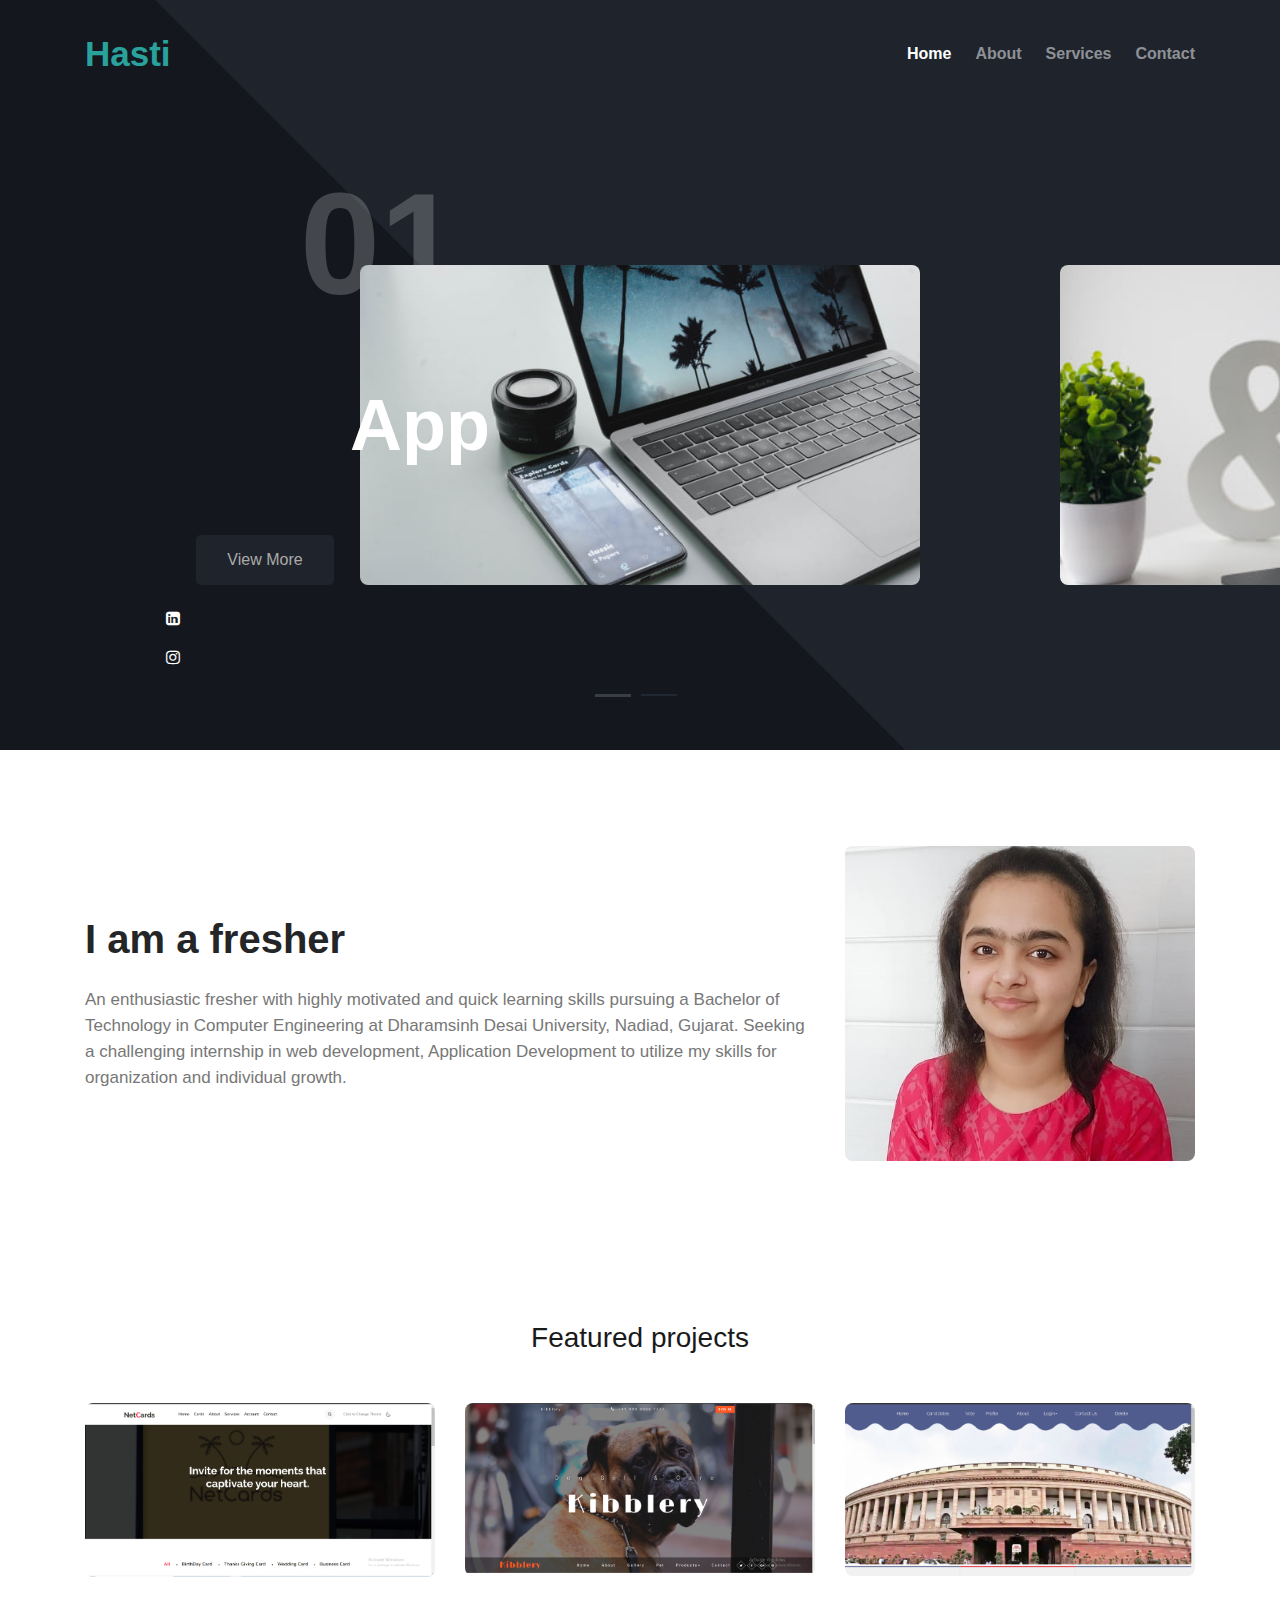
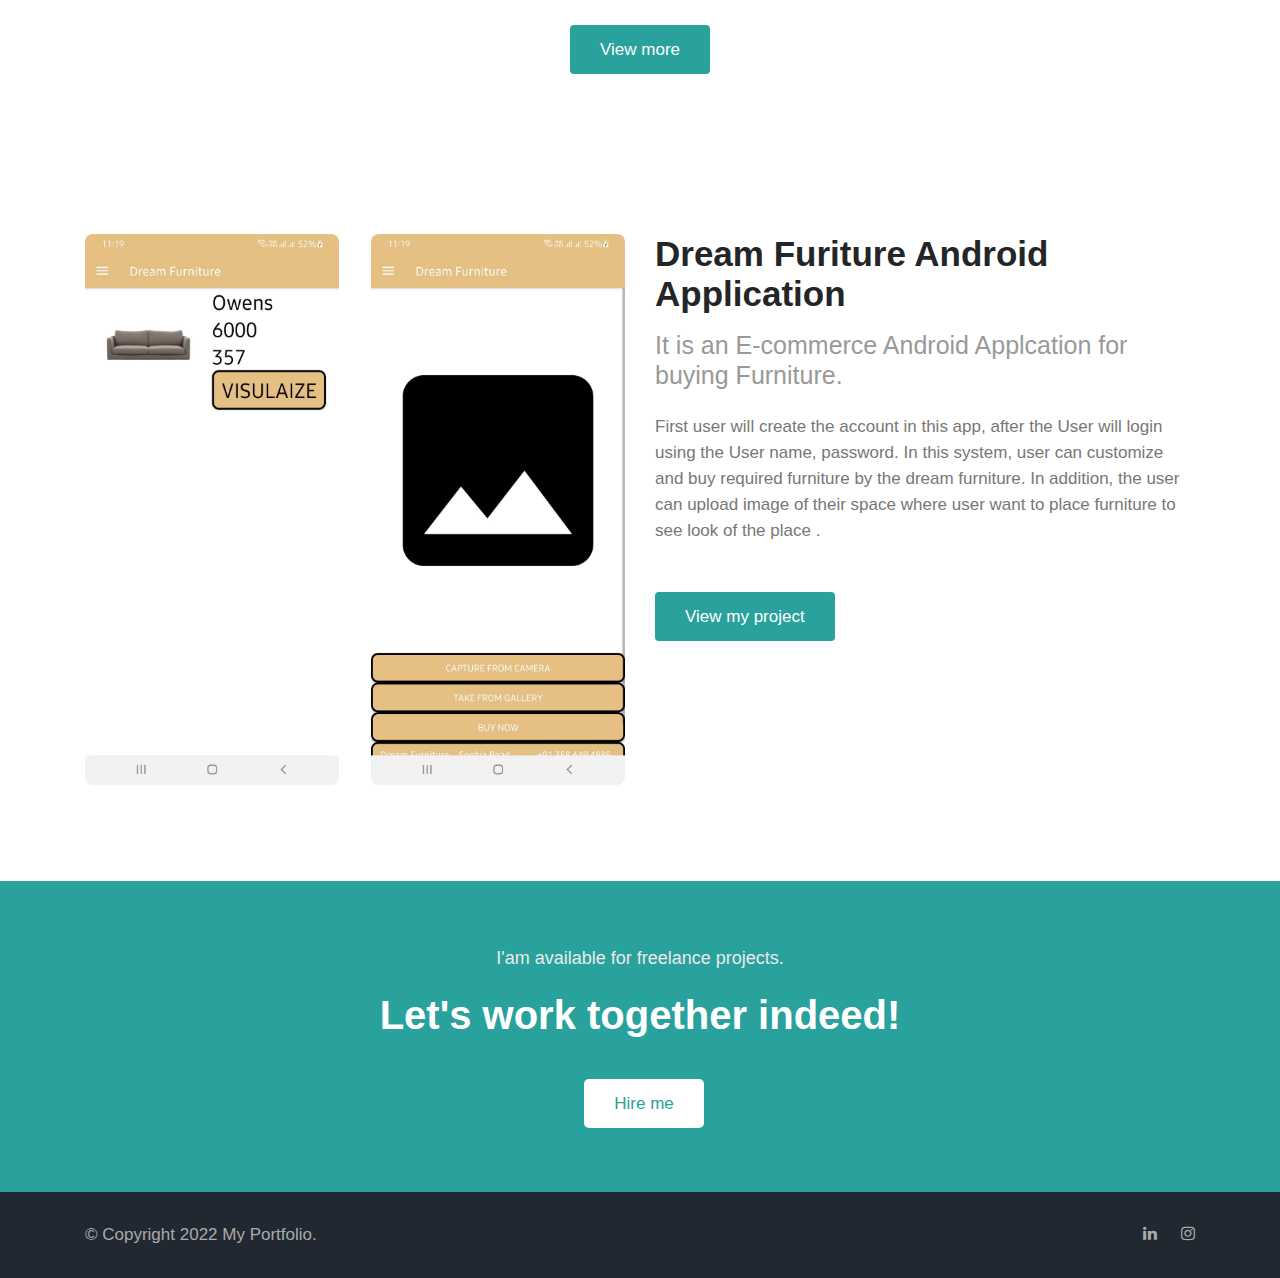
<file: index.html>
<!--
Author: W3layouts
Author URL: http://w3layouts.com
-->
<!doctype html>
<html lang="en">

<head>
  <!-- Required meta tags -->
  <meta charset="utf-8">
  <meta name="viewport" content="width=device-width, initial-scale=1, shrink-to-fit=no">

  <title>E - portfolio</title>

  <!-- google fonts -->
  <link src="https://fonts.googleapis.com/css?family=Nunito:400,700&display=swap" rel="stylesheet">

  <!-- Template CSS -->
  <link rel="stylesheet" href="assets/css/style-starter.css">

</head>

<body>
<!-- header -->
<div class="w3l-header" id="home">
    <div class="container">
        <nav class="navbar navbar-expand-lg navbar-dark pl-0 pr-0">
            <a class="navbar-brand m-0 text-primary" href="index.html"><!--<span class="fa fa-gamepad"></span>--> Hasti </a> 
                <!--<span class="logo">portfolio</span>-->
            <button class="navbar-toggler" type="button" data-toggle="collapse" data-target="#navbarNav"
                aria-controls="navbarNav" aria-expanded="false" aria-label="Toggle navigation">
                <span class="navbar-toggler-icon"></span>
            </button>
            <div class="collapse navbar-collapse" id="navbarNav">
                <ul class="navbar-nav ml-auto">
                    <li class="nav-item active mr-lg-4">
                        <a class="nav-link pl-0 pr-0 font-weight-bold" href="index.html">Home <span
                                class="sr-only">(current)</span></a>
                    </li>
                    <li class="nav-item mr-lg-4">
                        <a class="nav-link pl-0 pr-0 font-weight-bold" href="about.html">About</a>
                    </li>
                    <li class="nav-item mr-lg-4">
                        <a class="nav-link pl-0 pr-0 font-weight-bold" href="services.html">Services</a>
                    </li>
                    <li class="nav-item">
                        <a class="nav-link pl-0 pr-0 font-weight-bold" href="contact.html">Contact</a>
                    </li>
                </ul>
            </div>
        </nav>
    </div>
</div>
<!-- //header -->

<!-- banner slider -->
<div class="w3l-banner-slider">
    <div class="wrapper-container">
        <!-- Container for all sliders, and pagination -->
        <main class="sliders-container">
            <!-- Here will be injected sliders for images, numbers, titles and links -->

            <!-- Simple pagination for the slider -->
            <ul class="pagination">
                <li class="pagination__item"><a class="pagination__button"></a></li>
                <li class="pagination__item"><a class="pagination__button"></a></li>
            </ul>
            <div class="social">
                <a class="" href="https://www.linkedin.com/in/hasti-parmar-806220210"><span class="fa fa-linkedin-square"></span></a>
                <a class="" href="https://www.instagram.com/parmar_hasti3"><span class="fa fa-instagram"></span></a>
            </div>
        </main>
    </div>
</div>
<!-- //banner slider -->

<!-- w3l-content-photo-5 -->
<div class="w3l-content-photo-5 py-5">
	<div class="content-main py-lg-5 py-md-3">
		<div class="container">
			<div class="row">
				<div class="col-lg-8 content-left">
					<h3>I am a fresher</h3>
					<p class="mb-0">An enthusiastic fresher with highly motivated and quick learning skills pursuing a Bachelor of Technology in Computer Engineering at Dharamsinh Desai University, Nadiad, Gujarat. Seeking a challenging internship in web development, Application Development to utilize my skills for organization and individual growth.</p>
				</div>
				<div class="col-lg-4 content-photo mt-lg-0 mt-sm-5 mb-md-0 mb-4">
					<img src="assets/images/me.png" class="img-fluid" alt="content-photo">
				</div>
			</div>
		</div>
	</div>
</div>
<!-- //w3l-content-photo-5 -->

<!-- my featured projects -->
    <section class="w3l-block py-5">
        <div class="container py-lg-3">
            <h3 class="title mb-md-5 mb-4">Featured projects </h3>
            <div class="row">
                <div class="col-lg-4 col-md-4 col-sm-6 content" data-id="id-1" data-type="cat-item-1">
                    <span class="image-block">
                        <div class="content-overlay"></div>
                        <a class="image-zoom" href="about.html">
                            <img src="assets/images/project2.png" class="img-fluid w3layouts agileits"
                                alt="portfolio-img">
                            <div class="content-details fadeIn-bottom">
                                <h3 class="content-title">Net Cards</h3>
                                <p class="content-text">Card Selling Website</p>
                            </div>
                        </a>
                    </span>
                </div>
                <div class="col-lg-4 col-md-4 col-sm-6 content mt-sm-0 mt-4" data-id="id-2" data-type="cat-item-2">
                    <span class="image-block">
                        <div class="content-overlay"></div>
                        <a class="image-zoom" href="about.html">
                            <img src="assets/images/project4.png" class="img-fluid w3layouts agileits" alt="portfolio-img">
                            <div class="content-details fadeIn-bottom">
                                <h3 class="content-title">Kibblery</h3>
                                <p class="content-text">Pet Buying & Selling Website</p>
                            </div>
                        </a>
                    </span>
                </div>
                <div class="col-lg-4 col-md-4 col-sm-6 content mt-md-0 mt-4" data-id="id-2" data-type="cat-item-2">
                    <span class="image-block">
                        <div class="content-overlay"></div>
                        <a class="image-zoom" href="about.html">
                            <img src="assets/images/project7.png" class="img-fluid w3layouts agileits"
                                alt="portfolio-img">
                            <div class="content-details fadeIn-bottom">
                                <h3 class="content-title">E - Voting System</h3>
                                <p class="content-text">Election Organization Website</p>
                            </div>
                        </a>
                    </span>
                </div>
                <div class="content text-center mt-sm-5 mt-4">
                    <a href="about.html" class="btn btn-primary primary-btn-style">View more</a>
                </div>
            </div>
        </div>
    </section>
    <!-- //my featured projects -->

<!-- iphone home block -->
<section class="w3l-blog py-5">
    <div class="container py-lg-5">
        <div class="row">
            <div class="col-lg-3 col-6 pr-md-3 pr-2">
                <div class="img-block">
                    <a href="about.html">
                        <img src="assets/images/android1.jpeg" class="img-fluid" alt="image" />
                    </a>
                </div>
            </div>
            <div class="col-lg-3 col-6 pl-md-3 pl-2">
                <div class="img-block">
                    <a href="about.html">
                        <img src="assets/images/android2.jpeg" class="img-fluid" alt="image" />
                    </a>
                </div>
            </div>
            <div class="col-lg-6 mt-lg-0 mt-md-5 mt-4">
                <h3>Dream Furiture Android Application</h3>
                <h5 class="mt-3">It is an E-commerce Android Applcation for buying Furniture.</h5>
                <p class="mt-4 mb-0"> First user will create the account in this app, after the User will login using the User name, password.
 In this system, user can customize and buy required furniture by the dream furniture.
 In addition, the user can upload image of their space where user want to place furniture to see look of the place
.</p>
                <a href="https://github.com/Hasti711/All_Projects/tree/main/dream_furniture_app" class="primary-btn-style btn-primary btn mt-lg-5 mt-4">View my project</a>
            </div>
        </div>
    </div>
</section>
<!-- //iphone home block -->

<!-- freelance hire me -->
<section class="w3l-grid-quote py-5">
    <div class="container py-lg-3">
        <h6>I'am available for freelance projects.</h6>
        <h3>Let's work together indeed!</h3>
        <a href="contact.html" class="btn btn-style text-primary ml-2">Hire me</a>
    </div>
</section>
<!-- //freelance hire me -->

<!-- Footer -->
<section class="w3l-footers-1">
	<div class="footer bg-secondary">
		<div class="container">
			<div class="footer-content">
				<div class="row">
					<div class="col-lg-8 footer-left">
						<p class="m-0">© Copyright 2022 My Portfolio.</p>
					</div>
					<div class="col-lg-4 footer-right text-lg-right text-center mt-lg-0 mt-3">
						<ul class="social m-0 p-0">
							<li><a href="https://www.linkedin.com/in/hasti-parmar-806220210"><span class="fa fa-linkedin"></span></a></li>
							<li><a href="https://www.instagram.com/parmar_hasti3"><span class="fa fa-instagram"></span></a></li>
						</ul>
					</div>
				</div>
			</div>
		</div>
	</div>
</section>
<!-- //Footer -->

<!-- move top -->
<button onclick="topFunction()" id="movetop" class="bg-primary" title="Go to top">
	<span class="fa fa-angle-up"></span>
</button>
<script>
	// When the user scrolls down 20px from the top of the document, show the button
	window.onscroll = function () {
		scrollFunction()
	};

	function scrollFunction() {
		if (document.body.scrollTop > 20 || document.documentElement.scrollTop > 20) {
			document.getElementById("movetop").style.display = "block";
		} else {
			document.getElementById("movetop").style.display = "none";
		}
	}

	// When the user clicks on the button, scroll to the top of the document
	function topFunction() {
		document.body.scrollTop = 0;
		document.documentElement.scrollTop = 0;
	}
</script>
<!-- /move top -->

<!-- common jquery -->
<script src="assets/js/jquery-3.3.1.min.js"></script>
<!-- //common jquery -->

<!-- // for banner slider -->
<script src="assets/js/momentum-slider.min.js"></script>
<script>
  (function () {

    var slidersContainer = document.querySelector('.sliders-container');

    // Initializing the numbers slider
    var msNumbers = new MomentumSlider({
      el: slidersContainer,
      cssClass: 'ms--numbers',
      range: [1, 2],
      rangeContent: function (i) {
        return '0' + i;
      },
      style: {
        transform: [{
          scale: [0.4, 1]
        }],
        opacity: [0, 1]
      },

      interactive: false
    });


    // Initializing the titles slider
    var titles = [
      'App',
      'Web'
    ];

    var msTitles = new MomentumSlider({
      el: slidersContainer,
      cssClass: 'ms--titles',
      range: [0, 1],
      rangeContent: function (i) {
        return '<h3>' + titles[i] + '</h3>';
      },
      vertical: true,
      reverse: true,
      style: {
        opacity: [0, 1]
      },

      interactive: false
    });


    // Initializing the links slider
    var msLinks = new MomentumSlider({
      el: slidersContainer,
      cssClass: 'ms--links',
      range: [0, 1],
      rangeContent: function () {
        return '<a href="about.html" class="ms-slide__link btn">View More</a>';
      },
      vertical: true,
      interactive: false
    });


    // Get pagination items
    var pagination = document.querySelector('.pagination');
    var paginationItems = [].slice.call(pagination.children);

    // Initializing the images slider
    var msImages = new MomentumSlider({
      // Element to append the slider
      el: slidersContainer,
      // CSS class to reference the slider
      cssClass: 'ms--images',
      // Generate the 4 slides required
      range: [0, 1],
      rangeContent: function () {
        return '<div class="ms-slide__image-container"><div class="ms-slide__image"></div></div>';
      },
      // Syncronize the other sliders
      sync: [msNumbers, msTitles, msLinks],
      // Styles to interpolate as we move the slider
      style: {
        '.ms-slide__image': {
          transform: [{
            scale: [1.5, 1]
          }]
        }
      },


      // Update pagination if slider change
      change: function (newIndex, oldIndex) {
        if (typeof oldIndex !== 'undefined') {
          paginationItems[oldIndex].classList.remove('pagination__item--active');
        }
        paginationItems[newIndex].classList.add('pagination__item--active');
      }
    });


    // Select corresponding slider item when a pagination button is clicked
    pagination.addEventListener('click', function (e) {
      if (e.target.matches('.pagination__button')) {
        var index = paginationItems.indexOf(e.target.parentNode);
        msImages.select(index);
      }
    });

  })();
</script>
<!-- // for banner slider -->

<!--  bootstrap js -->
<script src="assets/js/bootstrap.min.js"></script>
<!--  //bootstrap js -->

<!-- disable body scroll which navbar is in active -->
<script>
  $(function () {
    $('.navbar-toggler').click(function () {
      $('body').toggleClass('noscroll');
    })
  });
</script>
<!-- disable body scroll which navbar is in active -->

</body>
</html>
</file>
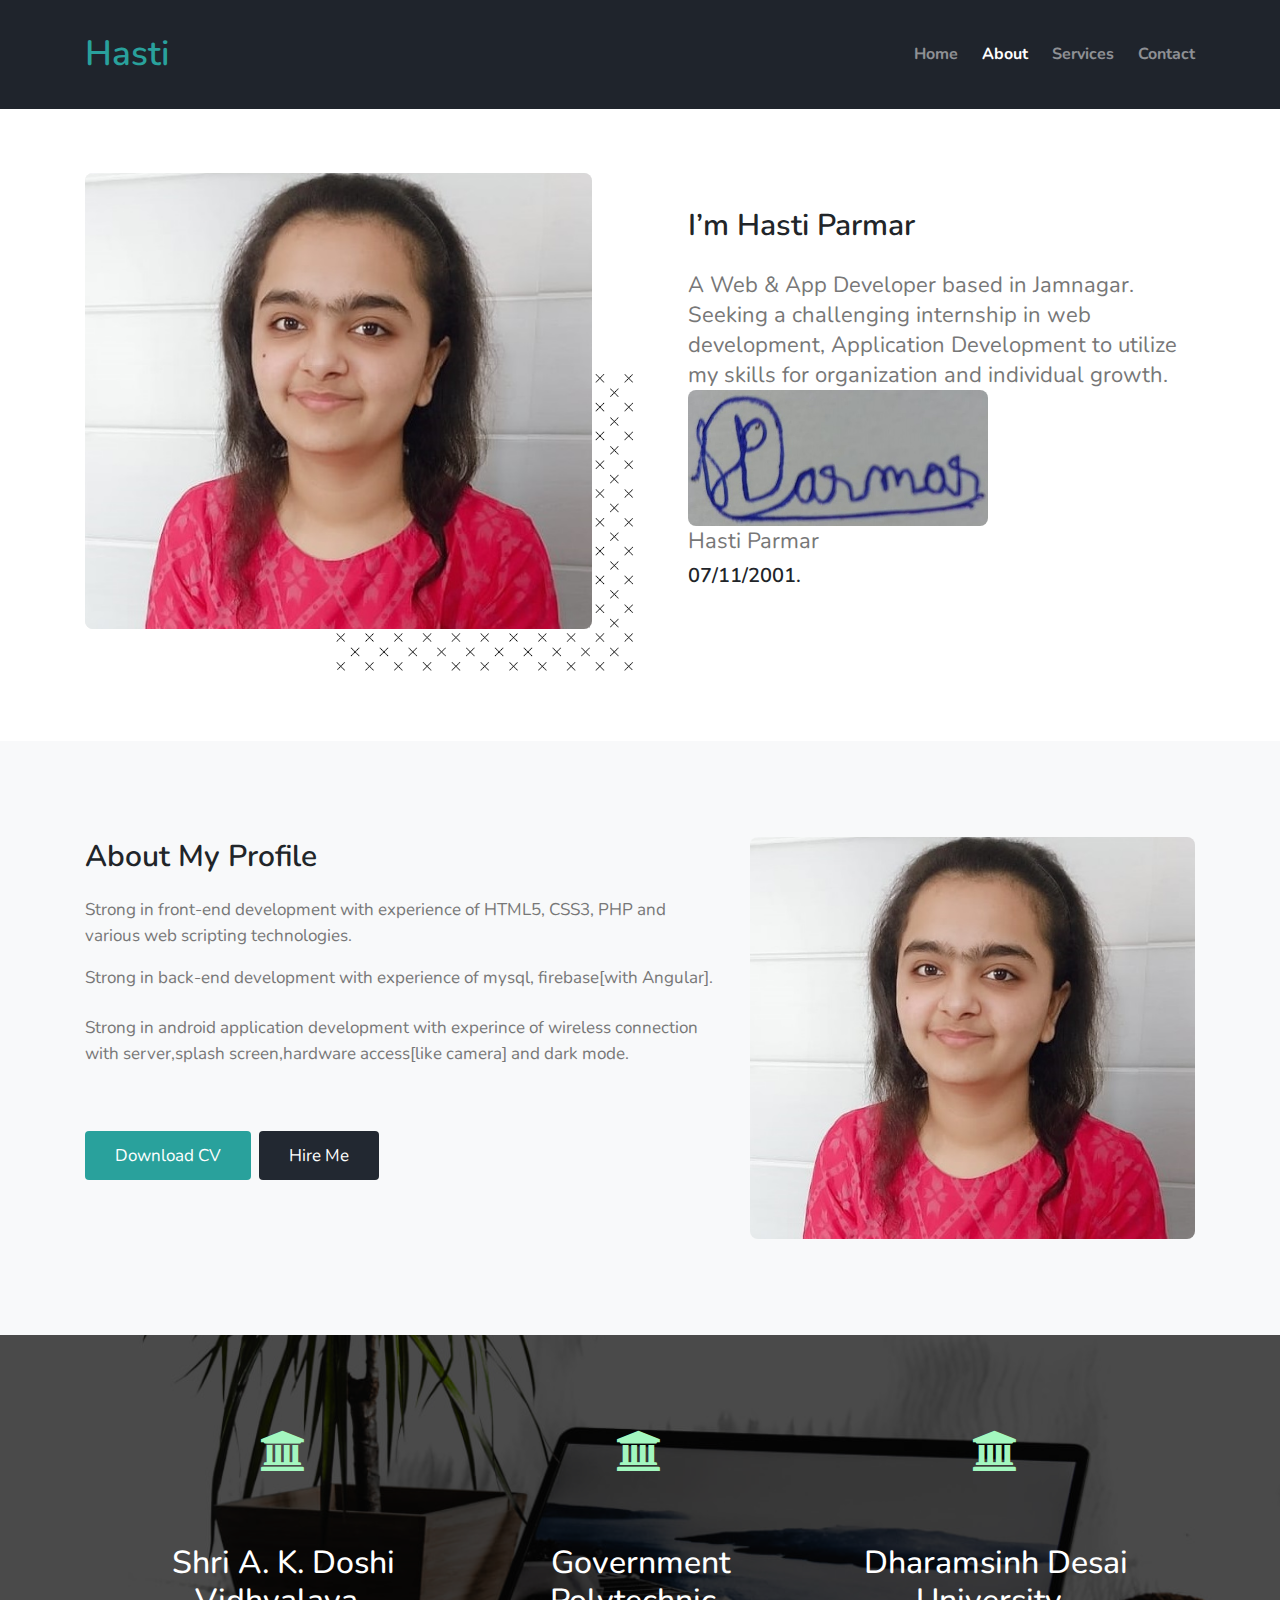
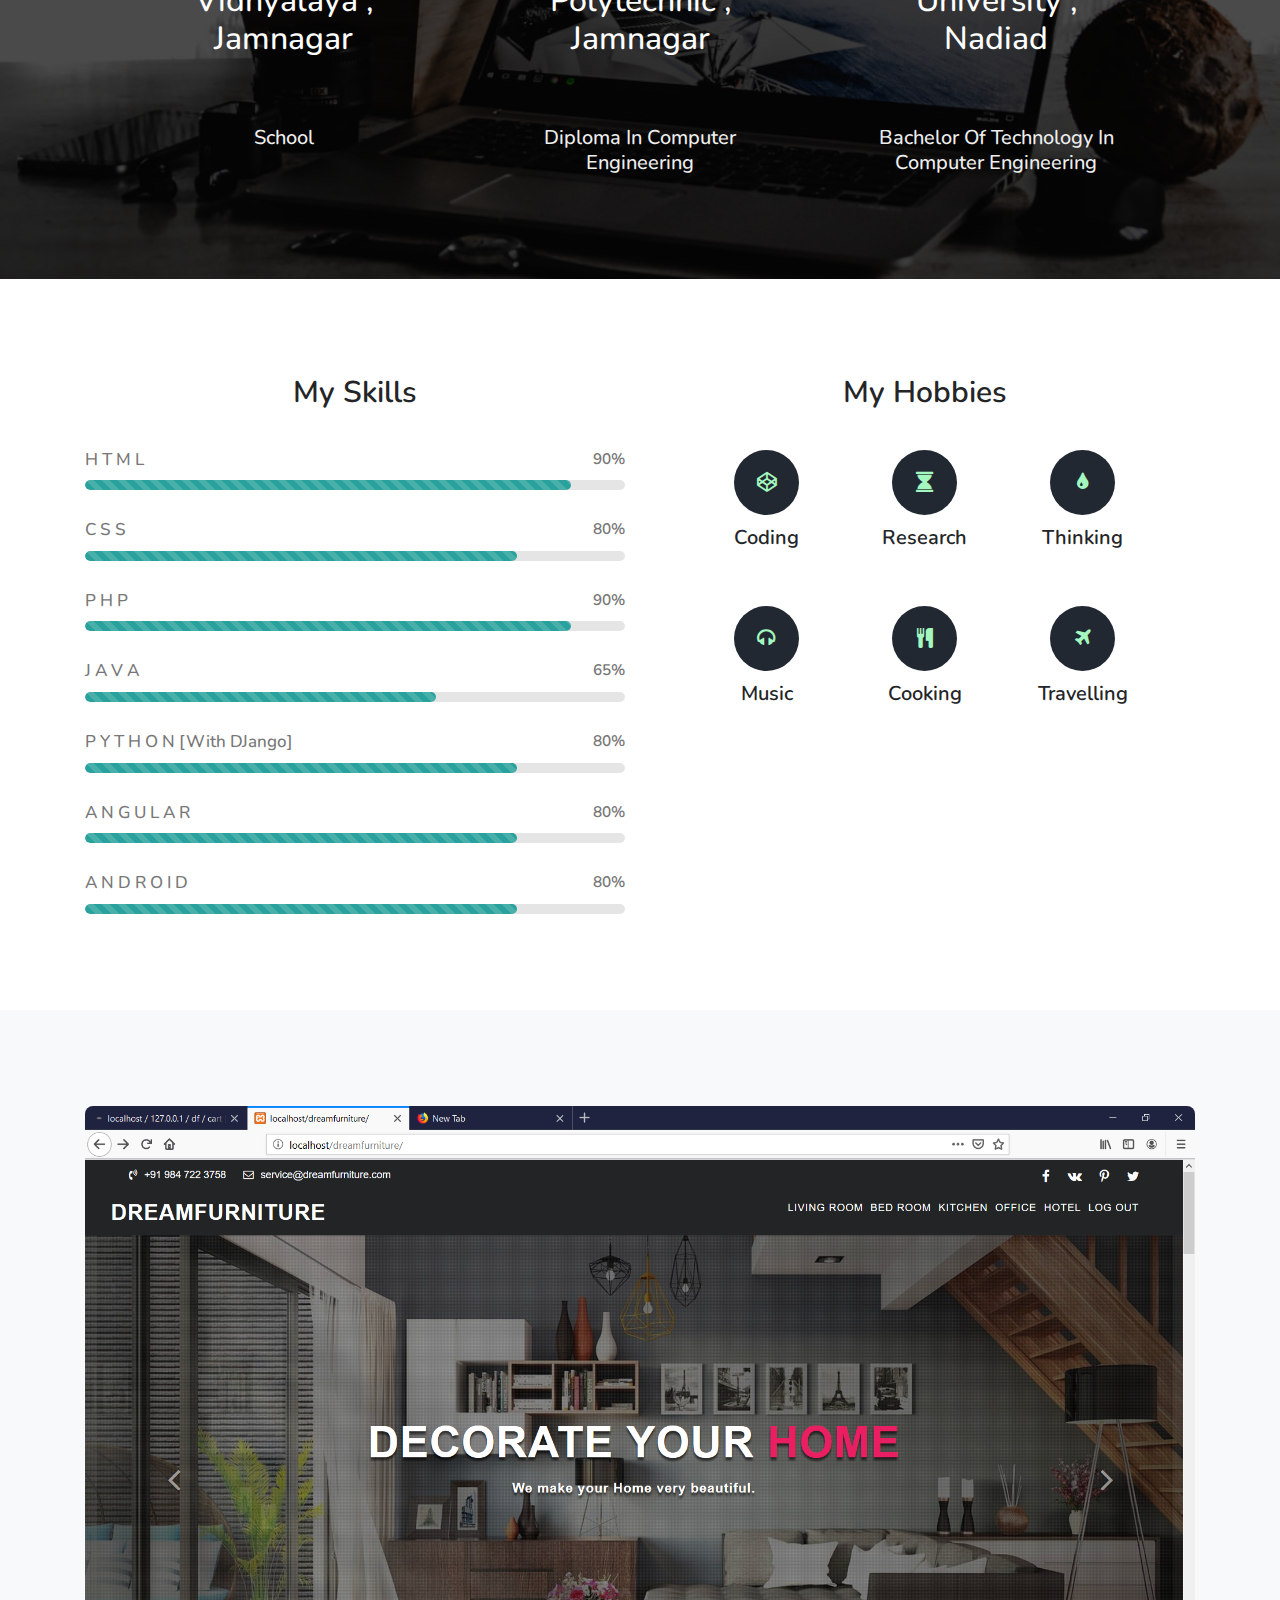
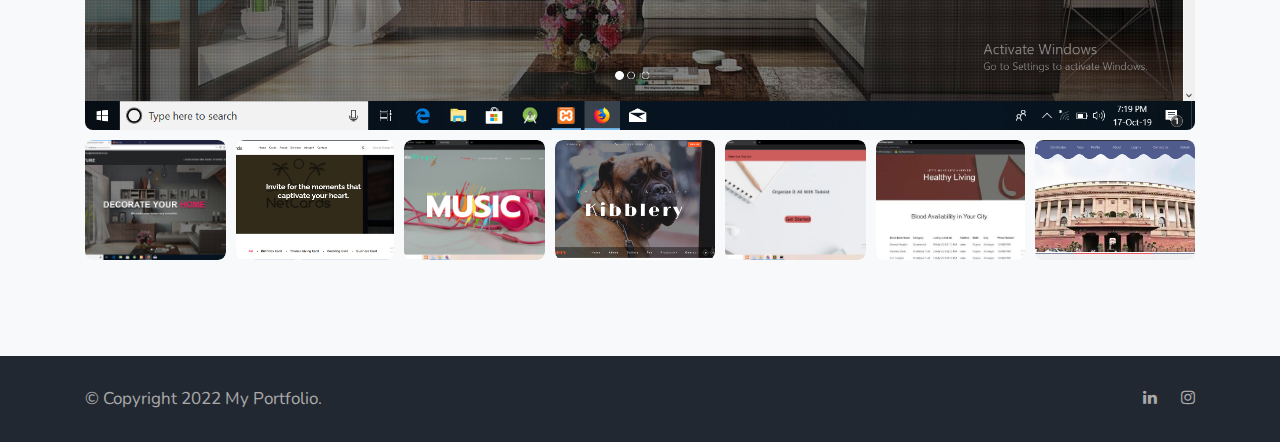
<file: about.html>
<!--
Author: W3layouts
Author URL: http://w3layouts.com
-->
<!doctype html>
<html lang="en">

<head>
    <!-- Required meta tags -->
    <meta charset="utf-8">
    <meta name="viewport" content="width=device-width, initial-scale=1, shrink-to-fit=no">

    <title>E - portfolio</title>

    <!-- google fonts -->
    <link href="https://fonts.googleapis.com/css?family=Nunito:400,700&display=swap" rel="stylesheet">

    <!-- Template CSS -->
    <link rel="stylesheet" href="assets/css/style-starter.css">
    <link rel="stylesheet" href="assets/css/style.css">

</head>

<body>
    <!-- inner page header -->
    <div class="inner-banner">
        <div class="w3l-header inner-w3l-header" id="home">
            <div class="container">
                <nav class="navbar navbar-expand-lg navbar-dark pl-0 pr-0">
                    <a class="navbar-brand m-0 text-primary" href="index.html">
                        Hasti
                    </a>
                    <!-- <span class="logo">portfolio</span>-->
                    <button class="navbar-toggler" type="button" data-toggle="collapse" data-target="#navbarNav"
                        aria-controls="navbarNav" aria-expanded="false" aria-label="Toggle navigation">
                        <span class="navbar-toggler-icon"></span>
                    </button>
                    <div class="collapse navbar-collapse" id="navbarNav">
                        <ul class="navbar-nav ml-auto">
                            <li class="nav-item mr-lg-4">
                                <a class="nav-link pl-0 pr-0 font-weight-bold" href="index.html">Home <span
                                        class="sr-only">(current)</span></a>
                            </li>
                            <li class="nav-item mr-lg-4 active">
                                <a class="nav-link pl-0 pr-0 font-weight-bold" href="about.html">About</a>
                            </li>
                            <li class="nav-item mr-lg-4">
                                <a class="nav-link pl-0 pr-0 font-weight-bold" href="services.html">Services</a>
                            </li>
                            <li class="nav-item">
                                <a class="nav-link pl-0 pr-0 font-weight-bold" href="contact.html">Contact</a>
                            </li>
                        </ul>
                    </div>
                </nav>
            </div>
        </div>
    </div>
    <!-- //inner page header -->

    <!-- about me -->
    <div class="w3l-about py-5">
        <div class="container py-lg-3">
            <div class="row about-content mb-lg-5">
                <div class="col-lg-6 pr-md-5">
                    <div class="image-block">
                        <img src="assets/images/me.png" class="img-fluid myphoto" alt="my photo" />
                        <img src="assets/images/cross.png" class="img-fluid pos" alt="dots" />
                    </div>
                </div>
                <div class="col-lg-6 info pl-lg-5 mt-lg-0 mt-5 pt-lg-0 pt-3 align-center">
                    <h4 class="">I’m Hasti Parmar</h4>
                    <p class="mt-md-4 mt-3 mb-0"> A Web & App Developer based in Jamnagar.
                         Seeking a challenging internship in web development, Application Development to utilize my skills for organization and individual growth.
                    </p>
                    <img src="assets/images/signature.png" class="img-fluid signature" width="300px" alt="my photo" />
                    <p class="m-0 mb-2">Hasti Parmar</p>
                    <h6>07/11/2001.</h6>
                </div>
            </div>
        </div>
    </div>
    <!-- //about me -->

    <!-- about my profile -->
    <section class="w3l-about-bottom py-5" id="about">
        <div class="container py-lg-5 py-md-3">
            <div class="row middle-grids">
                <div class="col-lg-7 advantage-grid-info">
                    <div class="advantage_left">
                        <h4>About my profile </h4>
                        <p class="">Strong in front-end development with experience of HTML5, CSS3, PHP and various web scripting technologies.</p>
                        <p class="mb-0">Strong in back-end development with experience of mysql, firebase[with Angular].</p><br>
                        <p class="">Strong in android application development with experince of wireless connection with server,splash screen,hardware access[like camera] and dark mode.
                        </p>
                        <a href="assets/images/HASTI_MADHUKAR_PARMAR_RESUME.pdf" class="primary-btn-style btn-primary btn mt-lg-5 mt-4">Download CV</a>
                        <a href="contact.html" class="secondary-btn-style btn-secondary btn mt-lg-5 mt-4 ml-1">Hire
                            Me</a>
                    </div>
                </div>
                <div class="col-lg-5 advantage-grid-info1">
                    <div class="advantage_left1 mt-lg-0 mt-5">
                        <img src="assets/images/me.png" class="img-fluid" alt="">
                    </div>
                </div>
            </div>
        </div>
    </section>
    <!-- //about my profile -->

<!-- stats -->
    <section class="w3l-stats py-lg-5 py-4" id="stats">
        <div class="gallery-inner container py-md-5 py-4">
            <div class="row stats-con text-white r2">
                <div class="col-sm-3 col-6 stats_info counter_grid1 mt-sm-0 mt-5">
                    <span class="fa fa-university"></span><br><br><br><br>
                    <h2><a href="https://www.bhavans.info/school/akdoshi_jamnagar.asp">Shri A. K. Doshi Vidhyalaya ,  Jamnagar</a></h2><br><br>
                    <h4>School</h4>
                </div>
                <div class="col-sm-3 col-6 stats_info counter_grid1 mt-sm-0 mt-5">
                    <span class="fa fa-university"></span><br><br><br><br>
                    <h2><a href="http://www.gpjm.cteguj.in/">Government Polytechnic , Jamnagar</a></h2><br><br>
                    <h4>Diploma in Computer Engineering</h4>
                </div>
                <div class="col-sm-3 col-6 stats_info counter_grid2 mt-sm-0 mt-5">
                    <span class="fa fa-university"></span><br><br><br><br>
                    <h2><a href="http://www.ddu.ac.in/">Dharamsinh Desai University ,<br> Nadiad</a></h2><br><br>
                    <h4>Bachelor of Technology in Computer Engineering</h4>
                </div>
            </div>
        </div>
    </section>
    <!-- //stats -->

    <!-- skills and hobbies -->
    <div class="w3l-skills py-5" id="skills">
        <div class="container py-lg-5 py-md-3">
            <div class="modal-spa">
                <div class="row skills">
                    <div class="col-lg-6 bar-grids bargrids-left">
                        <h4> My Skills </h4>
                        <h6>H T M L <span> 90% </span></h6>
                        <div class="progress">
                            <div class="progress-bar progress-bar-striped active bg-primary" style="width: 90%">
                            </div>
                        </div>
                        <h6>C S S <span> 80% </span></h6>
                        <div class="progress  w3-bar-grids">
                            <div class="progress-bar progress-bar-striped active" style="width: 80%">
                            </div>
                        </div>
                        <h6>P H P <span> 90% </span></h6>
                        <div class="progress  w3-bar-grids">
                            <div class="progress-bar progress-bar-striped active" style="width: 90%">
                            </div>
                        </div>
                        <h6>J A V A<span>65% </span></h6>
                        <div class="progress  w3-bar-grids">
                            <div class="progress-bar progress-bar-striped active" style="width: 65%">
                            </div>
                        </div>
                        <h6>P Y T H O N [with DJango]<span> 80% </span></h6>
                        <div class="progress  w3-bar-grids">
                            <div class="progress-bar progress-bar-striped active" style="width: 80%">
                            </div>
                        </div>
                        <h6>A N G U L A R <span> 80% </span></h6>
                        <div class="progress  w3-bar-grids">
                            <div class="progress-bar progress-bar-striped active" style="width: 80%">
                            </div>
                        </div>
                        <h6>A N D R O I D <span> 80% </span></h6>
                        <div class="progress  w3-bar-grids prgs-w3-last">
                            <div class="progress-bar progress-bar-striped active" style="width: 80%">
                            </div>
                        </div>
                    </div>
                    <div class="col-lg-6 bar-grids w3-bar-grids mt-lg-0 mt-5">
                        <h4> My Hobbies </h4>
                        <div class="row pl-lg-5 pr-lg-5">
                            <div class="col-4 hobbies-grid1 grid1">
                                <span class="fa fa-codepen bg-secondary"></span>
                                <h5>Coding</h5>
                            </div>
                            <div class="col-4 hobbies-grid1 grid2">
                                <span class="fa fa-hourglass bg-secondary"></span>
                                <h5>Research</h5>
                            </div>
                            <div class="col-4 hobbies-grid1 grid3">
                                <span class="fa fa-tint bg-secondary"></span>
                                <h5>Thinking</h5>
                            </div>
                            <div class="col-4 hobbies-grid1 grid4">
                                <span class="fa fa-headphones bg-secondary"></span>
                                <h5>Music</h5>
                            </div>
                            <div class="col-4 hobbies-grid1 grid5">
                                <span class="fa fa-cutlery bg-secondary"></span>
                                <h5>Cooking</h5>
                            </div>
                            <div class="col-4 hobbies-grid1 grid6">
                                <span class="fa fa-plane bg-secondary"></span>
                                <h5>Travelling</h5>
                            </div>
                        </div>
                    </div>
                </div>
            </div>
        </div>
    </div>
    <!-- //skills and hobbies -->

    <!-- gallery-7 -->
<section class="w3l-gallery-7 bg-light py-5">
    <div class="gallery-7_sur py-lg-5">
        <div class="container">
            <div id="container">
                <div class="galleryContainer">
                    <div class="gallery">
                        <input type="radio" name="controls" id="c1" checked><img class="galleryImage img-fluid" id="i1"
                            src="assets/images/project1.png" class="img" alt="">
                        <input type="radio" name="controls" id="c2"><img class="galleryImage img-fluid" id="i2"
                            src="assets/images/project2.png" class="img" alt="">
                        <input type="radio" name="controls" id="c3"><img class="galleryImage img-fluid" id="i3"
                            src="assets/images/project3.png" class="img" alt="">
                        <input type="radio" name="controls" id="c4"><img class="galleryImage img-fluid" id="i4"
                            src="assets/images/project4.png" class="img" alt="">
                        <input type="radio" name="controls" id="c5"><img class="galleryImage img-fluid" id="i5"
                            src="assets/images/project5.png" class="img" alt="">
                        <input type="radio" name="controls" id="c6"><img class="galleryImage img-fluid" id="i6"
                            src="assets/images/project6.png" class="img" alt="">
                        <input type="radio" name="controls" id="c7"><img class="galleryImage img-fluid" id="i7"
                            src="assets/images/project7.png" class="img" alt="">
                    </div>
                    <div class="thumbnails">
                        <label class="thumbnailImage" for="c1"><img src="assets/images/project1.png" class="img img-fluid"
                                alt=""></label>
                        <label class="thumbnailImage" for="c2"><img src="assets/images/project2.png" class="img img-fluid"
                                alt=""></label>
                        <label class="thumbnailImage" for="c3"><img src="assets/images/project3.png" class="img img-fluid"
                                alt=""></label>
                        <label class="thumbnailImage" for="c4"><img src="assets/images/project4.png" class="img img-fluid"
                                alt=""></label>
                        <label class="thumbnailImage" for="c5"><img src="assets/images/project5.png" class="img img-fluid"
                                alt=""></label>
                        <label class="thumbnailImage" for="c6"><img src="assets/images/project6.png" class="img img-fluid"
                                alt=""></label>
                        <label class="thumbnailImage" for="c7"><img src="assets/images/project7.png" class="img img-fluid"
                                alt=""></label>
                    </div>
                </div>
            </div>
        </div>
    </div>
</section>
<!-- //gallery-7 -->

    <!-- Footer -->
    <section class="w3l-footers-1">
        <div class="footer bg-secondary">
            <div class="container">
                <div class="footer-content">
                    <div class="row">
                        <div class="col-lg-8 footer-left">
                            <p class="m-0">© Copyright 2022 My Portfolio.</p>
                        </div>
                        <div class="col-lg-4 footer-right text-lg-right text-center mt-lg-0 mt-3">
                            <ul class="social m-0 p-0">
                                <li><a href="https://www.linkedin.com/in/hasti-parmar-806220210"><span class="fa fa-linkedin"></span></a></li>
                                <li><a href="https://www.instagram.com/parmar_hasti3"><span class="fa fa-instagram"></span></a></li>
                            </ul>
                        </div>
                    </div>
                </div>
            </div>
        </div>
    </section>
    <!-- //Footer -->

    <!-- move top -->
    <button onclick="topFunction()" id="movetop" class="bg-primary" title="Go to top">
        <span class="fa fa-angle-up"></span>
    </button>
    <script>
        // When the user scrolls down 20px from the top of the document, show the button
        window.onscroll = function () {
            scrollFunction()
        };

        function scrollFunction() {
            if (document.body.scrollTop > 20 || document.documentElement.scrollTop > 20) {
                document.getElementById("movetop").style.display = "block";
            } else {
                document.getElementById("movetop").style.display = "none";
            }
        }

        // When the user clicks on the button, scroll to the top of the document
        function topFunction() {
            document.body.scrollTop = 0;
            document.documentElement.scrollTop = 0;
        }
    </script>
    <!-- /move top -->

    <!-- common jquery -->
    <script src="assets/js/jquery-3.3.1.min.js"></script>
    <!-- //common jquery -->

    <!-- disable body scroll which navbar is in active -->
    <script>
        $(function () {
            $('.navbar-toggler').click(function () {
                $('body').toggleClass('noscroll');
            })
        });
    </script>
    <!-- disable body scroll which navbar is in active -->

    <!-- stats number counter-->
    <script src="assets/js/jquery.waypoints.min.js"></script>
    <script src="assets/js/jquery.countup.js"></script>
    <script>
        $('.counter').countUp();
    </script>
    <!-- //stats number counter -->

    <!--  bootstrap js -->
    <script src="assets/js/bootstrap.min.js"></script>
    <!--  //bootstrap js -->

</body>

</html>
</file>
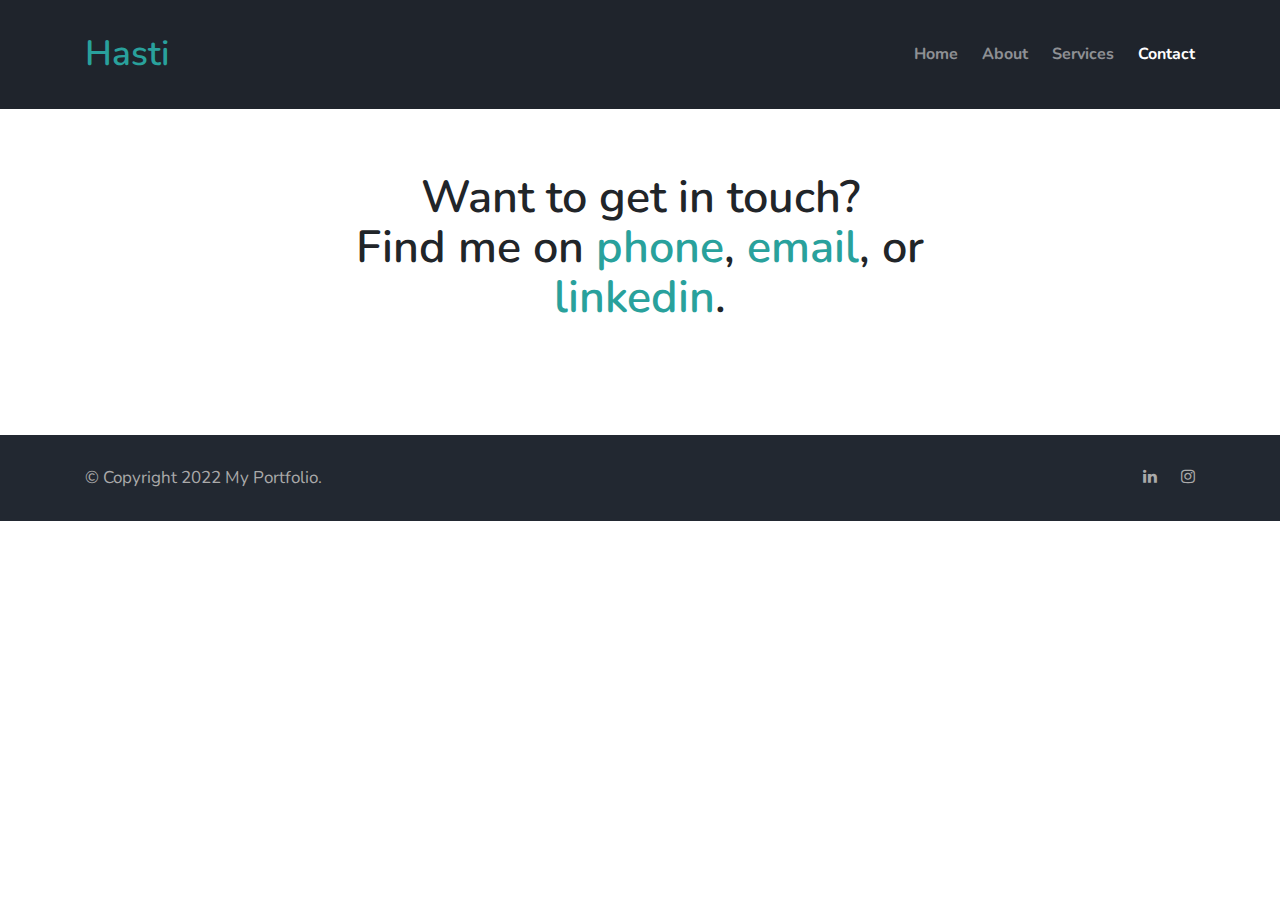
<file: contact.html>
<!--
Author: W3layouts
Author URL: http://w3layouts.com
-->
<!doctype html>
<html lang="en">

<head>
    <!-- Required meta tags -->
    <meta charset="utf-8">
    <meta name="viewport" content="width=device-width, initial-scale=1, shrink-to-fit=no">

    <title>E - portfolio</title>

    <!-- google fonts -->
    <link href="https://fonts.googleapis.com/css?family=Nunito:400,700&display=swap" rel="stylesheet">

    <!-- Template CSS -->
    <link rel="stylesheet" href="assets/css/style-starter.css">

</head>

<body>
    <!-- inner page header -->
    <div class="inner-banner">
        <div class="w3l-header inner-w3l-header" id="home">
            <div class="container">
                <nav class="navbar navbar-expand-lg navbar-dark pl-0 pr-0">
                    <a class="navbar-brand m-0 text-primary" href="index.html">
                        Hasti
                    </a>
                    <button class="navbar-toggler" type="button" data-toggle="collapse" data-target="#navbarNav"
                        aria-controls="navbarNav" aria-expanded="false" aria-label="Toggle navigation">
                        <span class="navbar-toggler-icon"></span>
                    </button>
                    <div class="collapse navbar-collapse" id="navbarNav">
                        <ul class="navbar-nav ml-auto">
                            <li class="nav-item mr-lg-4">
                                <a class="nav-link pl-0 pr-0 font-weight-bold" href="index.html">Home <span
                                        class="sr-only">(current)</span></a>
                            </li>
                            <li class="nav-item mr-lg-4">
                                <a class="nav-link pl-0 pr-0 font-weight-bold" href="about.html">About</a>
                            </li>
                            <li class="nav-item mr-lg-4">
                                <a class="nav-link pl-0 pr-0 font-weight-bold" href="services.html">Services</a>
                            </li>
                            <li class="nav-item active">
                                <a class="nav-link pl-0 pr-0 font-weight-bold" href="contact.html">Contact</a>
                            </li>
                        </ul>
                    </div>
                </nav>
            </div>
        </div>
    </div>
    <!-- //inner page header -->

    <!-- contact form -->
    <section class="w3l-contacts-12 py-5">
        <div class="container py-md-3">
            <div class="contacts12-main">
                <div class="title-section">
                    <h3 class="main-title-w3 mb-md-5 mb-4">Want to get in touch? <br>Find me on
                        <a href="tel:+91 9328851472" class="text-primary">phone</a>,
                        <a href="mailto:hastiparmarp@gmail.com" class="text-primary">email</a>,
                        or <a href="https:www.linkedin.com/in/hasti-parmar-806220210" class="text-primary">linkedin</a>.</h3>
                </div>
                
            </div>
        </div>
    </section>
    <!-- //contact form -->

    <!-- Footer -->
    <section class="w3l-footers-1">
        <div class="footer bg-secondary">
            <div class="container">
                <div class="footer-content">
                    <div class="row">
                        <div class="col-lg-8 footer-left">
                            <p class="m-0">© Copyright 2022 My Portfolio.</p>
                        </div>
                        <div class="col-lg-4 footer-right text-lg-right text-center mt-lg-0 mt-3">
                            <ul class="social m-0 p-0">
                                <li><a href="https://www.linkedin.com/in/hasti-parmar-806220210"><span class="fa fa-linkedin"></span></a></li>
                                <li><a href="https://www.instagram.com/parmar_hasti3"><span class="fa fa-instagram"></span></a></li>
                            </ul>
                        </div>
                    </div>
                </div>
            </div>
        </div>
    </section>
    <!-- //Footer -->

    <!-- move top -->
    <button onclick="topFunction()" id="movetop" class="bg-primary" title="Go to top">
        <span class="fa fa-angle-up"></span>
    </button>
    <script>
        // When the user scrolls down 20px from the top of the document, show the button
        window.onscroll = function () {
            scrollFunction()
        };

        function scrollFunction() {
            if (document.body.scrollTop > 20 || document.documentElement.scrollTop > 20) {
                document.getElementById("movetop").style.display = "block";
            } else {
                document.getElementById("movetop").style.display = "none";
            }
        }

        // When the user clicks on the button, scroll to the top of the document
        function topFunction() {
            document.body.scrollTop = 0;
            document.documentElement.scrollTop = 0;
        }
    </script>
    <!-- /move top -->

    <!-- common jquery -->
    <script src="assets/js/jquery-3.3.1.min.js"></script>
    <!-- //common jquery -->

    <!-- disable body scroll which navbar is in active -->
    <script>
        $(function () {
            $('.navbar-toggler').click(function () {
                $('body').toggleClass('noscroll');
            })
        });
    </script>
    <!-- disable body scroll which navbar is in active -->

    <!--  bootstrap js -->
    <script src="assets/js/bootstrap.min.js"></script>
    <!--  //bootstrap js -->

</body>

</html>
</file>
<file: assets/css/style.css>
.r1
{
	display: flex;
	flex-wrap: nowrap;
	justify-content: space-between;
}
.r2
{
	display: flex;
	flex-wrap: nowrap;
	justify-content: space-evenly;
}
</file>
<file: assets/css/style-starter.css>
/*--
Author: W3layouts
Author URL: http://w3layouts.com
--*/

@charset "UTF-8";

/*!
 * Bootstrap v4.4.1 (https://getbootstrap.com/)
 * Copyright 2011-2019 The Bootstrap Authors
 * Copyright 2011-2019 Twitter, Inc.
 * Licensed under MIT (https://github.com/twbs/bootstrap/blob/master/LICENSE)
 */
:root {
  --blue: #007bff;
  --indigo: #6610f2;
  --purple: #6f42c1;
  --pink: #e83e8c;
  --red: #dc3545;
  --orange: #fd7e14;
  --yellow: #ffc107;
  --green: #28a745;
  --teal: #20c997;
  --cyan: #17a2b8;
  --white: #fff;
  --gray: #6c757d;
  --gray-dark: #343a40;
  --primary: #29a19c;
  --secondary: #222831;
  --success: #28a745;
  --info: #17a2b8;
  --warning: #ffc107;
  --danger: #dc3545;
  --light: #f8f9fa;
  --dark: #343a40;
  --breakpoint-xs: 0;
  --breakpoint-sm: 576px;
  --breakpoint-md: 768px;
  --breakpoint-lg: 992px;
  --breakpoint-xl: 1200px;
  --font-family-sans-serif: -apple-system, BlinkMacSystemFont, "Segoe UI", Roboto, "Helvetica Neue", Arial, "Noto Sans", sans-serif, "Apple Color Emoji", "Segoe UI Emoji", "Segoe UI Symbol", "Noto Color Emoji";
  --font-family-monospace: SFMono-Regular, Menlo, Monaco, Consolas, "Liberation Mono", "Courier New", monospace;
}

*,
*::before,
*::after {
  box-sizing: border-box;
}

html {
  font-family: sans-serif;
  line-height: 1.15;
  -webkit-text-size-adjust: 100%;
  -webkit-tap-highlight-color: rgba(0, 0, 0, 0);
}

article,
aside,
figcaption,
figure,
footer,
header,
hgroup,
main,
nav,
section {
  display: block;
}

body {
  margin: 0;
  font-family: -apple-system, BlinkMacSystemFont, "Segoe UI", Roboto, "Helvetica Neue", Arial, "Noto Sans", sans-serif, "Apple Color Emoji", "Segoe UI Emoji", "Segoe UI Symbol", "Noto Color Emoji";
  font-size: 1rem;
  font-weight: 400;
  line-height: 1.5;
  color: #212529;
  text-align: left;
  background-color: #fff;
}

[tabindex="-1"]:focus:not(:focus-visible) {
  outline: 0 !important;
}

hr {
  box-sizing: content-box;
  height: 0;
  overflow: visible;
}

h1,
h2,
h3,
h4,
h5,
h6 {
  margin-top: 0;
  margin-bottom: 0.5rem;
}

p {
  margin-top: 0;
  margin-bottom: 1rem;
}

abbr[title],
abbr[data-original-title] {
  text-decoration: underline;
  -webkit-text-decoration: underline dotted;
  text-decoration: underline dotted;
  cursor: help;
  border-bottom: 0;
  -webkit-text-decoration-skip-ink: none;
  text-decoration-skip-ink: none;
}

address {
  margin-bottom: 1rem;
  font-style: normal;
  line-height: inherit;
}

ol,
ul,
dl {
  margin-top: 0;
  margin-bottom: 1rem;
}

ol ol,
ul ul,
ol ul,
ul ol {
  margin-bottom: 0;
}

dt {
  font-weight: 700;
}

dd {
  margin-bottom: .5rem;
  margin-left: 0;
}

blockquote {
  margin: 0 0 1rem;
}

b,
strong {
  font-weight: bolder;
}

small {
  font-size: 80%;
}

sub,
sup {
  position: relative;
  font-size: 75%;
  line-height: 0;
  vertical-align: baseline;
}

sub {
  bottom: -.25em;
}

sup {
  top: -.5em;
}

a {
  color: #29a19c;
  text-decoration: none;
  background-color: transparent;
}

a:hover {
  color: #196461;
  text-decoration: underline;
}

a:not([href]) {
  color: inherit;
  text-decoration: none;
}

a:not([href]):hover {
  color: inherit;
  text-decoration: none;
}

pre,
code,
kbd,
samp {
  font-family: SFMono-Regular, Menlo, Monaco, Consolas, "Liberation Mono", "Courier New", monospace;
  font-size: 1em;
}

pre {
  margin-top: 0;
  margin-bottom: 1rem;
  overflow: auto;
}

figure {
  margin: 0 0 1rem;
}

img {
  vertical-align: middle;
  border-style: none;
}

svg {
  overflow: hidden;
  vertical-align: middle;
}

table {
  border-collapse: collapse;
}

caption {
  padding-top: 0.75rem;
  padding-bottom: 0.75rem;
  color: #6c757d;
  text-align: left;
  caption-side: bottom;
}

th {
  text-align: inherit;
}

label {
  display: inline-block;
  margin-bottom: 0.5rem;
}

button {
  border-radius: 0;
}

button:focus {
  outline: 1px dotted;
  outline: 5px auto -webkit-focus-ring-color;
}

input,
button,
select,
optgroup,
textarea {
  margin: 0;
  font-family: inherit;
  font-size: inherit;
  line-height: inherit;
}

button,
input {
  overflow: visible;
}

button,
select {
  text-transform: none;
}

select {
  word-wrap: normal;
}

button,
[type="button"],
[type="reset"],
[type="submit"] {
  -webkit-appearance: button;
}

button:not(:disabled),
[type="button"]:not(:disabled),
[type="reset"]:not(:disabled),
[type="submit"]:not(:disabled) {
  cursor: pointer;
}

button::-moz-focus-inner,
[type="button"]::-moz-focus-inner,
[type="reset"]::-moz-focus-inner,
[type="submit"]::-moz-focus-inner {
  padding: 0;
  border-style: none;
}

input[type="radio"],
input[type="checkbox"] {
  box-sizing: border-box;
  padding: 0;
}

input[type="date"],
input[type="time"],
input[type="datetime-local"],
input[type="month"] {
  -webkit-appearance: listbox;
}

textarea {
  overflow: auto;
  resize: vertical;
}

fieldset {
  min-width: 0;
  padding: 0;
  margin: 0;
  border: 0;
}

legend {
  display: block;
  width: 100%;
  max-width: 100%;
  padding: 0;
  margin-bottom: .5rem;
  font-size: 1.5rem;
  line-height: inherit;
  color: inherit;
  white-space: normal;
}

@media (max-width: 1200px) {
  legend {
    font-size: calc(1.275rem + 0.3vw);
  }
}

progress {
  vertical-align: baseline;
}

[type="number"]::-webkit-inner-spin-button,
[type="number"]::-webkit-outer-spin-button {
  height: auto;
}

[type="search"] {
  outline-offset: -2px;
  -webkit-appearance: none;
}

[type="search"]::-webkit-search-decoration {
  -webkit-appearance: none;
}

::-webkit-file-upload-button {
  font: inherit;
  -webkit-appearance: button;
}

output {
  display: inline-block;
}

summary {
  display: list-item;
  cursor: pointer;
}

template {
  display: none;
}

[hidden] {
  display: none !important;
}

h1,
h2,
h3,
h4,
h5,
h6,
.h1,
.h2,
.h3,
.h4,
.h5,
.h6 {
  margin-bottom: 0.5rem;
  font-weight: 500;
  line-height: 1.2;
}

h1,
.h1 {
  font-size: 2.5rem;
}

@media (max-width: 1200px) {

  h1,
  .h1 {
    font-size: calc(1.375rem + 1.5vw);
  }
}

h2,
.h2 {
  font-size: 2rem;
}

@media (max-width: 1200px) {

  h2,
  .h2 {
    font-size: calc(1.325rem + 0.9vw);
  }
}

h3,
.h3 {
  font-size: 1.75rem;
}

@media (max-width: 1200px) {

  h3,
  .h3 {
    font-size: calc(1.3rem + 0.6vw);
  }
}

h4,
.h4 {
  font-size: 1.5rem;
}

@media (max-width: 1200px) {

  h4,
  .h4 {
    font-size: calc(1.275rem + 0.3vw);
  }
}

h5,
.h5 {
  font-size: 1.25rem;
}

h6,
.h6 {
  font-size: 1rem;
}

.lead {
  font-size: 1.25rem;
  font-weight: 300;
}

.display-1 {
  font-size: 6rem;
  font-weight: 300;
  line-height: 1.2;
}

@media (max-width: 1200px) {
  .display-1 {
    font-size: calc(1.725rem + 5.7vw);
  }
}

.display-2 {
  font-size: 5.5rem;
  font-weight: 300;
  line-height: 1.2;
}

@media (max-width: 1200px) {
  .display-2 {
    font-size: calc(1.675rem + 5.1vw);
  }
}

.display-3 {
  font-size: 4.5rem;
  font-weight: 300;
  line-height: 1.2;
}

@media (max-width: 1200px) {
  .display-3 {
    font-size: calc(1.575rem + 3.9vw);
  }
}

.display-4 {
  font-size: 3.5rem;
  font-weight: 300;
  line-height: 1.2;
}

@media (max-width: 1200px) {
  .display-4 {
    font-size: calc(1.475rem + 2.7vw);
  }
}

hr {
  margin-top: 1rem;
  margin-bottom: 1rem;
  border: 0;
  border-top: 1px solid rgba(0, 0, 0, 0.1);
}

small,
.small {
  font-size: 80%;
  font-weight: 400;
}

mark,
.mark {
  padding: 0.2em;
  background-color: #fcf8e3;
}

.list-unstyled {
  padding-left: 0;
  list-style: none;
}

.list-inline {
  padding-left: 0;
  list-style: none;
}

.list-inline-item {
  display: inline-block;
}

.list-inline-item:not(:last-child) {
  margin-right: 0.5rem;
}

.initialism {
  font-size: 90%;
  text-transform: uppercase;
}

.blockquote {
  margin-bottom: 1rem;
  font-size: 1.25rem;
}

.blockquote-footer {
  display: block;
  font-size: 80%;
  color: #6c757d;
}

.blockquote-footer::before {
  content: "\2014\00A0";
}

.img-fluid {
  max-width: 100%;
  height: auto;
}

.img-thumbnail {
  padding: 0.25rem;
  background-color: #fff;
  border: 1px solid #dee2e6;
  border-radius: 0.25rem;
  max-width: 100%;
  height: auto;
}

.figure {
  display: inline-block;
}

.figure-img {
  margin-bottom: 0.5rem;
  line-height: 1;
}

.figure-caption {
  font-size: 90%;
  color: #6c757d;
}

code {
  font-size: 87.5%;
  color: #e83e8c;
  word-wrap: break-word;
}

a>code {
  color: inherit;
}

kbd {
  padding: 0.2rem 0.4rem;
  font-size: 87.5%;
  color: #fff;
  background-color: #212529;
  border-radius: 0.2rem;
}

kbd kbd {
  padding: 0;
  font-size: 100%;
  font-weight: 700;
}

pre {
  display: block;
  font-size: 87.5%;
  color: #212529;
}

pre code {
  font-size: inherit;
  color: inherit;
  word-break: normal;
}

.pre-scrollable {
  max-height: 340px;
  overflow-y: scroll;
}

.container {
  width: 100%;
  padding-right: 15px;
  padding-left: 15px;
  margin-right: auto;
  margin-left: auto;
}

@media (min-width: 576px) {
  .container {
    max-width: 540px;
  }
}

@media (min-width: 768px) {
  .container {
    max-width: 720px;
  }
}

@media (min-width: 992px) {
  .container {
    max-width: 960px;
  }
}

@media (min-width: 1200px) {
  .container {
    max-width: 1140px;
  }
}

.container-fluid,
.container-sm,
.container-md,
.container-lg,
.container-xl {
  width: 100%;
  padding-right: 15px;
  padding-left: 15px;
  margin-right: auto;
  margin-left: auto;
}

@media (min-width: 576px) {

  .container,
  .container-sm {
    max-width: 540px;
  }
}

@media (min-width: 768px) {

  .container,
  .container-sm,
  .container-md {
    max-width: 720px;
  }
}

@media (min-width: 992px) {

  .container,
  .container-sm,
  .container-md,
  .container-lg {
    max-width: 960px;
  }
}

@media (min-width: 1200px) {

  .container,
  .container-sm,
  .container-md,
  .container-lg,
  .container-xl {
    max-width: 1140px;
  }
}

.row {
  display: flex;
  flex-wrap: wrap;
  margin-right: -15px;
  margin-left: -15px;
}

.no-gutters {
  margin-right: 0;
  margin-left: 0;
}

.no-gutters>.col,
.no-gutters>[class*="col-"] {
  padding-right: 0;
  padding-left: 0;
}

.col-1,
.col-2,
.col-3,
.col-4,
.col-5,
.col-6,
.col-7,
.col-8,
.col-9,
.col-10,
.col-11,
.col-12,
.col,
.col-auto,
.col-sm-1,
.col-sm-2,
.col-sm-3,
.col-sm-4,
.col-sm-5,
.col-sm-6,
.col-sm-7,
.col-sm-8,
.col-sm-9,
.col-sm-10,
.col-sm-11,
.col-sm-12,
.col-sm,
.col-sm-auto,
.col-md-1,
.col-md-2,
.col-md-3,
.col-md-4,
.col-md-5,
.col-md-6,
.col-md-7,
.col-md-8,
.col-md-9,
.col-md-10,
.col-md-11,
.col-md-12,
.col-md,
.col-md-auto,
.col-lg-1,
.col-lg-2,
.col-lg-3,
.col-lg-4,
.col-lg-5,
.col-lg-6,
.col-lg-7,
.col-lg-8,
.col-lg-9,
.col-lg-10,
.col-lg-11,
.col-lg-12,
.col-lg,
.col-lg-auto,
.col-xl-1,
.col-xl-2,
.col-xl-3,
.col-xl-4,
.col-xl-5,
.col-xl-6,
.col-xl-7,
.col-xl-8,
.col-xl-9,
.col-xl-10,
.col-xl-11,
.col-xl-12,
.col-xl,
.col-xl-auto {
  position: relative;
  width: 100%;
  padding-right: 15px;
  padding-left: 15px;
}

.col {
  flex-basis: 0;
  flex-grow: 1;
  max-width: 100%;
}

.row-cols-1>* {
  flex: 0 0 100%;
  max-width: 100%;
}

.row-cols-2>* {
  flex: 0 0 50%;
  max-width: 50%;
}

.row-cols-3>* {
  flex: 0 0 33.33333%;
  max-width: 33.33333%;
}

.row-cols-4>* {
  flex: 0 0 25%;
  max-width: 25%;
}

.row-cols-5>* {
  flex: 0 0 20%;
  max-width: 20%;
}

.row-cols-6>* {
  flex: 0 0 16.66667%;
  max-width: 16.66667%;
}

.col-auto {
  flex: 0 0 auto;
  width: auto;
  max-width: 100%;
}

.col-1 {
  flex: 0 0 8.33333%;
  max-width: 8.33333%;
}

.col-2 {
  flex: 0 0 16.66667%;
  max-width: 16.66667%;
}

.col-3 {
  flex: 0 0 25%;
  max-width: 25%;
}

.col-4 {
  flex: 0 0 33.33333%;
  max-width: 33.33333%;
}

.col-5 {
  flex: 0 0 41.66667%;
  max-width: 41.66667%;
}

.col-6 {
  flex: 0 0 50%;
  max-width: 50%;
}

.col-7 {
  flex: 0 0 58.33333%;
  max-width: 58.33333%;
}

.col-8 {
  flex: 0 0 66.66667%;
  max-width: 66.66667%;
}

.col-9 {
  flex: 0 0 75%;
  max-width: 75%;
}

.col-10 {
  flex: 0 0 83.33333%;
  max-width: 83.33333%;
}

.col-11 {
  flex: 0 0 91.66667%;
  max-width: 91.66667%;
}

.col-12 {
  flex: 0 0 100%;
  max-width: 100%;
}

.order-first {
  order: -1;
}

.order-last {
  order: 13;
}

.order-0 {
  order: 0;
}

.order-1 {
  order: 1;
}

.order-2 {
  order: 2;
}

.order-3 {
  order: 3;
}

.order-4 {
  order: 4;
}

.order-5 {
  order: 5;
}

.order-6 {
  order: 6;
}

.order-7 {
  order: 7;
}

.order-8 {
  order: 8;
}

.order-9 {
  order: 9;
}

.order-10 {
  order: 10;
}

.order-11 {
  order: 11;
}

.order-12 {
  order: 12;
}

.offset-1 {
  margin-left: 8.33333%;
}

.offset-2 {
  margin-left: 16.66667%;
}

.offset-3 {
  margin-left: 25%;
}

.offset-4 {
  margin-left: 33.33333%;
}

.offset-5 {
  margin-left: 41.66667%;
}

.offset-6 {
  margin-left: 50%;
}

.offset-7 {
  margin-left: 58.33333%;
}

.offset-8 {
  margin-left: 66.66667%;
}

.offset-9 {
  margin-left: 75%;
}

.offset-10 {
  margin-left: 83.33333%;
}

.offset-11 {
  margin-left: 91.66667%;
}

@media (min-width: 576px) {
  .col-sm {
    flex-basis: 0;
    flex-grow: 1;
    max-width: 100%;
  }

  .row-cols-sm-1>* {
    flex: 0 0 100%;
    max-width: 100%;
  }

  .row-cols-sm-2>* {
    flex: 0 0 50%;
    max-width: 50%;
  }

  .row-cols-sm-3>* {
    flex: 0 0 33.33333%;
    max-width: 33.33333%;
  }

  .row-cols-sm-4>* {
    flex: 0 0 25%;
    max-width: 25%;
  }

  .row-cols-sm-5>* {
    flex: 0 0 20%;
    max-width: 20%;
  }

  .row-cols-sm-6>* {
    flex: 0 0 16.66667%;
    max-width: 16.66667%;
  }

  .col-sm-auto {
    flex: 0 0 auto;
    width: auto;
    max-width: 100%;
  }

  .col-sm-1 {
    flex: 0 0 8.33333%;
    max-width: 8.33333%;
  }

  .col-sm-2 {
    flex: 0 0 16.66667%;
    max-width: 16.66667%;
  }

  .col-sm-3 {
    flex: 0 0 25%;
    max-width: 25%;
  }

  .col-sm-4 {
    flex: 0 0 33.33333%;
    max-width: 33.33333%;
  }

  .col-sm-5 {
    flex: 0 0 41.66667%;
    max-width: 41.66667%;
  }

  .col-sm-6 {
    flex: 0 0 50%;
    max-width: 50%;
  }

  .col-sm-7 {
    flex: 0 0 58.33333%;
    max-width: 58.33333%;
  }

  .col-sm-8 {
    flex: 0 0 66.66667%;
    max-width: 66.66667%;
  }

  .col-sm-9 {
    flex: 0 0 75%;
    max-width: 75%;
  }

  .col-sm-10 {
    flex: 0 0 83.33333%;
    max-width: 83.33333%;
  }

  .col-sm-11 {
    flex: 0 0 91.66667%;
    max-width: 91.66667%;
  }

  .col-sm-12 {
    flex: 0 0 100%;
    max-width: 100%;
  }

  .order-sm-first {
    order: -1;
  }

  .order-sm-last {
    order: 13;
  }

  .order-sm-0 {
    order: 0;
  }

  .order-sm-1 {
    order: 1;
  }

  .order-sm-2 {
    order: 2;
  }

  .order-sm-3 {
    order: 3;
  }

  .order-sm-4 {
    order: 4;
  }

  .order-sm-5 {
    order: 5;
  }

  .order-sm-6 {
    order: 6;
  }

  .order-sm-7 {
    order: 7;
  }

  .order-sm-8 {
    order: 8;
  }

  .order-sm-9 {
    order: 9;
  }

  .order-sm-10 {
    order: 10;
  }

  .order-sm-11 {
    order: 11;
  }

  .order-sm-12 {
    order: 12;
  }

  .offset-sm-0 {
    margin-left: 0;
  }

  .offset-sm-1 {
    margin-left: 8.33333%;
  }

  .offset-sm-2 {
    margin-left: 16.66667%;
  }

  .offset-sm-3 {
    margin-left: 25%;
  }

  .offset-sm-4 {
    margin-left: 33.33333%;
  }

  .offset-sm-5 {
    margin-left: 41.66667%;
  }

  .offset-sm-6 {
    margin-left: 50%;
  }

  .offset-sm-7 {
    margin-left: 58.33333%;
  }

  .offset-sm-8 {
    margin-left: 66.66667%;
  }

  .offset-sm-9 {
    margin-left: 75%;
  }

  .offset-sm-10 {
    margin-left: 83.33333%;
  }

  .offset-sm-11 {
    margin-left: 91.66667%;
  }
}

@media (min-width: 768px) {
  .col-md {
    flex-basis: 0;
    flex-grow: 1;
    max-width: 100%;
  }

  .row-cols-md-1>* {
    flex: 0 0 100%;
    max-width: 100%;
  }

  .row-cols-md-2>* {
    flex: 0 0 50%;
    max-width: 50%;
  }

  .row-cols-md-3>* {
    flex: 0 0 33.33333%;
    max-width: 33.33333%;
  }

  .row-cols-md-4>* {
    flex: 0 0 25%;
    max-width: 25%;
  }

  .row-cols-md-5>* {
    flex: 0 0 20%;
    max-width: 20%;
  }

  .row-cols-md-6>* {
    flex: 0 0 16.66667%;
    max-width: 16.66667%;
  }

  .col-md-auto {
    flex: 0 0 auto;
    width: auto;
    max-width: 100%;
  }

  .col-md-1 {
    flex: 0 0 8.33333%;
    max-width: 8.33333%;
  }

  .col-md-2 {
    flex: 0 0 16.66667%;
    max-width: 16.66667%;
  }

  .col-md-3 {
    flex: 0 0 25%;
    max-width: 25%;
  }

  .col-md-4 {
    flex: 0 0 33.33333%;
    max-width: 33.33333%;
  }

  .col-md-5 {
    flex: 0 0 41.66667%;
    max-width: 41.66667%;
  }

  .col-md-6 {
    flex: 0 0 50%;
    max-width: 50%;
  }

  .col-md-7 {
    flex: 0 0 58.33333%;
    max-width: 58.33333%;
  }

  .col-md-8 {
    flex: 0 0 66.66667%;
    max-width: 66.66667%;
  }

  .col-md-9 {
    flex: 0 0 75%;
    max-width: 75%;
  }

  .col-md-10 {
    flex: 0 0 83.33333%;
    max-width: 83.33333%;
  }

  .col-md-11 {
    flex: 0 0 91.66667%;
    max-width: 91.66667%;
  }

  .col-md-12 {
    flex: 0 0 100%;
    max-width: 100%;
  }

  .order-md-first {
    order: -1;
  }

  .order-md-last {
    order: 13;
  }

  .order-md-0 {
    order: 0;
  }

  .order-md-1 {
    order: 1;
  }

  .order-md-2 {
    order: 2;
  }

  .order-md-3 {
    order: 3;
  }

  .order-md-4 {
    order: 4;
  }

  .order-md-5 {
    order: 5;
  }

  .order-md-6 {
    order: 6;
  }

  .order-md-7 {
    order: 7;
  }

  .order-md-8 {
    order: 8;
  }

  .order-md-9 {
    order: 9;
  }

  .order-md-10 {
    order: 10;
  }

  .order-md-11 {
    order: 11;
  }

  .order-md-12 {
    order: 12;
  }

  .offset-md-0 {
    margin-left: 0;
  }

  .offset-md-1 {
    margin-left: 8.33333%;
  }

  .offset-md-2 {
    margin-left: 16.66667%;
  }

  .offset-md-3 {
    margin-left: 25%;
  }

  .offset-md-4 {
    margin-left: 33.33333%;
  }

  .offset-md-5 {
    margin-left: 41.66667%;
  }

  .offset-md-6 {
    margin-left: 50%;
  }

  .offset-md-7 {
    margin-left: 58.33333%;
  }

  .offset-md-8 {
    margin-left: 66.66667%;
  }

  .offset-md-9 {
    margin-left: 75%;
  }

  .offset-md-10 {
    margin-left: 83.33333%;
  }

  .offset-md-11 {
    margin-left: 91.66667%;
  }
}

@media (min-width: 992px) {
  .col-lg {
    flex-basis: 0;
    flex-grow: 1;
    max-width: 100%;
  }

  .row-cols-lg-1>* {
    flex: 0 0 100%;
    max-width: 100%;
  }

  .row-cols-lg-2>* {
    flex: 0 0 50%;
    max-width: 50%;
  }

  .row-cols-lg-3>* {
    flex: 0 0 33.33333%;
    max-width: 33.33333%;
  }

  .row-cols-lg-4>* {
    flex: 0 0 25%;
    max-width: 25%;
  }

  .row-cols-lg-5>* {
    flex: 0 0 20%;
    max-width: 20%;
  }

  .row-cols-lg-6>* {
    flex: 0 0 16.66667%;
    max-width: 16.66667%;
  }

  .col-lg-auto {
    flex: 0 0 auto;
    width: auto;
    max-width: 100%;
  }

  .col-lg-1 {
    flex: 0 0 8.33333%;
    max-width: 8.33333%;
  }

  .col-lg-2 {
    flex: 0 0 16.66667%;
    max-width: 16.66667%;
  }

  .col-lg-3 {
    flex: 0 0 25%;
    max-width: 25%;
  }

  .col-lg-4 {
    flex: 0 0 33.33333%;
    max-width: 33.33333%;
  }

  .col-lg-5 {
    flex: 0 0 41.66667%;
    max-width: 41.66667%;
  }

  .col-lg-6 {
    flex: 0 0 50%;
    max-width: 50%;
  }

  .col-lg-7 {
    flex: 0 0 58.33333%;
    max-width: 58.33333%;
  }

  .col-lg-8 {
    flex: 0 0 66.66667%;
    max-width: 66.66667%;
  }

  .col-lg-9 {
    flex: 0 0 75%;
    max-width: 75%;
  }

  .col-lg-10 {
    flex: 0 0 83.33333%;
    max-width: 83.33333%;
  }

  .col-lg-11 {
    flex: 0 0 91.66667%;
    max-width: 91.66667%;
  }

  .col-lg-12 {
    flex: 0 0 100%;
    max-width: 100%;
  }

  .order-lg-first {
    order: -1;
  }

  .order-lg-last {
    order: 13;
  }

  .order-lg-0 {
    order: 0;
  }

  .order-lg-1 {
    order: 1;
  }

  .order-lg-2 {
    order: 2;
  }

  .order-lg-3 {
    order: 3;
  }

  .order-lg-4 {
    order: 4;
  }

  .order-lg-5 {
    order: 5;
  }

  .order-lg-6 {
    order: 6;
  }

  .order-lg-7 {
    order: 7;
  }

  .order-lg-8 {
    order: 8;
  }

  .order-lg-9 {
    order: 9;
  }

  .order-lg-10 {
    order: 10;
  }

  .order-lg-11 {
    order: 11;
  }

  .order-lg-12 {
    order: 12;
  }

  .offset-lg-0 {
    margin-left: 0;
  }

  .offset-lg-1 {
    margin-left: 8.33333%;
  }

  .offset-lg-2 {
    margin-left: 16.66667%;
  }

  .offset-lg-3 {
    margin-left: 25%;
  }

  .offset-lg-4 {
    margin-left: 33.33333%;
  }

  .offset-lg-5 {
    margin-left: 41.66667%;
  }

  .offset-lg-6 {
    margin-left: 50%;
  }

  .offset-lg-7 {
    margin-left: 58.33333%;
  }

  .offset-lg-8 {
    margin-left: 66.66667%;
  }

  .offset-lg-9 {
    margin-left: 75%;
  }

  .offset-lg-10 {
    margin-left: 83.33333%;
  }

  .offset-lg-11 {
    margin-left: 91.66667%;
  }
}

@media (min-width: 1200px) {
  .col-xl {
    flex-basis: 0;
    flex-grow: 1;
    max-width: 100%;
  }

  .row-cols-xl-1>* {
    flex: 0 0 100%;
    max-width: 100%;
  }

  .row-cols-xl-2>* {
    flex: 0 0 50%;
    max-width: 50%;
  }

  .row-cols-xl-3>* {
    flex: 0 0 33.33333%;
    max-width: 33.33333%;
  }

  .row-cols-xl-4>* {
    flex: 0 0 25%;
    max-width: 25%;
  }

  .row-cols-xl-5>* {
    flex: 0 0 20%;
    max-width: 20%;
  }

  .row-cols-xl-6>* {
    flex: 0 0 16.66667%;
    max-width: 16.66667%;
  }

  .col-xl-auto {
    flex: 0 0 auto;
    width: auto;
    max-width: 100%;
  }

  .col-xl-1 {
    flex: 0 0 8.33333%;
    max-width: 8.33333%;
  }

  .col-xl-2 {
    flex: 0 0 16.66667%;
    max-width: 16.66667%;
  }

  .col-xl-3 {
    flex: 0 0 25%;
    max-width: 25%;
  }

  .col-xl-4 {
    flex: 0 0 33.33333%;
    max-width: 33.33333%;
  }

  .col-xl-5 {
    flex: 0 0 41.66667%;
    max-width: 41.66667%;
  }

  .col-xl-6 {
    flex: 0 0 50%;
    max-width: 50%;
  }

  .col-xl-7 {
    flex: 0 0 58.33333%;
    max-width: 58.33333%;
  }

  .col-xl-8 {
    flex: 0 0 66.66667%;
    max-width: 66.66667%;
  }

  .col-xl-9 {
    flex: 0 0 75%;
    max-width: 75%;
  }

  .col-xl-10 {
    flex: 0 0 83.33333%;
    max-width: 83.33333%;
  }

  .col-xl-11 {
    flex: 0 0 91.66667%;
    max-width: 91.66667%;
  }

  .col-xl-12 {
    flex: 0 0 100%;
    max-width: 100%;
  }

  .order-xl-first {
    order: -1;
  }

  .order-xl-last {
    order: 13;
  }

  .order-xl-0 {
    order: 0;
  }

  .order-xl-1 {
    order: 1;
  }

  .order-xl-2 {
    order: 2;
  }

  .order-xl-3 {
    order: 3;
  }

  .order-xl-4 {
    order: 4;
  }

  .order-xl-5 {
    order: 5;
  }

  .order-xl-6 {
    order: 6;
  }

  .order-xl-7 {
    order: 7;
  }

  .order-xl-8 {
    order: 8;
  }

  .order-xl-9 {
    order: 9;
  }

  .order-xl-10 {
    order: 10;
  }

  .order-xl-11 {
    order: 11;
  }

  .order-xl-12 {
    order: 12;
  }

  .offset-xl-0 {
    margin-left: 0;
  }

  .offset-xl-1 {
    margin-left: 8.33333%;
  }

  .offset-xl-2 {
    margin-left: 16.66667%;
  }

  .offset-xl-3 {
    margin-left: 25%;
  }

  .offset-xl-4 {
    margin-left: 33.33333%;
  }

  .offset-xl-5 {
    margin-left: 41.66667%;
  }

  .offset-xl-6 {
    margin-left: 50%;
  }

  .offset-xl-7 {
    margin-left: 58.33333%;
  }

  .offset-xl-8 {
    margin-left: 66.66667%;
  }

  .offset-xl-9 {
    margin-left: 75%;
  }

  .offset-xl-10 {
    margin-left: 83.33333%;
  }

  .offset-xl-11 {
    margin-left: 91.66667%;
  }
}

.table {
  width: 100%;
  margin-bottom: 1rem;
  color: #212529;
}

.table th,
.table td {
  padding: 0.75rem;
  vertical-align: top;
  border-top: 1px solid #dee2e6;
}

.table thead th {
  vertical-align: bottom;
  border-bottom: 2px solid #dee2e6;
}

.table tbody+tbody {
  border-top: 2px solid #dee2e6;
}

.table-sm th,
.table-sm td {
  padding: 0.3rem;
}

.table-bordered {
  border: 1px solid #dee2e6;
}

.table-bordered th,
.table-bordered td {
  border: 1px solid #dee2e6;
}

.table-bordered thead th,
.table-bordered thead td {
  border-bottom-width: 2px;
}

.table-borderless th,
.table-borderless td,
.table-borderless thead th,
.table-borderless tbody+tbody {
  border: 0;
}

.table-striped tbody tr:nth-of-type(odd) {
  background-color: rgba(0, 0, 0, 0.05);
}

.table-hover tbody tr:hover {
  color: #212529;
  background-color: rgba(0, 0, 0, 0.075);
}

.table-primary,
.table-primary>th,
.table-primary>td {
  background-color: #c3e5e3;
}

.table-primary th,
.table-primary td,
.table-primary thead th,
.table-primary tbody+tbody {
  border-color: #90cecc;
}

.table-hover .table-primary:hover {
  background-color: #b1dddb;
}

.table-hover .table-primary:hover>td,
.table-hover .table-primary:hover>th {
  background-color: #b1dddb;
}

.table-secondary,
.table-secondary>th,
.table-secondary>td {
  background-color: #c1c3c5;
}

.table-secondary th,
.table-secondary td,
.table-secondary thead th,
.table-secondary tbody+tbody {
  border-color: #8c8f94;
}

.table-hover .table-secondary:hover {
  background-color: #b4b6b9;
}

.table-hover .table-secondary:hover>td,
.table-hover .table-secondary:hover>th {
  background-color: #b4b6b9;
}

.table-success,
.table-success>th,
.table-success>td {
  background-color: #c3e6cb;
}

.table-success th,
.table-success td,
.table-success thead th,
.table-success tbody+tbody {
  border-color: #8fd19e;
}

.table-hover .table-success:hover {
  background-color: #b1dfbb;
}

.table-hover .table-success:hover>td,
.table-hover .table-success:hover>th {
  background-color: #b1dfbb;
}

.table-info,
.table-info>th,
.table-info>td {
  background-color: #bee5eb;
}

.table-info th,
.table-info td,
.table-info thead th,
.table-info tbody+tbody {
  border-color: #86cfda;
}

.table-hover .table-info:hover {
  background-color: #abdde5;
}

.table-hover .table-info:hover>td,
.table-hover .table-info:hover>th {
  background-color: #abdde5;
}

.table-warning,
.table-warning>th,
.table-warning>td {
  background-color: #ffeeba;
}

.table-warning th,
.table-warning td,
.table-warning thead th,
.table-warning tbody+tbody {
  border-color: #ffdf7e;
}

.table-hover .table-warning:hover {
  background-color: #ffe8a1;
}

.table-hover .table-warning:hover>td,
.table-hover .table-warning:hover>th {
  background-color: #ffe8a1;
}

.table-danger,
.table-danger>th,
.table-danger>td {
  background-color: #f5c6cb;
}

.table-danger th,
.table-danger td,
.table-danger thead th,
.table-danger tbody+tbody {
  border-color: #ed969e;
}

.table-hover .table-danger:hover {
  background-color: #f1b0b7;
}

.table-hover .table-danger:hover>td,
.table-hover .table-danger:hover>th {
  background-color: #f1b0b7;
}

.table-light,
.table-light>th,
.table-light>td {
  background-color: #fdfdfe;
}

.table-light th,
.table-light td,
.table-light thead th,
.table-light tbody+tbody {
  border-color: #fbfcfc;
}

.table-hover .table-light:hover {
  background-color: #ececf6;
}

.table-hover .table-light:hover>td,
.table-hover .table-light:hover>th {
  background-color: #ececf6;
}

.table-dark,
.table-dark>th,
.table-dark>td {
  background-color: #c6c8ca;
}

.table-dark th,
.table-dark td,
.table-dark thead th,
.table-dark tbody+tbody {
  border-color: #95999c;
}

.table-hover .table-dark:hover {
  background-color: #b9bbbe;
}

.table-hover .table-dark:hover>td,
.table-hover .table-dark:hover>th {
  background-color: #b9bbbe;
}

.table-active,
.table-active>th,
.table-active>td {
  background-color: rgba(0, 0, 0, 0.075);
}

.table-hover .table-active:hover {
  background-color: rgba(0, 0, 0, 0.075);
}

.table-hover .table-active:hover>td,
.table-hover .table-active:hover>th {
  background-color: rgba(0, 0, 0, 0.075);
}

.table .thead-dark th {
  color: #fff;
  background-color: #343a40;
  border-color: #454d55;
}

.table .thead-light th {
  color: #495057;
  background-color: #e9ecef;
  border-color: #dee2e6;
}

.table-dark {
  color: #fff;
  background-color: #343a40;
}

.table-dark th,
.table-dark td,
.table-dark thead th {
  border-color: #454d55;
}

.table-dark.table-bordered {
  border: 0;
}

.table-dark.table-striped tbody tr:nth-of-type(odd) {
  background-color: rgba(255, 255, 255, 0.05);
}

.table-dark.table-hover tbody tr:hover {
  color: #fff;
  background-color: rgba(255, 255, 255, 0.075);
}

@media (max-width: 575.98px) {
  .table-responsive-sm {
    display: block;
    width: 100%;
    overflow-x: auto;
    -webkit-overflow-scrolling: touch;
  }

  .table-responsive-sm>.table-bordered {
    border: 0;
  }
}

@media (max-width: 767.98px) {
  .table-responsive-md {
    display: block;
    width: 100%;
    overflow-x: auto;
    -webkit-overflow-scrolling: touch;
  }

  .table-responsive-md>.table-bordered {
    border: 0;
  }
}

@media (max-width: 991.98px) {
  .table-responsive-lg {
    display: block;
    width: 100%;
    overflow-x: auto;
    -webkit-overflow-scrolling: touch;
  }

  .table-responsive-lg>.table-bordered {
    border: 0;
  }
}

@media (max-width: 1199.98px) {
  .table-responsive-xl {
    display: block;
    width: 100%;
    overflow-x: auto;
    -webkit-overflow-scrolling: touch;
  }

  .table-responsive-xl>.table-bordered {
    border: 0;
  }
}

.table-responsive {
  display: block;
  width: 100%;
  overflow-x: auto;
  -webkit-overflow-scrolling: touch;
}

.table-responsive>.table-bordered {
  border: 0;
}

.form-control {
  display: block;
  width: 100%;
  height: calc(1.5em + 0.75rem + 2px);
  padding: 0.375rem 0.75rem;
  font-size: 1rem;
  font-weight: 400;
  line-height: 1.5;
  color: #495057;
  background-color: #fff;
  background-clip: padding-box;
  border: 1px solid #ced4da;
  border-radius: 0.25rem;
  transition: border-color 0.15s ease-in-out, box-shadow 0.15s ease-in-out;
}

@media (prefers-reduced-motion: reduce) {
  .form-control {
    transition: none;
  }
}

.form-control::-ms-expand {
  background-color: transparent;
  border: 0;
}

.form-control:-moz-focusring {
  color: transparent;
  text-shadow: 0 0 0 #495057;
}

.form-control:focus {
  color: #495057;
  background-color: #fff;
  border-color: #6fdad6;
  outline: 0;
  box-shadow: 0 0 0 0.2rem rgba(41, 161, 156, 0.25);
}

.form-control::-webkit-input-placeholder {
  color: #6c757d;
  opacity: 1;
}

.form-control::-moz-placeholder {
  color: #6c757d;
  opacity: 1;
}

.form-control:-ms-input-placeholder {
  color: #6c757d;
  opacity: 1;
}

.form-control::-ms-input-placeholder {
  color: #6c757d;
  opacity: 1;
}

.form-control::placeholder {
  color: #6c757d;
  opacity: 1;
}

.form-control:disabled,
.form-control[readonly] {
  background-color: #e9ecef;
  opacity: 1;
}

select.form-control:focus::-ms-value {
  color: #495057;
  background-color: #fff;
}

.form-control-file,
.form-control-range {
  display: block;
  width: 100%;
}

.col-form-label {
  padding-top: calc(0.375rem + 1px);
  padding-bottom: calc(0.375rem + 1px);
  margin-bottom: 0;
  font-size: inherit;
  line-height: 1.5;
}

.col-form-label-lg {
  padding-top: calc(0.5rem + 1px);
  padding-bottom: calc(0.5rem + 1px);
  font-size: 1.25rem;
  line-height: 1.5;
}

.col-form-label-sm {
  padding-top: calc(0.25rem + 1px);
  padding-bottom: calc(0.25rem + 1px);
  font-size: 0.875rem;
  line-height: 1.5;
}

.form-control-plaintext {
  display: block;
  width: 100%;
  padding: 0.375rem 0;
  margin-bottom: 0;
  font-size: 1rem;
  line-height: 1.5;
  color: #212529;
  background-color: transparent;
  border: solid transparent;
  border-width: 1px 0;
}

.form-control-plaintext.form-control-sm,
.form-control-plaintext.form-control-lg {
  padding-right: 0;
  padding-left: 0;
}

.form-control-sm {
  height: calc(1.5em + 0.5rem + 2px);
  padding: 0.25rem 0.5rem;
  font-size: 0.875rem;
  line-height: 1.5;
  border-radius: 0.2rem;
}

.form-control-lg {
  height: calc(1.5em + 1rem + 2px);
  padding: 0.5rem 1rem;
  font-size: 1.25rem;
  line-height: 1.5;
  border-radius: 0.3rem;
}

select.form-control[size],
select.form-control[multiple] {
  height: auto;
}

textarea.form-control {
  height: auto;
}

.form-group {
  margin-bottom: 1rem;
}

.form-text {
  display: block;
  margin-top: 0.25rem;
}

.form-row {
  display: flex;
  flex-wrap: wrap;
  margin-right: -5px;
  margin-left: -5px;
}

.form-row>.col,
.form-row>[class*="col-"] {
  padding-right: 5px;
  padding-left: 5px;
}

.form-check {
  position: relative;
  display: block;
  padding-left: 1.25rem;
}

.form-check-input {
  position: absolute;
  margin-top: 0.3rem;
  margin-left: -1.25rem;
}

.form-check-input[disabled]~.form-check-label,
.form-check-input:disabled~.form-check-label {
  color: #6c757d;
}

.form-check-label {
  margin-bottom: 0;
}

.form-check-inline {
  display: inline-flex;
  align-items: center;
  padding-left: 0;
  margin-right: 0.75rem;
}

.form-check-inline .form-check-input {
  position: static;
  margin-top: 0;
  margin-right: 0.3125rem;
  margin-left: 0;
}

.valid-feedback {
  display: none;
  width: 100%;
  margin-top: 0.25rem;
  font-size: 80%;
  color: #28a745;
}

.valid-tooltip {
  position: absolute;
  top: 100%;
  z-index: 5;
  display: none;
  max-width: 100%;
  padding: 0.25rem 0.5rem;
  margin-top: .1rem;
  font-size: 0.875rem;
  line-height: 1.5;
  color: #fff;
  background-color: rgba(40, 167, 69, 0.9);
  border-radius: 0.25rem;
}

.was-validated :valid~.valid-feedback,
.was-validated :valid~.valid-tooltip,
.is-valid~.valid-feedback,
.is-valid~.valid-tooltip {
  display: block;
}

.was-validated .form-control:valid,
.form-control.is-valid {
  border-color: #28a745;
  padding-right: calc(1.5em + 0.75rem);
  background-image: url("data:image/svg+xml,%3csvg xmlns='http://www.w3.org/2000/svg' width='8' height='8' viewBox='0 0 8 8'%3e%3cpath fill='%2328a745' d='M2.3 6.73L.6 4.53c-.4-1.04.46-1.4 1.1-.8l1.1 1.4 3.4-3.8c.6-.63 1.6-.27 1.2.7l-4 4.6c-.43.5-.8.4-1.1.1z'/%3e%3c/svg%3e");
  background-repeat: no-repeat;
  background-position: right calc(0.375em + 0.1875rem) center;
  background-size: calc(0.75em + 0.375rem) calc(0.75em + 0.375rem);
}

.was-validated .form-control:valid:focus,
.form-control.is-valid:focus {
  border-color: #28a745;
  box-shadow: 0 0 0 0.2rem rgba(40, 167, 69, 0.25);
}

.was-validated textarea.form-control:valid,
textarea.form-control.is-valid {
  padding-right: calc(1.5em + 0.75rem);
  background-position: top calc(0.375em + 0.1875rem) right calc(0.375em + 0.1875rem);
}

.was-validated .custom-select:valid,
.custom-select.is-valid {
  border-color: #28a745;
  padding-right: calc(0.75em + 2.3125rem);
  background: url("data:image/svg+xml,%3csvg xmlns='http://www.w3.org/2000/svg' width='4' height='5' viewBox='0 0 4 5'%3e%3cpath fill='%23343a40' d='M2 0L0 2h4zm0 5L0 3h4z'/%3e%3c/svg%3e") no-repeat right 0.75rem center/8px 10px, url("data:image/svg+xml,%3csvg xmlns='http://www.w3.org/2000/svg' width='8' height='8' viewBox='0 0 8 8'%3e%3cpath fill='%2328a745' d='M2.3 6.73L.6 4.53c-.4-1.04.46-1.4 1.1-.8l1.1 1.4 3.4-3.8c.6-.63 1.6-.27 1.2.7l-4 4.6c-.43.5-.8.4-1.1.1z'/%3e%3c/svg%3e") #fff no-repeat center right 1.75rem/calc(0.75em + 0.375rem) calc(0.75em + 0.375rem);
}

.was-validated .custom-select:valid:focus,
.custom-select.is-valid:focus {
  border-color: #28a745;
  box-shadow: 0 0 0 0.2rem rgba(40, 167, 69, 0.25);
}

.was-validated .form-check-input:valid~.form-check-label,
.form-check-input.is-valid~.form-check-label {
  color: #28a745;
}

.was-validated .form-check-input:valid~.valid-feedback,
.was-validated .form-check-input:valid~.valid-tooltip,
.form-check-input.is-valid~.valid-feedback,
.form-check-input.is-valid~.valid-tooltip {
  display: block;
}

.was-validated .custom-control-input:valid~.custom-control-label,
.custom-control-input.is-valid~.custom-control-label {
  color: #28a745;
}

.was-validated .custom-control-input:valid~.custom-control-label::before,
.custom-control-input.is-valid~.custom-control-label::before {
  border-color: #28a745;
}

.was-validated .custom-control-input:valid:checked~.custom-control-label::before,
.custom-control-input.is-valid:checked~.custom-control-label::before {
  border-color: #34ce57;
  background-color: #34ce57;
}

.was-validated .custom-control-input:valid:focus~.custom-control-label::before,
.custom-control-input.is-valid:focus~.custom-control-label::before {
  box-shadow: 0 0 0 0.2rem rgba(40, 167, 69, 0.25);
}

.was-validated .custom-control-input:valid:focus:not(:checked)~.custom-control-label::before,
.custom-control-input.is-valid:focus:not(:checked)~.custom-control-label::before {
  border-color: #28a745;
}

.was-validated .custom-file-input:valid~.custom-file-label,
.custom-file-input.is-valid~.custom-file-label {
  border-color: #28a745;
}

.was-validated .custom-file-input:valid:focus~.custom-file-label,
.custom-file-input.is-valid:focus~.custom-file-label {
  border-color: #28a745;
  box-shadow: 0 0 0 0.2rem rgba(40, 167, 69, 0.25);
}

.invalid-feedback {
  display: none;
  width: 100%;
  margin-top: 0.25rem;
  font-size: 80%;
  color: #dc3545;
}

.invalid-tooltip {
  position: absolute;
  top: 100%;
  z-index: 5;
  display: none;
  max-width: 100%;
  padding: 0.25rem 0.5rem;
  margin-top: .1rem;
  font-size: 0.875rem;
  line-height: 1.5;
  color: #fff;
  background-color: rgba(220, 53, 69, 0.9);
  border-radius: 0.25rem;
}

.was-validated :invalid~.invalid-feedback,
.was-validated :invalid~.invalid-tooltip,
.is-invalid~.invalid-feedback,
.is-invalid~.invalid-tooltip {
  display: block;
}

.was-validated .form-control:invalid,
.form-control.is-invalid {
  border-color: #dc3545;
  padding-right: calc(1.5em + 0.75rem);
  background-image: url("data:image/svg+xml,%3csvg xmlns='http://www.w3.org/2000/svg' width='12' height='12' fill='none' stroke='%23dc3545' viewBox='0 0 12 12'%3e%3ccircle cx='6' cy='6' r='4.5'/%3e%3cpath stroke-linejoin='round' d='M5.8 3.6h.4L6 6.5z'/%3e%3ccircle cx='6' cy='8.2' r='.6' fill='%23dc3545' stroke='none'/%3e%3c/svg%3e");
  background-repeat: no-repeat;
  background-position: right calc(0.375em + 0.1875rem) center;
  background-size: calc(0.75em + 0.375rem) calc(0.75em + 0.375rem);
}

.was-validated .form-control:invalid:focus,
.form-control.is-invalid:focus {
  border-color: #dc3545;
  box-shadow: 0 0 0 0.2rem rgba(220, 53, 69, 0.25);
}

.was-validated textarea.form-control:invalid,
textarea.form-control.is-invalid {
  padding-right: calc(1.5em + 0.75rem);
  background-position: top calc(0.375em + 0.1875rem) right calc(0.375em + 0.1875rem);
}

.was-validated .custom-select:invalid,
.custom-select.is-invalid {
  border-color: #dc3545;
  padding-right: calc(0.75em + 2.3125rem);
  background: url("data:image/svg+xml,%3csvg xmlns='http://www.w3.org/2000/svg' width='4' height='5' viewBox='0 0 4 5'%3e%3cpath fill='%23343a40' d='M2 0L0 2h4zm0 5L0 3h4z'/%3e%3c/svg%3e") no-repeat right 0.75rem center/8px 10px, url("data:image/svg+xml,%3csvg xmlns='http://www.w3.org/2000/svg' width='12' height='12' fill='none' stroke='%23dc3545' viewBox='0 0 12 12'%3e%3ccircle cx='6' cy='6' r='4.5'/%3e%3cpath stroke-linejoin='round' d='M5.8 3.6h.4L6 6.5z'/%3e%3ccircle cx='6' cy='8.2' r='.6' fill='%23dc3545' stroke='none'/%3e%3c/svg%3e") #fff no-repeat center right 1.75rem/calc(0.75em + 0.375rem) calc(0.75em + 0.375rem);
}

.was-validated .custom-select:invalid:focus,
.custom-select.is-invalid:focus {
  border-color: #dc3545;
  box-shadow: 0 0 0 0.2rem rgba(220, 53, 69, 0.25);
}

.was-validated .form-check-input:invalid~.form-check-label,
.form-check-input.is-invalid~.form-check-label {
  color: #dc3545;
}

.was-validated .form-check-input:invalid~.invalid-feedback,
.was-validated .form-check-input:invalid~.invalid-tooltip,
.form-check-input.is-invalid~.invalid-feedback,
.form-check-input.is-invalid~.invalid-tooltip {
  display: block;
}

.was-validated .custom-control-input:invalid~.custom-control-label,
.custom-control-input.is-invalid~.custom-control-label {
  color: #dc3545;
}

.was-validated .custom-control-input:invalid~.custom-control-label::before,
.custom-control-input.is-invalid~.custom-control-label::before {
  border-color: #dc3545;
}

.was-validated .custom-control-input:invalid:checked~.custom-control-label::before,
.custom-control-input.is-invalid:checked~.custom-control-label::before {
  border-color: #e4606d;
  background-color: #e4606d;
}

.was-validated .custom-control-input:invalid:focus~.custom-control-label::before,
.custom-control-input.is-invalid:focus~.custom-control-label::before {
  box-shadow: 0 0 0 0.2rem rgba(220, 53, 69, 0.25);
}

.was-validated .custom-control-input:invalid:focus:not(:checked)~.custom-control-label::before,
.custom-control-input.is-invalid:focus:not(:checked)~.custom-control-label::before {
  border-color: #dc3545;
}

.was-validated .custom-file-input:invalid~.custom-file-label,
.custom-file-input.is-invalid~.custom-file-label {
  border-color: #dc3545;
}

.was-validated .custom-file-input:invalid:focus~.custom-file-label,
.custom-file-input.is-invalid:focus~.custom-file-label {
  border-color: #dc3545;
  box-shadow: 0 0 0 0.2rem rgba(220, 53, 69, 0.25);
}

.form-inline {
  display: flex;
  flex-flow: row wrap;
  align-items: center;
}

.form-inline .form-check {
  width: 100%;
}

@media (min-width: 576px) {
  .form-inline label {
    display: flex;
    align-items: center;
    justify-content: center;
    margin-bottom: 0;
  }

  .form-inline .form-group {
    display: flex;
    flex: 0 0 auto;
    flex-flow: row wrap;
    align-items: center;
    margin-bottom: 0;
  }

  .form-inline .form-control {
    display: inline-block;
    width: auto;
    vertical-align: middle;
  }

  .form-inline .form-control-plaintext {
    display: inline-block;
  }

  .form-inline .input-group,
  .form-inline .custom-select {
    width: auto;
  }

  .form-inline .form-check {
    display: flex;
    align-items: center;
    justify-content: center;
    width: auto;
    padding-left: 0;
  }

  .form-inline .form-check-input {
    position: relative;
    flex-shrink: 0;
    margin-top: 0;
    margin-right: 0.25rem;
    margin-left: 0;
  }

  .form-inline .custom-control {
    align-items: center;
    justify-content: center;
  }

  .form-inline .custom-control-label {
    margin-bottom: 0;
  }
}

.btn {
  display: inline-block;
  font-weight: 400;
  color: #212529;
  text-align: center;
  vertical-align: middle;
  cursor: pointer;
  -webkit-user-select: none;
  -moz-user-select: none;
  -ms-user-select: none;
  user-select: none;
  background-color: transparent;
  border: 1px solid transparent;
  padding: 0.375rem 0.75rem;
  font-size: 1rem;
  line-height: 1.5;
  border-radius: 0.25rem;
  transition: color 0.15s ease-in-out, background-color 0.15s ease-in-out, border-color 0.15s ease-in-out, box-shadow 0.15s ease-in-out;
}

@media (prefers-reduced-motion: reduce) {
  .btn {
    transition: none;
  }
}

.btn:hover {
  color: #212529;
  text-decoration: none;
}

.btn:focus,
.btn.focus {
  outline: 0;
  box-shadow: 0 0 0 0.2rem rgba(41, 161, 156, 0.25);
}

.btn.disabled,
.btn:disabled {
  opacity: 0.65;
}

a.btn.disabled,
fieldset:disabled a.btn {
  pointer-events: none;
}

.btn-primary {
  color: #fff;
  background-color: #29a19c;
  border-color: #29a19c;
}

.btn-primary:hover {
  color: #fff;
  background-color: #21837e;
  border-color: #1f7875;
}

.btn-primary:focus,
.btn-primary.focus {
  color: #fff;
  background-color: #21837e;
  border-color: #1f7875;
  box-shadow: 0 0 0 0.2rem rgba(73, 175, 171, 0.5);
}

.btn-primary.disabled,
.btn-primary:disabled {
  color: #fff;
  background-color: #29a19c;
  border-color: #29a19c;
}

.btn-primary:not(:disabled):not(.disabled):active,
.btn-primary:not(:disabled):not(.disabled).active,
.show>.btn-primary.dropdown-toggle {
  color: #fff;
  background-color: #1f7875;
  border-color: #1c6e6b;
}

.btn-primary:not(:disabled):not(.disabled):active:focus,
.btn-primary:not(:disabled):not(.disabled).active:focus,
.show>.btn-primary.dropdown-toggle:focus {
  box-shadow: 0 0 0 0.2rem rgba(73, 175, 171, 0.5);
}

.btn-secondary {
  color: #fff;
  background-color: #222831;
  border-color: #222831;
}

.btn-secondary:hover {
  color: #fff;
  background-color: #12161a;
  border-color: #0d0f13;
}

.btn-secondary:focus,
.btn-secondary.focus {
  color: #fff;
  background-color: #12161a;
  border-color: #0d0f13;
  box-shadow: 0 0 0 0.2rem rgba(67, 72, 80, 0.5);
}

.btn-secondary.disabled,
.btn-secondary:disabled {
  color: #fff;
  background-color: #222831;
  border-color: #222831;
}

.btn-secondary:not(:disabled):not(.disabled):active,
.btn-secondary:not(:disabled):not(.disabled).active,
.show>.btn-secondary.dropdown-toggle {
  color: #fff;
  background-color: #0d0f13;
  border-color: #08090b;
}

.btn-secondary:not(:disabled):not(.disabled):active:focus,
.btn-secondary:not(:disabled):not(.disabled).active:focus,
.show>.btn-secondary.dropdown-toggle:focus {
  box-shadow: 0 0 0 0.2rem rgba(67, 72, 80, 0.5);
}

.btn-success {
  color: #fff;
  background-color: #28a745;
  border-color: #28a745;
}

.btn-success:hover {
  color: #fff;
  background-color: #218838;
  border-color: #1e7e34;
}

.btn-success:focus,
.btn-success.focus {
  color: #fff;
  background-color: #218838;
  border-color: #1e7e34;
  box-shadow: 0 0 0 0.2rem rgba(72, 180, 97, 0.5);
}

.btn-success.disabled,
.btn-success:disabled {
  color: #fff;
  background-color: #28a745;
  border-color: #28a745;
}

.btn-success:not(:disabled):not(.disabled):active,
.btn-success:not(:disabled):not(.disabled).active,
.show>.btn-success.dropdown-toggle {
  color: #fff;
  background-color: #1e7e34;
  border-color: #1c7430;
}

.btn-success:not(:disabled):not(.disabled):active:focus,
.btn-success:not(:disabled):not(.disabled).active:focus,
.show>.btn-success.dropdown-toggle:focus {
  box-shadow: 0 0 0 0.2rem rgba(72, 180, 97, 0.5);
}

.btn-info {
  color: #fff;
  background-color: #17a2b8;
  border-color: #17a2b8;
}

.btn-info:hover {
  color: #fff;
  background-color: #138496;
  border-color: #117a8b;
}

.btn-info:focus,
.btn-info.focus {
  color: #fff;
  background-color: #138496;
  border-color: #117a8b;
  box-shadow: 0 0 0 0.2rem rgba(58, 176, 195, 0.5);
}

.btn-info.disabled,
.btn-info:disabled {
  color: #fff;
  background-color: #17a2b8;
  border-color: #17a2b8;
}

.btn-info:not(:disabled):not(.disabled):active,
.btn-info:not(:disabled):not(.disabled).active,
.show>.btn-info.dropdown-toggle {
  color: #fff;
  background-color: #117a8b;
  border-color: #10707f;
}

.btn-info:not(:disabled):not(.disabled):active:focus,
.btn-info:not(:disabled):not(.disabled).active:focus,
.show>.btn-info.dropdown-toggle:focus {
  box-shadow: 0 0 0 0.2rem rgba(58, 176, 195, 0.5);
}

.btn-warning {
  color: #212529;
  background-color: #ffc107;
  border-color: #ffc107;
}

.btn-warning:hover {
  color: #212529;
  background-color: #e0a800;
  border-color: #d39e00;
}

.btn-warning:focus,
.btn-warning.focus {
  color: #212529;
  background-color: #e0a800;
  border-color: #d39e00;
  box-shadow: 0 0 0 0.2rem rgba(222, 170, 12, 0.5);
}

.btn-warning.disabled,
.btn-warning:disabled {
  color: #212529;
  background-color: #ffc107;
  border-color: #ffc107;
}

.btn-warning:not(:disabled):not(.disabled):active,
.btn-warning:not(:disabled):not(.disabled).active,
.show>.btn-warning.dropdown-toggle {
  color: #212529;
  background-color: #d39e00;
  border-color: #c69500;
}

.btn-warning:not(:disabled):not(.disabled):active:focus,
.btn-warning:not(:disabled):not(.disabled).active:focus,
.show>.btn-warning.dropdown-toggle:focus {
  box-shadow: 0 0 0 0.2rem rgba(222, 170, 12, 0.5);
}

.btn-danger {
  color: #fff;
  background-color: #dc3545;
  border-color: #dc3545;
}

.btn-danger:hover {
  color: #fff;
  background-color: #c82333;
  border-color: #bd2130;
}

.btn-danger:focus,
.btn-danger.focus {
  color: #fff;
  background-color: #c82333;
  border-color: #bd2130;
  box-shadow: 0 0 0 0.2rem rgba(225, 83, 97, 0.5);
}

.btn-danger.disabled,
.btn-danger:disabled {
  color: #fff;
  background-color: #dc3545;
  border-color: #dc3545;
}

.btn-danger:not(:disabled):not(.disabled):active,
.btn-danger:not(:disabled):not(.disabled).active,
.show>.btn-danger.dropdown-toggle {
  color: #fff;
  background-color: #bd2130;
  border-color: #b21f2d;
}

.btn-danger:not(:disabled):not(.disabled):active:focus,
.btn-danger:not(:disabled):not(.disabled).active:focus,
.show>.btn-danger.dropdown-toggle:focus {
  box-shadow: 0 0 0 0.2rem rgba(225, 83, 97, 0.5);
}

.btn-light {
  color: #212529;
  background-color: #f8f9fa;
  border-color: #f8f9fa;
}

.btn-light:hover {
  color: #212529;
  background-color: #e2e6ea;
  border-color: #dae0e5;
}

.btn-light:focus,
.btn-light.focus {
  color: #212529;
  background-color: #e2e6ea;
  border-color: #dae0e5;
  box-shadow: 0 0 0 0.2rem rgba(216, 217, 219, 0.5);
}

.btn-light.disabled,
.btn-light:disabled {
  color: #212529;
  background-color: #f8f9fa;
  border-color: #f8f9fa;
}

.btn-light:not(:disabled):not(.disabled):active,
.btn-light:not(:disabled):not(.disabled).active,
.show>.btn-light.dropdown-toggle {
  color: #212529;
  background-color: #dae0e5;
  border-color: #d3d9df;
}

.btn-light:not(:disabled):not(.disabled):active:focus,
.btn-light:not(:disabled):not(.disabled).active:focus,
.show>.btn-light.dropdown-toggle:focus {
  box-shadow: 0 0 0 0.2rem rgba(216, 217, 219, 0.5);
}

.btn-dark {
  color: #fff;
  background-color: #343a40;
  border-color: #343a40;
}

.btn-dark:hover {
  color: #fff;
  background-color: #23272b;
  border-color: #1d2124;
}

.btn-dark:focus,
.btn-dark.focus {
  color: #fff;
  background-color: #23272b;
  border-color: #1d2124;
  box-shadow: 0 0 0 0.2rem rgba(82, 88, 93, 0.5);
}

.btn-dark.disabled,
.btn-dark:disabled {
  color: #fff;
  background-color: #343a40;
  border-color: #343a40;
}

.btn-dark:not(:disabled):not(.disabled):active,
.btn-dark:not(:disabled):not(.disabled).active,
.show>.btn-dark.dropdown-toggle {
  color: #fff;
  background-color: #1d2124;
  border-color: #171a1d;
}

.btn-dark:not(:disabled):not(.disabled):active:focus,
.btn-dark:not(:disabled):not(.disabled).active:focus,
.show>.btn-dark.dropdown-toggle:focus {
  box-shadow: 0 0 0 0.2rem rgba(82, 88, 93, 0.5);
}

.btn-outline-primary {
  color: #29a19c;
  border-color: #29a19c;
}

.btn-outline-primary:hover {
  color: #fff;
  background-color: #29a19c;
  border-color: #29a19c;
}

.btn-outline-primary:focus,
.btn-outline-primary.focus {
  box-shadow: 0 0 0 0.2rem rgba(41, 161, 156, 0.5);
}

.btn-outline-primary.disabled,
.btn-outline-primary:disabled {
  color: #29a19c;
  background-color: transparent;
}

.btn-outline-primary:not(:disabled):not(.disabled):active,
.btn-outline-primary:not(:disabled):not(.disabled).active,
.show>.btn-outline-primary.dropdown-toggle {
  color: #fff;
  background-color: #29a19c;
  border-color: #29a19c;
}

.btn-outline-primary:not(:disabled):not(.disabled):active:focus,
.btn-outline-primary:not(:disabled):not(.disabled).active:focus,
.show>.btn-outline-primary.dropdown-toggle:focus {
  box-shadow: 0 0 0 0.2rem rgba(41, 161, 156, 0.5);
}

.btn-outline-secondary {
  color: #222831;
  border-color: #222831;
}

.btn-outline-secondary:hover {
  color: #fff;
  background-color: #222831;
  border-color: #222831;
}

.btn-outline-secondary:focus,
.btn-outline-secondary.focus {
  box-shadow: 0 0 0 0.2rem rgba(34, 40, 49, 0.5);
}

.btn-outline-secondary.disabled,
.btn-outline-secondary:disabled {
  color: #222831;
  background-color: transparent;
}

.btn-outline-secondary:not(:disabled):not(.disabled):active,
.btn-outline-secondary:not(:disabled):not(.disabled).active,
.show>.btn-outline-secondary.dropdown-toggle {
  color: #fff;
  background-color: #222831;
  border-color: #222831;
}

.btn-outline-secondary:not(:disabled):not(.disabled):active:focus,
.btn-outline-secondary:not(:disabled):not(.disabled).active:focus,
.show>.btn-outline-secondary.dropdown-toggle:focus {
  box-shadow: 0 0 0 0.2rem rgba(34, 40, 49, 0.5);
}

.btn-outline-success {
  color: #28a745;
  border-color: #28a745;
}

.btn-outline-success:hover {
  color: #fff;
  background-color: #28a745;
  border-color: #28a745;
}

.btn-outline-success:focus,
.btn-outline-success.focus {
  box-shadow: 0 0 0 0.2rem rgba(40, 167, 69, 0.5);
}

.btn-outline-success.disabled,
.btn-outline-success:disabled {
  color: #28a745;
  background-color: transparent;
}

.btn-outline-success:not(:disabled):not(.disabled):active,
.btn-outline-success:not(:disabled):not(.disabled).active,
.show>.btn-outline-success.dropdown-toggle {
  color: #fff;
  background-color: #28a745;
  border-color: #28a745;
}

.btn-outline-success:not(:disabled):not(.disabled):active:focus,
.btn-outline-success:not(:disabled):not(.disabled).active:focus,
.show>.btn-outline-success.dropdown-toggle:focus {
  box-shadow: 0 0 0 0.2rem rgba(40, 167, 69, 0.5);
}

.btn-outline-info {
  color: #17a2b8;
  border-color: #17a2b8;
}

.btn-outline-info:hover {
  color: #fff;
  background-color: #17a2b8;
  border-color: #17a2b8;
}

.btn-outline-info:focus,
.btn-outline-info.focus {
  box-shadow: 0 0 0 0.2rem rgba(23, 162, 184, 0.5);
}

.btn-outline-info.disabled,
.btn-outline-info:disabled {
  color: #17a2b8;
  background-color: transparent;
}

.btn-outline-info:not(:disabled):not(.disabled):active,
.btn-outline-info:not(:disabled):not(.disabled).active,
.show>.btn-outline-info.dropdown-toggle {
  color: #fff;
  background-color: #17a2b8;
  border-color: #17a2b8;
}

.btn-outline-info:not(:disabled):not(.disabled):active:focus,
.btn-outline-info:not(:disabled):not(.disabled).active:focus,
.show>.btn-outline-info.dropdown-toggle:focus {
  box-shadow: 0 0 0 0.2rem rgba(23, 162, 184, 0.5);
}

.btn-outline-warning {
  color: #ffc107;
  border-color: #ffc107;
}

.btn-outline-warning:hover {
  color: #212529;
  background-color: #ffc107;
  border-color: #ffc107;
}

.btn-outline-warning:focus,
.btn-outline-warning.focus {
  box-shadow: 0 0 0 0.2rem rgba(255, 193, 7, 0.5);
}

.btn-outline-warning.disabled,
.btn-outline-warning:disabled {
  color: #ffc107;
  background-color: transparent;
}

.btn-outline-warning:not(:disabled):not(.disabled):active,
.btn-outline-warning:not(:disabled):not(.disabled).active,
.show>.btn-outline-warning.dropdown-toggle {
  color: #212529;
  background-color: #ffc107;
  border-color: #ffc107;
}

.btn-outline-warning:not(:disabled):not(.disabled):active:focus,
.btn-outline-warning:not(:disabled):not(.disabled).active:focus,
.show>.btn-outline-warning.dropdown-toggle:focus {
  box-shadow: 0 0 0 0.2rem rgba(255, 193, 7, 0.5);
}

.btn-outline-danger {
  color: #dc3545;
  border-color: #dc3545;
}

.btn-outline-danger:hover {
  color: #fff;
  background-color: #dc3545;
  border-color: #dc3545;
}

.btn-outline-danger:focus,
.btn-outline-danger.focus {
  box-shadow: 0 0 0 0.2rem rgba(220, 53, 69, 0.5);
}

.btn-outline-danger.disabled,
.btn-outline-danger:disabled {
  color: #dc3545;
  background-color: transparent;
}

.btn-outline-danger:not(:disabled):not(.disabled):active,
.btn-outline-danger:not(:disabled):not(.disabled).active,
.show>.btn-outline-danger.dropdown-toggle {
  color: #fff;
  background-color: #dc3545;
  border-color: #dc3545;
}

.btn-outline-danger:not(:disabled):not(.disabled):active:focus,
.btn-outline-danger:not(:disabled):not(.disabled).active:focus,
.show>.btn-outline-danger.dropdown-toggle:focus {
  box-shadow: 0 0 0 0.2rem rgba(220, 53, 69, 0.5);
}

.btn-outline-light {
  color: #f8f9fa;
  border-color: #f8f9fa;
}

.btn-outline-light:hover {
  color: #212529;
  background-color: #f8f9fa;
  border-color: #f8f9fa;
}

.btn-outline-light:focus,
.btn-outline-light.focus {
  box-shadow: 0 0 0 0.2rem rgba(248, 249, 250, 0.5);
}

.btn-outline-light.disabled,
.btn-outline-light:disabled {
  color: #f8f9fa;
  background-color: transparent;
}

.btn-outline-light:not(:disabled):not(.disabled):active,
.btn-outline-light:not(:disabled):not(.disabled).active,
.show>.btn-outline-light.dropdown-toggle {
  color: #212529;
  background-color: #f8f9fa;
  border-color: #f8f9fa;
}

.btn-outline-light:not(:disabled):not(.disabled):active:focus,
.btn-outline-light:not(:disabled):not(.disabled).active:focus,
.show>.btn-outline-light.dropdown-toggle:focus {
  box-shadow: 0 0 0 0.2rem rgba(248, 249, 250, 0.5);
}

.btn-outline-dark {
  color: #343a40;
  border-color: #343a40;
}

.btn-outline-dark:hover {
  color: #fff;
  background-color: #343a40;
  border-color: #343a40;
}

.btn-outline-dark:focus,
.btn-outline-dark.focus {
  box-shadow: 0 0 0 0.2rem rgba(52, 58, 64, 0.5);
}

.btn-outline-dark.disabled,
.btn-outline-dark:disabled {
  color: #343a40;
  background-color: transparent;
}

.btn-outline-dark:not(:disabled):not(.disabled):active,
.btn-outline-dark:not(:disabled):not(.disabled).active,
.show>.btn-outline-dark.dropdown-toggle {
  color: #fff;
  background-color: #343a40;
  border-color: #343a40;
}

.btn-outline-dark:not(:disabled):not(.disabled):active:focus,
.btn-outline-dark:not(:disabled):not(.disabled).active:focus,
.show>.btn-outline-dark.dropdown-toggle:focus {
  box-shadow: 0 0 0 0.2rem rgba(52, 58, 64, 0.5);
}

.btn-link {
  font-weight: 400;
  color: #29a19c;
  text-decoration: none;
}

.btn-link:hover {
  color: #196461;
  text-decoration: underline;
}

.btn-link:focus,
.btn-link.focus {
  text-decoration: underline;
  box-shadow: none;
}

.btn-link:disabled,
.btn-link.disabled {
  color: #6c757d;
  pointer-events: none;
}

.btn-lg,
.btn-group-lg>.btn {
  padding: 0.5rem 1rem;
  font-size: 1.25rem;
  line-height: 1.5;
  border-radius: 0.3rem;
}

.btn-sm,
.btn-group-sm>.btn {
  padding: 0.25rem 0.5rem;
  font-size: 0.875rem;
  line-height: 1.5;
  border-radius: 0.2rem;
}

.btn-block {
  display: block;
  width: 100%;
}

.btn-block+.btn-block {
  margin-top: 0.5rem;
}

input[type="submit"].btn-block,
input[type="reset"].btn-block,
input[type="button"].btn-block {
  width: 100%;
}

.fade {
  transition: opacity 0.15s linear;
}

@media (prefers-reduced-motion: reduce) {
  .fade {
    transition: none;
  }
}

.fade:not(.show) {
  opacity: 0;
}

.collapse:not(.show) {
  display: none;
}

.collapsing {
  position: relative;
  height: 0;
  overflow: hidden;
  transition: height 0.35s ease;
}

@media (prefers-reduced-motion: reduce) {
  .collapsing {
    transition: none;
  }
}

.dropup,
.dropright,
.dropdown,
.dropleft {
  position: relative;
}

.dropdown-toggle {
  white-space: nowrap;
}

.dropdown-toggle::after {
  display: inline-block;
  margin-left: 0.255em;
  vertical-align: 0.255em;
  content: "";
  border-top: 0.3em solid;
  border-right: 0.3em solid transparent;
  border-bottom: 0;
  border-left: 0.3em solid transparent;
}

.dropdown-toggle:empty::after {
  margin-left: 0;
}

.dropdown-menu {
  position: absolute;
  top: 100%;
  left: 0;
  z-index: 1000;
  display: none;
  float: left;
  min-width: 10rem;
  padding: 0.5rem 0;
  margin: 0.125rem 0 0;
  font-size: 1rem;
  color: #212529;
  text-align: left;
  list-style: none;
  background-color: #fff;
  background-clip: padding-box;
  border: 1px solid rgba(0, 0, 0, 0.15);
  border-radius: 0.25rem;
}

.dropdown-menu-left {
  right: auto;
  left: 0;
}

.dropdown-menu-right {
  right: 0;
  left: auto;
}

@media (min-width: 576px) {
  .dropdown-menu-sm-left {
    right: auto;
    left: 0;
  }

  .dropdown-menu-sm-right {
    right: 0;
    left: auto;
  }
}

@media (min-width: 768px) {
  .dropdown-menu-md-left {
    right: auto;
    left: 0;
  }

  .dropdown-menu-md-right {
    right: 0;
    left: auto;
  }
}

@media (min-width: 992px) {
  .dropdown-menu-lg-left {
    right: auto;
    left: 0;
  }

  .dropdown-menu-lg-right {
    right: 0;
    left: auto;
  }
}

@media (min-width: 1200px) {
  .dropdown-menu-xl-left {
    right: auto;
    left: 0;
  }

  .dropdown-menu-xl-right {
    right: 0;
    left: auto;
  }
}

.dropup .dropdown-menu {
  top: auto;
  bottom: 100%;
  margin-top: 0;
  margin-bottom: 0.125rem;
}

.dropup .dropdown-toggle::after {
  display: inline-block;
  margin-left: 0.255em;
  vertical-align: 0.255em;
  content: "";
  border-top: 0;
  border-right: 0.3em solid transparent;
  border-bottom: 0.3em solid;
  border-left: 0.3em solid transparent;
}

.dropup .dropdown-toggle:empty::after {
  margin-left: 0;
}

.dropright .dropdown-menu {
  top: 0;
  right: auto;
  left: 100%;
  margin-top: 0;
  margin-left: 0.125rem;
}

.dropright .dropdown-toggle::after {
  display: inline-block;
  margin-left: 0.255em;
  vertical-align: 0.255em;
  content: "";
  border-top: 0.3em solid transparent;
  border-right: 0;
  border-bottom: 0.3em solid transparent;
  border-left: 0.3em solid;
}

.dropright .dropdown-toggle:empty::after {
  margin-left: 0;
}

.dropright .dropdown-toggle::after {
  vertical-align: 0;
}

.dropleft .dropdown-menu {
  top: 0;
  right: 100%;
  left: auto;
  margin-top: 0;
  margin-right: 0.125rem;
}

.dropleft .dropdown-toggle::after {
  display: inline-block;
  margin-left: 0.255em;
  vertical-align: 0.255em;
  content: "";
}

.dropleft .dropdown-toggle::after {
  display: none;
}

.dropleft .dropdown-toggle::before {
  display: inline-block;
  margin-right: 0.255em;
  vertical-align: 0.255em;
  content: "";
  border-top: 0.3em solid transparent;
  border-right: 0.3em solid;
  border-bottom: 0.3em solid transparent;
}

.dropleft .dropdown-toggle:empty::after {
  margin-left: 0;
}

.dropleft .dropdown-toggle::before {
  vertical-align: 0;
}

.dropdown-menu[x-placement^="top"],
.dropdown-menu[x-placement^="right"],
.dropdown-menu[x-placement^="bottom"],
.dropdown-menu[x-placement^="left"] {
  right: auto;
  bottom: auto;
}

.dropdown-divider {
  height: 0;
  margin: 0.5rem 0;
  overflow: hidden;
  border-top: 1px solid #e9ecef;
}

.dropdown-item {
  display: block;
  width: 100%;
  padding: 0.25rem 1.5rem;
  clear: both;
  font-weight: 400;
  color: #212529;
  text-align: inherit;
  white-space: nowrap;
  background-color: transparent;
  border: 0;
}

.dropdown-item:hover,
.dropdown-item:focus {
  color: #16181b;
  text-decoration: none;
  background-color: #f8f9fa;
}

.dropdown-item.active,
.dropdown-item:active {
  color: #fff;
  text-decoration: none;
  background-color: #29a19c;
}

.dropdown-item.disabled,
.dropdown-item:disabled {
  color: #6c757d;
  pointer-events: none;
  background-color: transparent;
}

.dropdown-menu.show {
  display: block;
}

.dropdown-header {
  display: block;
  padding: 0.5rem 1.5rem;
  margin-bottom: 0;
  font-size: 0.875rem;
  color: #6c757d;
  white-space: nowrap;
}

.dropdown-item-text {
  display: block;
  padding: 0.25rem 1.5rem;
  color: #212529;
}

.btn-group,
.btn-group-vertical {
  position: relative;
  display: inline-flex;
  vertical-align: middle;
}

.btn-group>.btn,
.btn-group-vertical>.btn {
  position: relative;
  flex: 1 1 auto;
}

.btn-group>.btn:hover,
.btn-group-vertical>.btn:hover {
  z-index: 1;
}

.btn-group>.btn:focus,
.btn-group>.btn:active,
.btn-group>.btn.active,
.btn-group-vertical>.btn:focus,
.btn-group-vertical>.btn:active,
.btn-group-vertical>.btn.active {
  z-index: 1;
}

.btn-toolbar {
  display: flex;
  flex-wrap: wrap;
  justify-content: flex-start;
}

.btn-toolbar .input-group {
  width: auto;
}

.btn-group>.btn:not(:first-child),
.btn-group>.btn-group:not(:first-child) {
  margin-left: -1px;
}

.btn-group>.btn:not(:last-child):not(.dropdown-toggle),
.btn-group>.btn-group:not(:last-child)>.btn {
  border-top-right-radius: 0;
  border-bottom-right-radius: 0;
}

.btn-group>.btn:not(:first-child),
.btn-group>.btn-group:not(:first-child)>.btn {
  border-top-left-radius: 0;
  border-bottom-left-radius: 0;
}

.dropdown-toggle-split {
  padding-right: 0.5625rem;
  padding-left: 0.5625rem;
}

.dropdown-toggle-split::after,
.dropup .dropdown-toggle-split::after,
.dropright .dropdown-toggle-split::after {
  margin-left: 0;
}

.dropleft .dropdown-toggle-split::before {
  margin-right: 0;
}

.btn-sm+.dropdown-toggle-split,
.btn-group-sm>.btn+.dropdown-toggle-split {
  padding-right: 0.375rem;
  padding-left: 0.375rem;
}

.btn-lg+.dropdown-toggle-split,
.btn-group-lg>.btn+.dropdown-toggle-split {
  padding-right: 0.75rem;
  padding-left: 0.75rem;
}

.btn-group-vertical {
  flex-direction: column;
  align-items: flex-start;
  justify-content: center;
}

.btn-group-vertical>.btn,
.btn-group-vertical>.btn-group {
  width: 100%;
}

.btn-group-vertical>.btn:not(:first-child),
.btn-group-vertical>.btn-group:not(:first-child) {
  margin-top: -1px;
}

.btn-group-vertical>.btn:not(:last-child):not(.dropdown-toggle),
.btn-group-vertical>.btn-group:not(:last-child)>.btn {
  border-bottom-right-radius: 0;
  border-bottom-left-radius: 0;
}

.btn-group-vertical>.btn:not(:first-child),
.btn-group-vertical>.btn-group:not(:first-child)>.btn {
  border-top-left-radius: 0;
  border-top-right-radius: 0;
}

.btn-group-toggle>.btn,
.btn-group-toggle>.btn-group>.btn {
  margin-bottom: 0;
}

.btn-group-toggle>.btn input[type="radio"],
.btn-group-toggle>.btn input[type="checkbox"],
.btn-group-toggle>.btn-group>.btn input[type="radio"],
.btn-group-toggle>.btn-group>.btn input[type="checkbox"] {
  position: absolute;
  clip: rect(0, 0, 0, 0);
  pointer-events: none;
}

.input-group {
  position: relative;
  display: flex;
  flex-wrap: wrap;
  align-items: stretch;
  width: 100%;
}

.input-group>.form-control,
.input-group>.form-control-plaintext,
.input-group>.custom-select,
.input-group>.custom-file {
  position: relative;
  flex: 1 1 0%;
  min-width: 0;
  margin-bottom: 0;
}

.input-group>.form-control+.form-control,
.input-group>.form-control+.custom-select,
.input-group>.form-control+.custom-file,
.input-group>.form-control-plaintext+.form-control,
.input-group>.form-control-plaintext+.custom-select,
.input-group>.form-control-plaintext+.custom-file,
.input-group>.custom-select+.form-control,
.input-group>.custom-select+.custom-select,
.input-group>.custom-select+.custom-file,
.input-group>.custom-file+.form-control,
.input-group>.custom-file+.custom-select,
.input-group>.custom-file+.custom-file {
  margin-left: -1px;
}

.input-group>.form-control:focus,
.input-group>.custom-select:focus,
.input-group>.custom-file .custom-file-input:focus~.custom-file-label {
  z-index: 3;
}

.input-group>.custom-file .custom-file-input:focus {
  z-index: 4;
}

.input-group>.form-control:not(:last-child),
.input-group>.custom-select:not(:last-child) {
  border-top-right-radius: 0;
  border-bottom-right-radius: 0;
}

.input-group>.form-control:not(:first-child),
.input-group>.custom-select:not(:first-child) {
  border-top-left-radius: 0;
  border-bottom-left-radius: 0;
}

.input-group>.custom-file {
  display: flex;
  align-items: center;
}

.input-group>.custom-file:not(:last-child) .custom-file-label,
.input-group>.custom-file:not(:last-child) .custom-file-label::after {
  border-top-right-radius: 0;
  border-bottom-right-radius: 0;
}

.input-group>.custom-file:not(:first-child) .custom-file-label {
  border-top-left-radius: 0;
  border-bottom-left-radius: 0;
}

.input-group-prepend,
.input-group-append {
  display: flex;
}

.input-group-prepend .btn,
.input-group-append .btn {
  position: relative;
  z-index: 2;
}

.input-group-prepend .btn:focus,
.input-group-append .btn:focus {
  z-index: 3;
}

.input-group-prepend .btn+.btn,
.input-group-prepend .btn+.input-group-text,
.input-group-prepend .input-group-text+.input-group-text,
.input-group-prepend .input-group-text+.btn,
.input-group-append .btn+.btn,
.input-group-append .btn+.input-group-text,
.input-group-append .input-group-text+.input-group-text,
.input-group-append .input-group-text+.btn {
  margin-left: -1px;
}

.input-group-prepend {
  margin-right: -1px;
}

.input-group-append {
  margin-left: -1px;
}

.input-group-text {
  display: flex;
  align-items: center;
  padding: 0.375rem 0.75rem;
  margin-bottom: 0;
  font-size: 1rem;
  font-weight: 400;
  line-height: 1.5;
  color: #495057;
  text-align: center;
  white-space: nowrap;
  background-color: #e9ecef;
  border: 1px solid #ced4da;
  border-radius: 0.25rem;
}

.input-group-text input[type="radio"],
.input-group-text input[type="checkbox"] {
  margin-top: 0;
}

.input-group-lg>.form-control:not(textarea),
.input-group-lg>.custom-select {
  height: calc(1.5em + 1rem + 2px);
}

.input-group-lg>.form-control,
.input-group-lg>.custom-select,
.input-group-lg>.input-group-prepend>.input-group-text,
.input-group-lg>.input-group-append>.input-group-text,
.input-group-lg>.input-group-prepend>.btn,
.input-group-lg>.input-group-append>.btn {
  padding: 0.5rem 1rem;
  font-size: 1.25rem;
  line-height: 1.5;
  border-radius: 0.3rem;
}

.input-group-sm>.form-control:not(textarea),
.input-group-sm>.custom-select {
  height: calc(1.5em + 0.5rem + 2px);
}

.input-group-sm>.form-control,
.input-group-sm>.custom-select,
.input-group-sm>.input-group-prepend>.input-group-text,
.input-group-sm>.input-group-append>.input-group-text,
.input-group-sm>.input-group-prepend>.btn,
.input-group-sm>.input-group-append>.btn {
  padding: 0.25rem 0.5rem;
  font-size: 0.875rem;
  line-height: 1.5;
  border-radius: 0.2rem;
}

.input-group-lg>.custom-select,
.input-group-sm>.custom-select {
  padding-right: 1.75rem;
}

.input-group>.input-group-prepend>.btn,
.input-group>.input-group-prepend>.input-group-text,
.input-group>.input-group-append:not(:last-child)>.btn,
.input-group>.input-group-append:not(:last-child)>.input-group-text,
.input-group>.input-group-append:last-child>.btn:not(:last-child):not(.dropdown-toggle),
.input-group>.input-group-append:last-child>.input-group-text:not(:last-child) {
  border-top-right-radius: 0;
  border-bottom-right-radius: 0;
}

.input-group>.input-group-append>.btn,
.input-group>.input-group-append>.input-group-text,
.input-group>.input-group-prepend:not(:first-child)>.btn,
.input-group>.input-group-prepend:not(:first-child)>.input-group-text,
.input-group>.input-group-prepend:first-child>.btn:not(:first-child),
.input-group>.input-group-prepend:first-child>.input-group-text:not(:first-child) {
  border-top-left-radius: 0;
  border-bottom-left-radius: 0;
}

.custom-control {
  position: relative;
  display: block;
  min-height: 1.5rem;
  padding-left: 1.5rem;
}

.custom-control-inline {
  display: inline-flex;
  margin-right: 1rem;
}

.custom-control-input {
  position: absolute;
  left: 0;
  z-index: -1;
  width: 1rem;
  height: 1.25rem;
  opacity: 0;
}

.custom-control-input:checked~.custom-control-label::before {
  color: #fff;
  border-color: #29a19c;
  background-color: #29a19c;
}

.custom-control-input:focus~.custom-control-label::before {
  box-shadow: 0 0 0 0.2rem rgba(41, 161, 156, 0.25);
}

.custom-control-input:focus:not(:checked)~.custom-control-label::before {
  border-color: #6fdad6;
}

.custom-control-input:not(:disabled):active~.custom-control-label::before {
  color: #fff;
  background-color: #98e5e2;
  border-color: #98e5e2;
}

.custom-control-input[disabled]~.custom-control-label,
.custom-control-input:disabled~.custom-control-label {
  color: #6c757d;
}

.custom-control-input[disabled]~.custom-control-label::before,
.custom-control-input:disabled~.custom-control-label::before {
  background-color: #e9ecef;
}

.custom-control-label {
  position: relative;
  margin-bottom: 0;
  vertical-align: top;
}

.custom-control-label::before {
  position: absolute;
  top: 0.25rem;
  left: -1.5rem;
  display: block;
  width: 1rem;
  height: 1rem;
  pointer-events: none;
  content: "";
  background-color: #fff;
  border: #adb5bd solid 1px;
}

.custom-control-label::after {
  position: absolute;
  top: 0.25rem;
  left: -1.5rem;
  display: block;
  width: 1rem;
  height: 1rem;
  content: "";
  background: no-repeat 50% / 50% 50%;
}

.custom-checkbox .custom-control-label::before {
  border-radius: 0.25rem;
}

.custom-checkbox .custom-control-input:checked~.custom-control-label::after {
  background-image: url("data:image/svg+xml,%3csvg xmlns='http://www.w3.org/2000/svg' width='8' height='8' viewBox='0 0 8 8'%3e%3cpath fill='%23fff' d='M6.564.75l-3.59 3.612-1.538-1.55L0 4.26l2.974 2.99L8 2.193z'/%3e%3c/svg%3e");
}

.custom-checkbox .custom-control-input:indeterminate~.custom-control-label::before {
  border-color: #29a19c;
  background-color: #29a19c;
}

.custom-checkbox .custom-control-input:indeterminate~.custom-control-label::after {
  background-image: url("data:image/svg+xml,%3csvg xmlns='http://www.w3.org/2000/svg' width='4' height='4' viewBox='0 0 4 4'%3e%3cpath stroke='%23fff' d='M0 2h4'/%3e%3c/svg%3e");
}

.custom-checkbox .custom-control-input:disabled:checked~.custom-control-label::before {
  background-color: rgba(41, 161, 156, 0.5);
}

.custom-checkbox .custom-control-input:disabled:indeterminate~.custom-control-label::before {
  background-color: rgba(41, 161, 156, 0.5);
}

.custom-radio .custom-control-label::before {
  border-radius: 50%;
}

.custom-radio .custom-control-input:checked~.custom-control-label::after {
  background-image: url("data:image/svg+xml,%3csvg xmlns='http://www.w3.org/2000/svg' width='12' height='12' viewBox='-4 -4 8 8'%3e%3ccircle r='3' fill='%23fff'/%3e%3c/svg%3e");
}

.custom-radio .custom-control-input:disabled:checked~.custom-control-label::before {
  background-color: rgba(41, 161, 156, 0.5);
}

.custom-switch {
  padding-left: 2.25rem;
}

.custom-switch .custom-control-label::before {
  left: -2.25rem;
  width: 1.75rem;
  pointer-events: all;
  border-radius: 0.5rem;
}

.custom-switch .custom-control-label::after {
  top: calc(0.25rem + 2px);
  left: calc(-2.25rem + 2px);
  width: calc(1rem - 4px);
  height: calc(1rem - 4px);
  background-color: #adb5bd;
  border-radius: 0.5rem;
  transition: transform 0.15s ease-in-out, background-color 0.15s ease-in-out, border-color 0.15s ease-in-out, box-shadow 0.15s ease-in-out;
}

@media (prefers-reduced-motion: reduce) {
  .custom-switch .custom-control-label::after {
    transition: none;
  }
}

.custom-switch .custom-control-input:checked~.custom-control-label::after {
  background-color: #fff;
  transform: translateX(0.75rem);
}

.custom-switch .custom-control-input:disabled:checked~.custom-control-label::before {
  background-color: rgba(41, 161, 156, 0.5);
}

.custom-select {
  display: inline-block;
  width: 100%;
  height: calc(1.5em + 0.75rem + 2px);
  padding: 0.375rem 1.75rem 0.375rem 0.75rem;
  font-size: 1rem;
  font-weight: 400;
  line-height: 1.5;
  color: #495057;
  vertical-align: middle;
  background: #fff url("data:image/svg+xml,%3csvg xmlns='http://www.w3.org/2000/svg' width='4' height='5' viewBox='0 0 4 5'%3e%3cpath fill='%23343a40' d='M2 0L0 2h4zm0 5L0 3h4z'/%3e%3c/svg%3e") no-repeat right 0.75rem center/8px 10px;
  border: 1px solid #ced4da;
  border-radius: 0.25rem;
  -webkit-appearance: none;
  -moz-appearance: none;
  appearance: none;
}

.custom-select:focus {
  border-color: #6fdad6;
  outline: 0;
  box-shadow: 0 0 0 0.2rem rgba(41, 161, 156, 0.25);
}

.custom-select:focus::-ms-value {
  color: #495057;
  background-color: #fff;
}

.custom-select[multiple],
.custom-select[size]:not([size="1"]) {
  height: auto;
  padding-right: 0.75rem;
  background-image: none;
}

.custom-select:disabled {
  color: #6c757d;
  background-color: #e9ecef;
}

.custom-select::-ms-expand {
  display: none;
}

.custom-select:-moz-focusring {
  color: transparent;
  text-shadow: 0 0 0 #495057;
}

.custom-select-sm {
  height: calc(1.5em + 0.5rem + 2px);
  padding-top: 0.25rem;
  padding-bottom: 0.25rem;
  padding-left: 0.5rem;
  font-size: 0.875rem;
}

.custom-select-lg {
  height: calc(1.5em + 1rem + 2px);
  padding-top: 0.5rem;
  padding-bottom: 0.5rem;
  padding-left: 1rem;
  font-size: 1.25rem;
}

.custom-file {
  position: relative;
  display: inline-block;
  width: 100%;
  height: calc(1.5em + 0.75rem + 2px);
  margin-bottom: 0;
}

.custom-file-input {
  position: relative;
  z-index: 2;
  width: 100%;
  height: calc(1.5em + 0.75rem + 2px);
  margin: 0;
  opacity: 0;
}

.custom-file-input:focus~.custom-file-label {
  border-color: #6fdad6;
  box-shadow: 0 0 0 0.2rem rgba(41, 161, 156, 0.25);
}

.custom-file-input[disabled]~.custom-file-label,
.custom-file-input:disabled~.custom-file-label {
  background-color: #e9ecef;
}

.custom-file-input:lang(en)~.custom-file-label::after {
  content: "Browse";
}

.custom-file-input~.custom-file-label[data-browse]::after {
  content: attr(data-browse);
}

.custom-file-label {
  position: absolute;
  top: 0;
  right: 0;
  left: 0;
  z-index: 1;
  height: calc(1.5em + 0.75rem + 2px);
  padding: 0.375rem 0.75rem;
  font-weight: 400;
  line-height: 1.5;
  color: #495057;
  background-color: #fff;
  border: 1px solid #ced4da;
  border-radius: 0.25rem;
}

.custom-file-label::after {
  position: absolute;
  top: 0;
  right: 0;
  bottom: 0;
  z-index: 3;
  display: block;
  height: calc(1.5em + 0.75rem);
  padding: 0.375rem 0.75rem;
  line-height: 1.5;
  color: #495057;
  content: "Browse";
  background-color: #e9ecef;
  border-left: inherit;
  border-radius: 0 0.25rem 0.25rem 0;
}

.custom-range {
  width: 100%;
  height: 1.4rem;
  padding: 0;
  background-color: transparent;
  -webkit-appearance: none;
  -moz-appearance: none;
  appearance: none;
}

.custom-range:focus {
  outline: none;
}

.custom-range:focus::-webkit-slider-thumb {
  box-shadow: 0 0 0 1px #fff, 0 0 0 0.2rem rgba(41, 161, 156, 0.25);
}

.custom-range:focus::-moz-range-thumb {
  box-shadow: 0 0 0 1px #fff, 0 0 0 0.2rem rgba(41, 161, 156, 0.25);
}

.custom-range:focus::-ms-thumb {
  box-shadow: 0 0 0 1px #fff, 0 0 0 0.2rem rgba(41, 161, 156, 0.25);
}

.custom-range::-moz-focus-outer {
  border: 0;
}

.custom-range::-webkit-slider-thumb {
  width: 1rem;
  height: 1rem;
  margin-top: -0.25rem;
  background-color: #29a19c;
  border: 0;
  border-radius: 1rem;
  transition: background-color 0.15s ease-in-out, border-color 0.15s ease-in-out, box-shadow 0.15s ease-in-out;
  -webkit-appearance: none;
  appearance: none;
}

@media (prefers-reduced-motion: reduce) {
  .custom-range::-webkit-slider-thumb {
    transition: none;
  }
}

.custom-range::-webkit-slider-thumb:active {
  background-color: #98e5e2;
}

.custom-range::-webkit-slider-runnable-track {
  width: 100%;
  height: 0.5rem;
  color: transparent;
  cursor: pointer;
  background-color: #dee2e6;
  border-color: transparent;
  border-radius: 1rem;
}

.custom-range::-moz-range-thumb {
  width: 1rem;
  height: 1rem;
  background-color: #29a19c;
  border: 0;
  border-radius: 1rem;
  transition: background-color 0.15s ease-in-out, border-color 0.15s ease-in-out, box-shadow 0.15s ease-in-out;
  -moz-appearance: none;
  appearance: none;
}

@media (prefers-reduced-motion: reduce) {
  .custom-range::-moz-range-thumb {
    transition: none;
  }
}

.custom-range::-moz-range-thumb:active {
  background-color: #98e5e2;
}

.custom-range::-moz-range-track {
  width: 100%;
  height: 0.5rem;
  color: transparent;
  cursor: pointer;
  background-color: #dee2e6;
  border-color: transparent;
  border-radius: 1rem;
}

.custom-range::-ms-thumb {
  width: 1rem;
  height: 1rem;
  margin-top: 0;
  margin-right: 0.2rem;
  margin-left: 0.2rem;
  background-color: #29a19c;
  border: 0;
  border-radius: 1rem;
  transition: background-color 0.15s ease-in-out, border-color 0.15s ease-in-out, box-shadow 0.15s ease-in-out;
  appearance: none;
}

@media (prefers-reduced-motion: reduce) {
  .custom-range::-ms-thumb {
    transition: none;
  }
}

.custom-range::-ms-thumb:active {
  background-color: #98e5e2;
}

.custom-range::-ms-track {
  width: 100%;
  height: 0.5rem;
  color: transparent;
  cursor: pointer;
  background-color: transparent;
  border-color: transparent;
  border-width: 0.5rem;
}

.custom-range::-ms-fill-lower {
  background-color: #dee2e6;
  border-radius: 1rem;
}

.custom-range::-ms-fill-upper {
  margin-right: 15px;
  background-color: #dee2e6;
  border-radius: 1rem;
}

.custom-range:disabled::-webkit-slider-thumb {
  background-color: #adb5bd;
}

.custom-range:disabled::-webkit-slider-runnable-track {
  cursor: default;
}

.custom-range:disabled::-moz-range-thumb {
  background-color: #adb5bd;
}

.custom-range:disabled::-moz-range-track {
  cursor: default;
}

.custom-range:disabled::-ms-thumb {
  background-color: #adb5bd;
}

.custom-control-label::before,
.custom-file-label,
.custom-select {
  transition: background-color 0.15s ease-in-out, border-color 0.15s ease-in-out, box-shadow 0.15s ease-in-out;
}

@media (prefers-reduced-motion: reduce) {

  .custom-control-label::before,
  .custom-file-label,
  .custom-select {
    transition: none;
  }
}

.nav {
  display: flex;
  flex-wrap: wrap;
  padding-left: 0;
  margin-bottom: 0;
  list-style: none;
}

.nav-link {
  display: block;
  padding: 0.5rem 1rem;
}

.nav-link:hover,
.nav-link:focus {
  text-decoration: none;
}

.nav-link.disabled {
  color: #6c757d;
  pointer-events: none;
  cursor: default;
}

.nav-tabs {
  border-bottom: 1px solid #dee2e6;
}

.nav-tabs .nav-item {
  margin-bottom: -1px;
}

.nav-tabs .nav-link {
  border: 1px solid transparent;
  border-top-left-radius: 0.25rem;
  border-top-right-radius: 0.25rem;
}

.nav-tabs .nav-link:hover,
.nav-tabs .nav-link:focus {
  border-color: #e9ecef #e9ecef #dee2e6;
}

.nav-tabs .nav-link.disabled {
  color: #6c757d;
  background-color: transparent;
  border-color: transparent;
}

.nav-tabs .nav-link.active,
.nav-tabs .nav-item.show .nav-link {
  color: #495057;
  background-color: #fff;
  border-color: #dee2e6 #dee2e6 #fff;
}

.nav-tabs .dropdown-menu {
  margin-top: -1px;
  border-top-left-radius: 0;
  border-top-right-radius: 0;
}

.nav-pills .nav-link {
  border-radius: 0.25rem;
}

.nav-pills .nav-link.active,
.nav-pills .show>.nav-link {
  color: #fff;
  background-color: #29a19c;
}

.nav-fill .nav-item {
  flex: 1 1 auto;
  text-align: center;
}

.nav-justified .nav-item {
  flex-basis: 0;
  flex-grow: 1;
  text-align: center;
}

.tab-content>.tab-pane {
  display: none;
}

.tab-content>.active {
  display: block;
}

.navbar {
  position: relative;
  display: flex;
  flex-wrap: wrap;
  align-items: center;
  justify-content: space-between;
  padding: 0.5rem 1rem;
}

.navbar .container,
.navbar .container-fluid,
.navbar .container-sm,
.navbar .container-md,
.navbar .container-lg,
.navbar .container-xl {
  display: flex;
  flex-wrap: wrap;
  align-items: center;
  justify-content: space-between;
}

.navbar-brand {
  display: inline-block;
  padding-top: 0.3125rem;
  padding-bottom: 0.3125rem;
  margin-right: 1rem;
  font-size: 1.25rem;
  line-height: inherit;
  white-space: nowrap;
}

.navbar-brand:hover,
.navbar-brand:focus {
  text-decoration: none;
}

.navbar-nav {
  display: flex;
  flex-direction: column;
  padding-left: 0;
  margin-bottom: 0;
  list-style: none;
}

.navbar-nav .nav-link {
  padding-right: 0;
  padding-left: 0;
}

.navbar-nav .dropdown-menu {
  position: static;
  float: none;
}

.navbar-text {
  display: inline-block;
  padding-top: 0.5rem;
  padding-bottom: 0.5rem;
}

.navbar-collapse {
  flex-basis: 100%;
  flex-grow: 1;
  align-items: center;
}

.navbar-toggler {
  padding: 0.25rem 0.75rem;
  font-size: 1.25rem;
  line-height: 1;
  background-color: transparent;
  border: 1px solid transparent;
  border-radius: 0.25rem;
}

.navbar-toggler:hover,
.navbar-toggler:focus {
  text-decoration: none;
}

.navbar-toggler-icon {
  display: inline-block;
  width: 1.5em;
  height: 1.5em;
  vertical-align: middle;
  content: "";
  background: no-repeat center center;
  background-size: 100% 100%;
}

@media (max-width: 575.98px) {

  .navbar-expand-sm>.container,
  .navbar-expand-sm>.container-fluid,
  .navbar-expand-sm>.container-sm,
  .navbar-expand-sm>.container-md,
  .navbar-expand-sm>.container-lg,
  .navbar-expand-sm>.container-xl {
    padding-right: 0;
    padding-left: 0;
  }
}

@media (min-width: 576px) {
  .navbar-expand-sm {
    flex-flow: row nowrap;
    justify-content: flex-start;
  }

  .navbar-expand-sm .navbar-nav {
    flex-direction: row;
  }

  .navbar-expand-sm .navbar-nav .dropdown-menu {
    position: absolute;
  }

  .navbar-expand-sm .navbar-nav .nav-link {
    padding-right: 0.5rem;
    padding-left: 0.5rem;
  }

  .navbar-expand-sm>.container,
  .navbar-expand-sm>.container-fluid,
  .navbar-expand-sm>.container-sm,
  .navbar-expand-sm>.container-md,
  .navbar-expand-sm>.container-lg,
  .navbar-expand-sm>.container-xl {
    flex-wrap: nowrap;
  }

  .navbar-expand-sm .navbar-collapse {
    display: flex !important;
    flex-basis: auto;
  }

  .navbar-expand-sm .navbar-toggler {
    display: none;
  }
}

@media (max-width: 767.98px) {

  .navbar-expand-md>.container,
  .navbar-expand-md>.container-fluid,
  .navbar-expand-md>.container-sm,
  .navbar-expand-md>.container-md,
  .navbar-expand-md>.container-lg,
  .navbar-expand-md>.container-xl {
    padding-right: 0;
    padding-left: 0;
  }
}

@media (min-width: 768px) {
  .navbar-expand-md {
    flex-flow: row nowrap;
    justify-content: flex-start;
  }

  .navbar-expand-md .navbar-nav {
    flex-direction: row;
  }

  .navbar-expand-md .navbar-nav .dropdown-menu {
    position: absolute;
  }

  .navbar-expand-md .navbar-nav .nav-link {
    padding-right: 0.5rem;
    padding-left: 0.5rem;
  }

  .navbar-expand-md>.container,
  .navbar-expand-md>.container-fluid,
  .navbar-expand-md>.container-sm,
  .navbar-expand-md>.container-md,
  .navbar-expand-md>.container-lg,
  .navbar-expand-md>.container-xl {
    flex-wrap: nowrap;
  }

  .navbar-expand-md .navbar-collapse {
    display: flex !important;
    flex-basis: auto;
  }

  .navbar-expand-md .navbar-toggler {
    display: none;
  }
}

@media (max-width: 991.98px) {

  .navbar-expand-lg>.container,
  .navbar-expand-lg>.container-fluid,
  .navbar-expand-lg>.container-sm,
  .navbar-expand-lg>.container-md,
  .navbar-expand-lg>.container-lg,
  .navbar-expand-lg>.container-xl {
    padding-right: 0;
    padding-left: 0;
  }
}

@media (min-width: 992px) {
  .navbar-expand-lg {
    flex-flow: row nowrap;
    justify-content: flex-start;
  }

  .navbar-expand-lg .navbar-nav {
    flex-direction: row;
  }

  .navbar-expand-lg .navbar-nav .dropdown-menu {
    position: absolute;
  }

  .navbar-expand-lg .navbar-nav .nav-link {
    padding-right: 0.5rem;
    padding-left: 0.5rem;
  }

  .navbar-expand-lg>.container,
  .navbar-expand-lg>.container-fluid,
  .navbar-expand-lg>.container-sm,
  .navbar-expand-lg>.container-md,
  .navbar-expand-lg>.container-lg,
  .navbar-expand-lg>.container-xl {
    flex-wrap: nowrap;
  }

  .navbar-expand-lg .navbar-collapse {
    display: flex !important;
    flex-basis: auto;
  }

  .navbar-expand-lg .navbar-toggler {
    display: none;
  }
}

@media (max-width: 1199.98px) {

  .navbar-expand-xl>.container,
  .navbar-expand-xl>.container-fluid,
  .navbar-expand-xl>.container-sm,
  .navbar-expand-xl>.container-md,
  .navbar-expand-xl>.container-lg,
  .navbar-expand-xl>.container-xl {
    padding-right: 0;
    padding-left: 0;
  }
}

@media (min-width: 1200px) {
  .navbar-expand-xl {
    flex-flow: row nowrap;
    justify-content: flex-start;
  }

  .navbar-expand-xl .navbar-nav {
    flex-direction: row;
  }

  .navbar-expand-xl .navbar-nav .dropdown-menu {
    position: absolute;
  }

  .navbar-expand-xl .navbar-nav .nav-link {
    padding-right: 0.5rem;
    padding-left: 0.5rem;
  }

  .navbar-expand-xl>.container,
  .navbar-expand-xl>.container-fluid,
  .navbar-expand-xl>.container-sm,
  .navbar-expand-xl>.container-md,
  .navbar-expand-xl>.container-lg,
  .navbar-expand-xl>.container-xl {
    flex-wrap: nowrap;
  }

  .navbar-expand-xl .navbar-collapse {
    display: flex !important;
    flex-basis: auto;
  }

  .navbar-expand-xl .navbar-toggler {
    display: none;
  }
}

.navbar-expand {
  flex-flow: row nowrap;
  justify-content: flex-start;
}

.navbar-expand>.container,
.navbar-expand>.container-fluid,
.navbar-expand>.container-sm,
.navbar-expand>.container-md,
.navbar-expand>.container-lg,
.navbar-expand>.container-xl {
  padding-right: 0;
  padding-left: 0;
}

.navbar-expand .navbar-nav {
  flex-direction: row;
}

.navbar-expand .navbar-nav .dropdown-menu {
  position: absolute;
}

.navbar-expand .navbar-nav .nav-link {
  padding-right: 0.5rem;
  padding-left: 0.5rem;
}

.navbar-expand>.container,
.navbar-expand>.container-fluid,
.navbar-expand>.container-sm,
.navbar-expand>.container-md,
.navbar-expand>.container-lg,
.navbar-expand>.container-xl {
  flex-wrap: nowrap;
}

.navbar-expand .navbar-collapse {
  display: flex !important;
  flex-basis: auto;
}

.navbar-expand .navbar-toggler {
  display: none;
}

.navbar-light .navbar-brand {
  color: rgba(0, 0, 0, 0.9);
}

.navbar-light .navbar-brand:hover,
.navbar-light .navbar-brand:focus {
  color: rgba(0, 0, 0, 0.9);
}

.navbar-light .navbar-nav .nav-link {
  color: rgba(0, 0, 0, 0.5);
}

.navbar-light .navbar-nav .nav-link:hover,
.navbar-light .navbar-nav .nav-link:focus {
  color: rgba(0, 0, 0, 0.7);
}

.navbar-light .navbar-nav .nav-link.disabled {
  color: rgba(0, 0, 0, 0.3);
}

.navbar-light .navbar-nav .show>.nav-link,
.navbar-light .navbar-nav .active>.nav-link,
.navbar-light .navbar-nav .nav-link.show,
.navbar-light .navbar-nav .nav-link.active {
  color: rgba(0, 0, 0, 0.9);
}

.navbar-light .navbar-toggler {
  color: rgba(0, 0, 0, 0.5);
  border-color: rgba(0, 0, 0, 0.1);
}

.navbar-light .navbar-toggler-icon {
  background-image: url("data:image/svg+xml,%3csvg xmlns='http://www.w3.org/2000/svg' width='30' height='30' viewBox='0 0 30 30'%3e%3cpath stroke='rgba(0, 0, 0, 0.5)' stroke-linecap='round' stroke-miterlimit='10' stroke-width='2' d='M4 7h22M4 15h22M4 23h22'/%3e%3c/svg%3e");
}

.navbar-light .navbar-text {
  color: rgba(0, 0, 0, 0.5);
}

.navbar-light .navbar-text a {
  color: rgba(0, 0, 0, 0.9);
}

.navbar-light .navbar-text a:hover,
.navbar-light .navbar-text a:focus {
  color: rgba(0, 0, 0, 0.9);
}

.navbar-dark .navbar-brand {
  color: #fff;
}

.navbar-dark .navbar-brand:hover,
.navbar-dark .navbar-brand:focus {
  color: #fff;
}

.navbar-dark .navbar-nav .nav-link {
  color: rgba(255, 255, 255, 0.5);
}

.navbar-dark .navbar-nav .nav-link:hover,
.navbar-dark .navbar-nav .nav-link:focus {
  color: rgba(255, 255, 255, 0.75);
}

.navbar-dark .navbar-nav .nav-link.disabled {
  color: rgba(255, 255, 255, 0.25);
}

.navbar-dark .navbar-nav .show>.nav-link,
.navbar-dark .navbar-nav .active>.nav-link,
.navbar-dark .navbar-nav .nav-link.show,
.navbar-dark .navbar-nav .nav-link.active {
  color: #fff;
}

.navbar-dark .navbar-toggler {
  color: rgba(255, 255, 255, 0.5);
  border-color: rgba(255, 255, 255, 0.1);
}

.navbar-dark .navbar-toggler-icon {
  background-image: url("data:image/svg+xml,%3csvg xmlns='http://www.w3.org/2000/svg' width='30' height='30' viewBox='0 0 30 30'%3e%3cpath stroke='rgba(255, 255, 255, 0.5)' stroke-linecap='round' stroke-miterlimit='10' stroke-width='2' d='M4 7h22M4 15h22M4 23h22'/%3e%3c/svg%3e");
}

.navbar-dark .navbar-text {
  color: rgba(255, 255, 255, 0.5);
}

.navbar-dark .navbar-text a {
  color: #fff;
}

.navbar-dark .navbar-text a:hover,
.navbar-dark .navbar-text a:focus {
  color: #fff;
}

.card {
  position: relative;
  display: flex;
  flex-direction: column;
  min-width: 0;
  word-wrap: break-word;
  background-color: #fff;
  background-clip: border-box;
  border: 1px solid rgba(0, 0, 0, 0.125);
  border-radius: 0.25rem;
}

.card>hr {
  margin-right: 0;
  margin-left: 0;
}

.card>.list-group:first-child .list-group-item:first-child {
  border-top-left-radius: 0.25rem;
  border-top-right-radius: 0.25rem;
}

.card>.list-group:last-child .list-group-item:last-child {
  border-bottom-right-radius: 0.25rem;
  border-bottom-left-radius: 0.25rem;
}

.card-body {
  flex: 1 1 auto;
  min-height: 1px;
  padding: 1.25rem;
}

.card-title {
  margin-bottom: 0.75rem;
}

.card-subtitle {
  margin-top: -0.375rem;
  margin-bottom: 0;
}

.card-text:last-child {
  margin-bottom: 0;
}

.card-link:hover {
  text-decoration: none;
}

.card-link+.card-link {
  margin-left: 1.25rem;
}

.card-header {
  padding: 0.75rem 1.25rem;
  margin-bottom: 0;
  background-color: rgba(0, 0, 0, 0.03);
  border-bottom: 1px solid rgba(0, 0, 0, 0.125);
}

.card-header:first-child {
  border-radius: calc(0.25rem - 1px) calc(0.25rem - 1px) 0 0;
}

.card-header+.list-group .list-group-item:first-child {
  border-top: 0;
}

.card-footer {
  padding: 0.75rem 1.25rem;
  background-color: rgba(0, 0, 0, 0.03);
  border-top: 1px solid rgba(0, 0, 0, 0.125);
}

.card-footer:last-child {
  border-radius: 0 0 calc(0.25rem - 1px) calc(0.25rem - 1px);
}

.card-header-tabs {
  margin-right: -0.625rem;
  margin-bottom: -0.75rem;
  margin-left: -0.625rem;
  border-bottom: 0;
}

.card-header-pills {
  margin-right: -0.625rem;
  margin-left: -0.625rem;
}

.card-img-overlay {
  position: absolute;
  top: 0;
  right: 0;
  bottom: 0;
  left: 0;
  padding: 1.25rem;
}

.card-img,
.card-img-top,
.card-img-bottom {
  flex-shrink: 0;
  width: 100%;
}

.card-img,
.card-img-top {
  border-top-left-radius: calc(0.25rem - 1px);
  border-top-right-radius: calc(0.25rem - 1px);
}

.card-img,
.card-img-bottom {
  border-bottom-right-radius: calc(0.25rem - 1px);
  border-bottom-left-radius: calc(0.25rem - 1px);
}

.card-deck .card {
  margin-bottom: 15px;
}

@media (min-width: 576px) {
  .card-deck {
    display: flex;
    flex-flow: row wrap;
    margin-right: -15px;
    margin-left: -15px;
  }

  .card-deck .card {
    flex: 1 0 0%;
    margin-right: 15px;
    margin-bottom: 0;
    margin-left: 15px;
  }
}

.card-group>.card {
  margin-bottom: 15px;
}

@media (min-width: 576px) {
  .card-group {
    display: flex;
    flex-flow: row wrap;
  }

  .card-group>.card {
    flex: 1 0 0%;
    margin-bottom: 0;
  }

  .card-group>.card+.card {
    margin-left: 0;
    border-left: 0;
  }

  .card-group>.card:not(:last-child) {
    border-top-right-radius: 0;
    border-bottom-right-radius: 0;
  }

  .card-group>.card:not(:last-child) .card-img-top,
  .card-group>.card:not(:last-child) .card-header {
    border-top-right-radius: 0;
  }

  .card-group>.card:not(:last-child) .card-img-bottom,
  .card-group>.card:not(:last-child) .card-footer {
    border-bottom-right-radius: 0;
  }

  .card-group>.card:not(:first-child) {
    border-top-left-radius: 0;
    border-bottom-left-radius: 0;
  }

  .card-group>.card:not(:first-child) .card-img-top,
  .card-group>.card:not(:first-child) .card-header {
    border-top-left-radius: 0;
  }

  .card-group>.card:not(:first-child) .card-img-bottom,
  .card-group>.card:not(:first-child) .card-footer {
    border-bottom-left-radius: 0;
  }
}

.card-columns .card {
  margin-bottom: 0.75rem;
}

@media (min-width: 576px) {
  .card-columns {
    -webkit-column-count: 3;
    -moz-column-count: 3;
    column-count: 3;
    -webkit-column-gap: 1.25rem;
    -moz-column-gap: 1.25rem;
    column-gap: 1.25rem;
    orphans: 1;
    widows: 1;
  }

  .card-columns .card {
    display: inline-block;
    width: 100%;
  }
}

.accordion>.card {
  overflow: hidden;
}

.accordion>.card:not(:last-of-type) {
  border-bottom: 0;
  border-bottom-right-radius: 0;
  border-bottom-left-radius: 0;
}

.accordion>.card:not(:first-of-type) {
  border-top-left-radius: 0;
  border-top-right-radius: 0;
}

.accordion>.card>.card-header {
  border-radius: 0;
  margin-bottom: -1px;
}

.breadcrumb {
  display: flex;
  flex-wrap: wrap;
  padding: 0.75rem 1rem;
  margin-bottom: 1rem;
  list-style: none;
  background-color: #e9ecef;
  border-radius: 0.25rem;
}

.breadcrumb-item+.breadcrumb-item {
  padding-left: 0.5rem;
}

.breadcrumb-item+.breadcrumb-item::before {
  display: inline-block;
  padding-right: 0.5rem;
  color: #6c757d;
  content: "/";
}

.breadcrumb-item+.breadcrumb-item:hover::before {
  text-decoration: underline;
}

.breadcrumb-item+.breadcrumb-item:hover::before {
  text-decoration: none;
}

.breadcrumb-item.active {
  color: #6c757d;
}

.pagination {
  display: flex;
  padding-left: 0;
  list-style: none;
  border-radius: 0.25rem;
}

.page-link {
  position: relative;
  display: block;
  padding: 0.5rem 0.75rem;
  margin-left: -1px;
  line-height: 1.25;
  color: #29a19c;
  background-color: #fff;
  border: 1px solid #dee2e6;
}

.page-link:hover {
  z-index: 2;
  color: #196461;
  text-decoration: none;
  background-color: #e9ecef;
  border-color: #dee2e6;
}

.page-link:focus {
  z-index: 3;
  outline: 0;
  box-shadow: 0 0 0 0.2rem rgba(41, 161, 156, 0.25);
}

.page-item:first-child .page-link {
  margin-left: 0;
  border-top-left-radius: 0.25rem;
  border-bottom-left-radius: 0.25rem;
}

.page-item:last-child .page-link {
  border-top-right-radius: 0.25rem;
  border-bottom-right-radius: 0.25rem;
}

.page-item.active .page-link {
  z-index: 3;
  color: #fff;
  background-color: #29a19c;
  border-color: #29a19c;
}

.page-item.disabled .page-link {
  color: #6c757d;
  pointer-events: none;
  cursor: auto;
  background-color: #fff;
  border-color: #dee2e6;
}

.pagination-lg .page-link {
  padding: 0.75rem 1.5rem;
  font-size: 1.25rem;
  line-height: 1.5;
}

.pagination-lg .page-item:first-child .page-link {
  border-top-left-radius: 0.3rem;
  border-bottom-left-radius: 0.3rem;
}

.pagination-lg .page-item:last-child .page-link {
  border-top-right-radius: 0.3rem;
  border-bottom-right-radius: 0.3rem;
}

.pagination-sm .page-link {
  padding: 0.25rem 0.5rem;
  font-size: 0.875rem;
  line-height: 1.5;
}

.pagination-sm .page-item:first-child .page-link {
  border-top-left-radius: 0.2rem;
  border-bottom-left-radius: 0.2rem;
}

.pagination-sm .page-item:last-child .page-link {
  border-top-right-radius: 0.2rem;
  border-bottom-right-radius: 0.2rem;
}

.badge {
  display: inline-block;
  padding: 0.25em 0.4em;
  font-size: 75%;
  font-weight: 700;
  line-height: 1;
  text-align: center;
  white-space: nowrap;
  vertical-align: baseline;
  border-radius: 0.25rem;
  transition: color 0.15s ease-in-out, background-color 0.15s ease-in-out, border-color 0.15s ease-in-out, box-shadow 0.15s ease-in-out;
}

@media (prefers-reduced-motion: reduce) {
  .badge {
    transition: none;
  }
}

a.badge:hover,
a.badge:focus {
  text-decoration: none;
}

.badge:empty {
  display: none;
}

.btn .badge {
  position: relative;
  top: -1px;
}

.badge-pill {
  padding-right: 0.6em;
  padding-left: 0.6em;
  border-radius: 10rem;
}

.badge-primary {
  color: #fff;
  background-color: #29a19c;
}

a.badge-primary:hover,
a.badge-primary:focus {
  color: #fff;
  background-color: #1f7875;
}

a.badge-primary:focus,
a.badge-primary.focus {
  outline: 0;
  box-shadow: 0 0 0 0.2rem rgba(41, 161, 156, 0.5);
}

.badge-secondary {
  color: #fff;
  background-color: #222831;
}

a.badge-secondary:hover,
a.badge-secondary:focus {
  color: #fff;
  background-color: #0d0f13;
}

a.badge-secondary:focus,
a.badge-secondary.focus {
  outline: 0;
  box-shadow: 0 0 0 0.2rem rgba(34, 40, 49, 0.5);
}

.badge-success {
  color: #fff;
  background-color: #28a745;
}

a.badge-success:hover,
a.badge-success:focus {
  color: #fff;
  background-color: #1e7e34;
}

a.badge-success:focus,
a.badge-success.focus {
  outline: 0;
  box-shadow: 0 0 0 0.2rem rgba(40, 167, 69, 0.5);
}

.badge-info {
  color: #fff;
  background-color: #17a2b8;
}

a.badge-info:hover,
a.badge-info:focus {
  color: #fff;
  background-color: #117a8b;
}

a.badge-info:focus,
a.badge-info.focus {
  outline: 0;
  box-shadow: 0 0 0 0.2rem rgba(23, 162, 184, 0.5);
}

.badge-warning {
  color: #212529;
  background-color: #ffc107;
}

a.badge-warning:hover,
a.badge-warning:focus {
  color: #212529;
  background-color: #d39e00;
}

a.badge-warning:focus,
a.badge-warning.focus {
  outline: 0;
  box-shadow: 0 0 0 0.2rem rgba(255, 193, 7, 0.5);
}

.badge-danger {
  color: #fff;
  background-color: #dc3545;
}

a.badge-danger:hover,
a.badge-danger:focus {
  color: #fff;
  background-color: #bd2130;
}

a.badge-danger:focus,
a.badge-danger.focus {
  outline: 0;
  box-shadow: 0 0 0 0.2rem rgba(220, 53, 69, 0.5);
}

.badge-light {
  color: #212529;
  background-color: #f8f9fa;
}

a.badge-light:hover,
a.badge-light:focus {
  color: #212529;
  background-color: #dae0e5;
}

a.badge-light:focus,
a.badge-light.focus {
  outline: 0;
  box-shadow: 0 0 0 0.2rem rgba(248, 249, 250, 0.5);
}

.badge-dark {
  color: #fff;
  background-color: #343a40;
}

a.badge-dark:hover,
a.badge-dark:focus {
  color: #fff;
  background-color: #1d2124;
}

a.badge-dark:focus,
a.badge-dark.focus {
  outline: 0;
  box-shadow: 0 0 0 0.2rem rgba(52, 58, 64, 0.5);
}

.jumbotron {
  padding: 2rem 1rem;
  margin-bottom: 2rem;
  background-color: #e9ecef;
  border-radius: 0.3rem;
}

@media (min-width: 576px) {
  .jumbotron {
    padding: 4rem 2rem;
  }
}

.jumbotron-fluid {
  padding-right: 0;
  padding-left: 0;
  border-radius: 0;
}

.alert {
  position: relative;
  padding: 0.75rem 1.25rem;
  margin-bottom: 1rem;
  border: 1px solid transparent;
  border-radius: 0.25rem;
}

.alert-heading {
  color: inherit;
}

.alert-link {
  font-weight: 700;
}

.alert-dismissible {
  padding-right: 4rem;
}

.alert-dismissible .close {
  position: absolute;
  top: 0;
  right: 0;
  padding: 0.75rem 1.25rem;
  color: inherit;
}

.alert-primary {
  color: #155451;
  background-color: #d4eceb;
  border-color: #c3e5e3;
}

.alert-primary hr {
  border-top-color: #b1dddb;
}

.alert-primary .alert-link {
  color: #0b2b2a;
}

.alert-secondary {
  color: #121519;
  background-color: #d3d4d6;
  border-color: #c1c3c5;
}

.alert-secondary hr {
  border-top-color: #b4b6b9;
}

.alert-secondary .alert-link {
  color: black;
}

.alert-success {
  color: #155724;
  background-color: #d4edda;
  border-color: #c3e6cb;
}

.alert-success hr {
  border-top-color: #b1dfbb;
}

.alert-success .alert-link {
  color: #0b2e13;
}

.alert-info {
  color: #0c5460;
  background-color: #d1ecf1;
  border-color: #bee5eb;
}

.alert-info hr {
  border-top-color: #abdde5;
}

.alert-info .alert-link {
  color: #062c33;
}

.alert-warning {
  color: #856404;
  background-color: #fff3cd;
  border-color: #ffeeba;
}

.alert-warning hr {
  border-top-color: #ffe8a1;
}

.alert-warning .alert-link {
  color: #533f03;
}

.alert-danger {
  color: #721c24;
  background-color: #f8d7da;
  border-color: #f5c6cb;
}

.alert-danger hr {
  border-top-color: #f1b0b7;
}

.alert-danger .alert-link {
  color: #491217;
}

.alert-light {
  color: #818182;
  background-color: #fefefe;
  border-color: #fdfdfe;
}

.alert-light hr {
  border-top-color: #ececf6;
}

.alert-light .alert-link {
  color: #686868;
}

.alert-dark {
  color: #1b1e21;
  background-color: #d6d8d9;
  border-color: #c6c8ca;
}

.alert-dark hr {
  border-top-color: #b9bbbe;
}

.alert-dark .alert-link {
  color: #040505;
}

@-webkit-keyframes progress-bar-stripes {
  from {
    background-position: 1rem 0;
  }

  to {
    background-position: 0 0;
  }
}

@keyframes progress-bar-stripes {
  from {
    background-position: 1rem 0;
  }

  to {
    background-position: 0 0;
  }
}

.progress {
  display: flex;
  height: 1rem;
  overflow: hidden;
  font-size: 0.75rem;
  background-color: #e9ecef;
  border-radius: 0.25rem;
}

.progress-bar {
  display: flex;
  flex-direction: column;
  justify-content: center;
  overflow: hidden;
  color: #fff;
  text-align: center;
  white-space: nowrap;
  background-color: #29a19c;
  transition: width 0.6s ease;
}

@media (prefers-reduced-motion: reduce) {
  .progress-bar {
    transition: none;
  }
}

.progress-bar-striped {
  background-image: linear-gradient(45deg, rgba(255, 255, 255, 0.15) 25%, transparent 25%, transparent 50%, rgba(255, 255, 255, 0.15) 50%, rgba(255, 255, 255, 0.15) 75%, transparent 75%, transparent);
  background-size: 1rem 1rem;
}

.progress-bar-animated {
  -webkit-animation: progress-bar-stripes 1s linear infinite;
  animation: progress-bar-stripes 1s linear infinite;
}

@media (prefers-reduced-motion: reduce) {
  .progress-bar-animated {
    -webkit-animation: none;
    animation: none;
  }
}

.media {
  display: flex;
  align-items: flex-start;
}

.media-body {
  flex: 1;
}

.list-group {
  display: flex;
  flex-direction: column;
  padding-left: 0;
  margin-bottom: 0;
}

.list-group-item-action {
  width: 100%;
  color: #495057;
  text-align: inherit;
}

.list-group-item-action:hover,
.list-group-item-action:focus {
  z-index: 1;
  color: #495057;
  text-decoration: none;
  background-color: #f8f9fa;
}

.list-group-item-action:active {
  color: #212529;
  background-color: #e9ecef;
}

.list-group-item {
  position: relative;
  display: block;
  padding: 0.75rem 1.25rem;
  background-color: #fff;
  border: 1px solid rgba(0, 0, 0, 0.125);
}

.list-group-item:first-child {
  border-top-left-radius: 0.25rem;
  border-top-right-radius: 0.25rem;
}

.list-group-item:last-child {
  border-bottom-right-radius: 0.25rem;
  border-bottom-left-radius: 0.25rem;
}

.list-group-item.disabled,
.list-group-item:disabled {
  color: #6c757d;
  pointer-events: none;
  background-color: #fff;
}

.list-group-item.active {
  z-index: 2;
  color: #fff;
  background-color: #29a19c;
  border-color: #29a19c;
}

.list-group-item+.list-group-item {
  border-top-width: 0;
}

.list-group-item+.list-group-item.active {
  margin-top: -1px;
  border-top-width: 1px;
}

.list-group-horizontal {
  flex-direction: row;
}

.list-group-horizontal .list-group-item:first-child {
  border-bottom-left-radius: 0.25rem;
  border-top-right-radius: 0;
}

.list-group-horizontal .list-group-item:last-child {
  border-top-right-radius: 0.25rem;
  border-bottom-left-radius: 0;
}

.list-group-horizontal .list-group-item.active {
  margin-top: 0;
}

.list-group-horizontal .list-group-item+.list-group-item {
  border-top-width: 1px;
  border-left-width: 0;
}

.list-group-horizontal .list-group-item+.list-group-item.active {
  margin-left: -1px;
  border-left-width: 1px;
}

@media (min-width: 576px) {
  .list-group-horizontal-sm {
    flex-direction: row;
  }

  .list-group-horizontal-sm .list-group-item:first-child {
    border-bottom-left-radius: 0.25rem;
    border-top-right-radius: 0;
  }

  .list-group-horizontal-sm .list-group-item:last-child {
    border-top-right-radius: 0.25rem;
    border-bottom-left-radius: 0;
  }

  .list-group-horizontal-sm .list-group-item.active {
    margin-top: 0;
  }

  .list-group-horizontal-sm .list-group-item+.list-group-item {
    border-top-width: 1px;
    border-left-width: 0;
  }

  .list-group-horizontal-sm .list-group-item+.list-group-item.active {
    margin-left: -1px;
    border-left-width: 1px;
  }
}

@media (min-width: 768px) {
  .list-group-horizontal-md {
    flex-direction: row;
  }

  .list-group-horizontal-md .list-group-item:first-child {
    border-bottom-left-radius: 0.25rem;
    border-top-right-radius: 0;
  }

  .list-group-horizontal-md .list-group-item:last-child {
    border-top-right-radius: 0.25rem;
    border-bottom-left-radius: 0;
  }

  .list-group-horizontal-md .list-group-item.active {
    margin-top: 0;
  }

  .list-group-horizontal-md .list-group-item+.list-group-item {
    border-top-width: 1px;
    border-left-width: 0;
  }

  .list-group-horizontal-md .list-group-item+.list-group-item.active {
    margin-left: -1px;
    border-left-width: 1px;
  }
}

@media (min-width: 992px) {
  .list-group-horizontal-lg {
    flex-direction: row;
  }

  .list-group-horizontal-lg .list-group-item:first-child {
    border-bottom-left-radius: 0.25rem;
    border-top-right-radius: 0;
  }

  .list-group-horizontal-lg .list-group-item:last-child {
    border-top-right-radius: 0.25rem;
    border-bottom-left-radius: 0;
  }

  .list-group-horizontal-lg .list-group-item.active {
    margin-top: 0;
  }

  .list-group-horizontal-lg .list-group-item+.list-group-item {
    border-top-width: 1px;
    border-left-width: 0;
  }

  .list-group-horizontal-lg .list-group-item+.list-group-item.active {
    margin-left: -1px;
    border-left-width: 1px;
  }
}

@media (min-width: 1200px) {
  .list-group-horizontal-xl {
    flex-direction: row;
  }

  .list-group-horizontal-xl .list-group-item:first-child {
    border-bottom-left-radius: 0.25rem;
    border-top-right-radius: 0;
  }

  .list-group-horizontal-xl .list-group-item:last-child {
    border-top-right-radius: 0.25rem;
    border-bottom-left-radius: 0;
  }

  .list-group-horizontal-xl .list-group-item.active {
    margin-top: 0;
  }

  .list-group-horizontal-xl .list-group-item+.list-group-item {
    border-top-width: 1px;
    border-left-width: 0;
  }

  .list-group-horizontal-xl .list-group-item+.list-group-item.active {
    margin-left: -1px;
    border-left-width: 1px;
  }
}

.list-group-flush .list-group-item {
  border-right-width: 0;
  border-left-width: 0;
  border-radius: 0;
}

.list-group-flush .list-group-item:first-child {
  border-top-width: 0;
}

.list-group-flush:last-child .list-group-item:last-child {
  border-bottom-width: 0;
}

.list-group-item-primary {
  color: #155451;
  background-color: #c3e5e3;
}

.list-group-item-primary.list-group-item-action:hover,
.list-group-item-primary.list-group-item-action:focus {
  color: #155451;
  background-color: #b1dddb;
}

.list-group-item-primary.list-group-item-action.active {
  color: #fff;
  background-color: #155451;
  border-color: #155451;
}

.list-group-item-secondary {
  color: #121519;
  background-color: #c1c3c5;
}

.list-group-item-secondary.list-group-item-action:hover,
.list-group-item-secondary.list-group-item-action:focus {
  color: #121519;
  background-color: #b4b6b9;
}

.list-group-item-secondary.list-group-item-action.active {
  color: #fff;
  background-color: #121519;
  border-color: #121519;
}

.list-group-item-success {
  color: #155724;
  background-color: #c3e6cb;
}

.list-group-item-success.list-group-item-action:hover,
.list-group-item-success.list-group-item-action:focus {
  color: #155724;
  background-color: #b1dfbb;
}

.list-group-item-success.list-group-item-action.active {
  color: #fff;
  background-color: #155724;
  border-color: #155724;
}

.list-group-item-info {
  color: #0c5460;
  background-color: #bee5eb;
}

.list-group-item-info.list-group-item-action:hover,
.list-group-item-info.list-group-item-action:focus {
  color: #0c5460;
  background-color: #abdde5;
}

.list-group-item-info.list-group-item-action.active {
  color: #fff;
  background-color: #0c5460;
  border-color: #0c5460;
}

.list-group-item-warning {
  color: #856404;
  background-color: #ffeeba;
}

.list-group-item-warning.list-group-item-action:hover,
.list-group-item-warning.list-group-item-action:focus {
  color: #856404;
  background-color: #ffe8a1;
}

.list-group-item-warning.list-group-item-action.active {
  color: #fff;
  background-color: #856404;
  border-color: #856404;
}

.list-group-item-danger {
  color: #721c24;
  background-color: #f5c6cb;
}

.list-group-item-danger.list-group-item-action:hover,
.list-group-item-danger.list-group-item-action:focus {
  color: #721c24;
  background-color: #f1b0b7;
}

.list-group-item-danger.list-group-item-action.active {
  color: #fff;
  background-color: #721c24;
  border-color: #721c24;
}

.list-group-item-light {
  color: #818182;
  background-color: #fdfdfe;
}

.list-group-item-light.list-group-item-action:hover,
.list-group-item-light.list-group-item-action:focus {
  color: #818182;
  background-color: #ececf6;
}

.list-group-item-light.list-group-item-action.active {
  color: #fff;
  background-color: #818182;
  border-color: #818182;
}

.list-group-item-dark {
  color: #1b1e21;
  background-color: #c6c8ca;
}

.list-group-item-dark.list-group-item-action:hover,
.list-group-item-dark.list-group-item-action:focus {
  color: #1b1e21;
  background-color: #b9bbbe;
}

.list-group-item-dark.list-group-item-action.active {
  color: #fff;
  background-color: #1b1e21;
  border-color: #1b1e21;
}

.close {
  float: right;
  font-size: 1.5rem;
  font-weight: 700;
  line-height: 1;
  color: #000;
  text-shadow: 0 1px 0 #fff;
  opacity: .5;
}

@media (max-width: 1200px) {
  .close {
    font-size: calc(1.275rem + 0.3vw);
  }
}

.close:hover {
  color: #000;
  text-decoration: none;
}

.close:not(:disabled):not(.disabled):hover,
.close:not(:disabled):not(.disabled):focus {
  opacity: .75;
}

button.close {
  padding: 0;
  background-color: transparent;
  border: 0;
  -webkit-appearance: none;
  -moz-appearance: none;
  appearance: none;
}

a.close.disabled {
  pointer-events: none;
}

.toast {
  max-width: 350px;
  overflow: hidden;
  font-size: 0.875rem;
  background-color: rgba(255, 255, 255, 0.85);
  background-clip: padding-box;
  border: 1px solid rgba(0, 0, 0, 0.1);
  box-shadow: 0 0.25rem 0.75rem rgba(0, 0, 0, 0.1);
  -webkit-backdrop-filter: blur(10px);
  backdrop-filter: blur(10px);
  opacity: 0;
  border-radius: 0.25rem;
}

.toast:not(:last-child) {
  margin-bottom: 0.75rem;
}

.toast.showing {
  opacity: 1;
}

.toast.show {
  display: block;
  opacity: 1;
}

.toast.hide {
  display: none;
}

.toast-header {
  display: flex;
  align-items: center;
  padding: 0.25rem 0.75rem;
  color: #6c757d;
  background-color: rgba(255, 255, 255, 0.85);
  background-clip: padding-box;
  border-bottom: 1px solid rgba(0, 0, 0, 0.05);
}

.toast-body {
  padding: 0.75rem;
}

.modal-open {
  overflow: hidden;
}

.modal-open .modal {
  overflow-x: hidden;
  overflow-y: auto;
}

.modal {
  position: fixed;
  top: 0;
  left: 0;
  z-index: 1050;
  display: none;
  width: 100%;
  height: 100%;
  overflow: hidden;
  outline: 0;
}

.modal-dialog {
  position: relative;
  width: auto;
  margin: 0.5rem;
  pointer-events: none;
}

.modal.fade .modal-dialog {
  transition: transform 0.3s ease-out;
  transform: translate(0, -50px);
}

@media (prefers-reduced-motion: reduce) {
  .modal.fade .modal-dialog {
    transition: none;
  }
}

.modal.show .modal-dialog {
  transform: none;
}

.modal.modal-static .modal-dialog {
  transform: scale(1.02);
}

.modal-dialog-scrollable {
  display: flex;
  max-height: calc(100% - 1rem);
}

.modal-dialog-scrollable .modal-content {
  max-height: calc(100vh - 1rem);
  overflow: hidden;
}

.modal-dialog-scrollable .modal-header,
.modal-dialog-scrollable .modal-footer {
  flex-shrink: 0;
}

.modal-dialog-scrollable .modal-body {
  overflow-y: auto;
}

.modal-dialog-centered {
  display: flex;
  align-items: center;
  min-height: calc(100% - 1rem);
}

.modal-dialog-centered::before {
  display: block;
  height: calc(100vh - 1rem);
  content: "";
}

.modal-dialog-centered.modal-dialog-scrollable {
  flex-direction: column;
  justify-content: center;
  height: 100%;
}

.modal-dialog-centered.modal-dialog-scrollable .modal-content {
  max-height: none;
}

.modal-dialog-centered.modal-dialog-scrollable::before {
  content: none;
}

.modal-content {
  position: relative;
  display: flex;
  flex-direction: column;
  width: 100%;
  pointer-events: auto;
  background-color: #fff;
  background-clip: padding-box;
  border: 1px solid rgba(0, 0, 0, 0.2);
  border-radius: 0.3rem;
  outline: 0;
}

.modal-backdrop {
  position: fixed;
  top: 0;
  left: 0;
  z-index: 1040;
  width: 100vw;
  height: 100vh;
  background-color: #000;
}

.modal-backdrop.fade {
  opacity: 0;
}

.modal-backdrop.show {
  opacity: 0.5;
}

.modal-header {
  display: flex;
  align-items: flex-start;
  justify-content: space-between;
  padding: 1rem 1rem;
  border-bottom: 1px solid #dee2e6;
  border-top-left-radius: calc(0.3rem - 1px);
  border-top-right-radius: calc(0.3rem - 1px);
}

.modal-header .close {
  padding: 1rem 1rem;
  margin: -1rem -1rem -1rem auto;
}

.modal-title {
  margin-bottom: 0;
  line-height: 1.5;
}

.modal-body {
  position: relative;
  flex: 1 1 auto;
  padding: 1rem;
}

.modal-footer {
  display: flex;
  flex-wrap: wrap;
  align-items: center;
  justify-content: flex-end;
  padding: 0.75rem;
  border-top: 1px solid #dee2e6;
  border-bottom-right-radius: calc(0.3rem - 1px);
  border-bottom-left-radius: calc(0.3rem - 1px);
}

.modal-footer>* {
  margin: 0.25rem;
}

.modal-scrollbar-measure {
  position: absolute;
  top: -9999px;
  width: 50px;
  height: 50px;
  overflow: scroll;
}

@media (min-width: 576px) {
  .modal-dialog {
    max-width: 500px;
    margin: 1.75rem auto;
  }

  .modal-dialog-scrollable {
    max-height: calc(100% - 3.5rem);
  }

  .modal-dialog-scrollable .modal-content {
    max-height: calc(100vh - 3.5rem);
  }

  .modal-dialog-centered {
    min-height: calc(100% - 3.5rem);
  }

  .modal-dialog-centered::before {
    height: calc(100vh - 3.5rem);
  }

  .modal-sm {
    max-width: 300px;
  }
}

@media (min-width: 992px) {

  .modal-lg,
  .modal-xl {
    max-width: 800px;
  }
}

@media (min-width: 1200px) {
  .modal-xl {
    max-width: 1140px;
  }
}

.tooltip {
  position: absolute;
  z-index: 1070;
  display: block;
  margin: 0;
  font-family: -apple-system, BlinkMacSystemFont, "Segoe UI", Roboto, "Helvetica Neue", Arial, "Noto Sans", sans-serif, "Apple Color Emoji", "Segoe UI Emoji", "Segoe UI Symbol", "Noto Color Emoji";
  font-style: normal;
  font-weight: 400;
  line-height: 1.5;
  text-align: left;
  text-align: start;
  text-decoration: none;
  text-shadow: none;
  text-transform: none;
  letter-spacing: normal;
  word-break: normal;
  word-spacing: normal;
  white-space: normal;
  line-break: auto;
  font-size: 0.875rem;
  word-wrap: break-word;
  opacity: 0;
}

.tooltip.show {
  opacity: 0.9;
}

.tooltip .arrow {
  position: absolute;
  display: block;
  width: 0.8rem;
  height: 0.4rem;
}

.tooltip .arrow::before {
  position: absolute;
  content: "";
  border-color: transparent;
  border-style: solid;
}

.bs-tooltip-top,
.bs-tooltip-auto[x-placement^="top"] {
  padding: 0.4rem 0;
}

.bs-tooltip-top .arrow,
.bs-tooltip-auto[x-placement^="top"] .arrow {
  bottom: 0;
}

.bs-tooltip-top .arrow::before,
.bs-tooltip-auto[x-placement^="top"] .arrow::before {
  top: 0;
  border-width: 0.4rem 0.4rem 0;
  border-top-color: #000;
}

.bs-tooltip-right,
.bs-tooltip-auto[x-placement^="right"] {
  padding: 0 0.4rem;
}

.bs-tooltip-right .arrow,
.bs-tooltip-auto[x-placement^="right"] .arrow {
  left: 0;
  width: 0.4rem;
  height: 0.8rem;
}

.bs-tooltip-right .arrow::before,
.bs-tooltip-auto[x-placement^="right"] .arrow::before {
  right: 0;
  border-width: 0.4rem 0.4rem 0.4rem 0;
  border-right-color: #000;
}

.bs-tooltip-bottom,
.bs-tooltip-auto[x-placement^="bottom"] {
  padding: 0.4rem 0;
}

.bs-tooltip-bottom .arrow,
.bs-tooltip-auto[x-placement^="bottom"] .arrow {
  top: 0;
}

.bs-tooltip-bottom .arrow::before,
.bs-tooltip-auto[x-placement^="bottom"] .arrow::before {
  bottom: 0;
  border-width: 0 0.4rem 0.4rem;
  border-bottom-color: #000;
}

.bs-tooltip-left,
.bs-tooltip-auto[x-placement^="left"] {
  padding: 0 0.4rem;
}

.bs-tooltip-left .arrow,
.bs-tooltip-auto[x-placement^="left"] .arrow {
  right: 0;
  width: 0.4rem;
  height: 0.8rem;
}

.bs-tooltip-left .arrow::before,
.bs-tooltip-auto[x-placement^="left"] .arrow::before {
  left: 0;
  border-width: 0.4rem 0 0.4rem 0.4rem;
  border-left-color: #000;
}

.tooltip-inner {
  max-width: 200px;
  padding: 0.25rem 0.5rem;
  color: #fff;
  text-align: center;
  background-color: #000;
  border-radius: 0.25rem;
}

.popover {
  position: absolute;
  top: 0;
  left: 0;
  z-index: 1060;
  display: block;
  max-width: 276px;
  font-family: -apple-system, BlinkMacSystemFont, "Segoe UI", Roboto, "Helvetica Neue", Arial, "Noto Sans", sans-serif, "Apple Color Emoji", "Segoe UI Emoji", "Segoe UI Symbol", "Noto Color Emoji";
  font-style: normal;
  font-weight: 400;
  line-height: 1.5;
  text-align: left;
  text-align: start;
  text-decoration: none;
  text-shadow: none;
  text-transform: none;
  letter-spacing: normal;
  word-break: normal;
  word-spacing: normal;
  white-space: normal;
  line-break: auto;
  font-size: 0.875rem;
  word-wrap: break-word;
  background-color: #fff;
  background-clip: padding-box;
  border: 1px solid rgba(0, 0, 0, 0.2);
  border-radius: 0.3rem;
}

.popover .arrow {
  position: absolute;
  display: block;
  width: 1rem;
  height: 0.5rem;
  margin: 0 0.3rem;
}

.popover .arrow::before,
.popover .arrow::after {
  position: absolute;
  display: block;
  content: "";
  border-color: transparent;
  border-style: solid;
}

.bs-popover-top,
.bs-popover-auto[x-placement^="top"] {
  margin-bottom: 0.5rem;
}

.bs-popover-top>.arrow,
.bs-popover-auto[x-placement^="top"]>.arrow {
  bottom: calc(-0.5rem - 1px);
}

.bs-popover-top>.arrow::before,
.bs-popover-auto[x-placement^="top"]>.arrow::before {
  bottom: 0;
  border-width: 0.5rem 0.5rem 0;
  border-top-color: rgba(0, 0, 0, 0.25);
}

.bs-popover-top>.arrow::after,
.bs-popover-auto[x-placement^="top"]>.arrow::after {
  bottom: 1px;
  border-width: 0.5rem 0.5rem 0;
  border-top-color: #fff;
}

.bs-popover-right,
.bs-popover-auto[x-placement^="right"] {
  margin-left: 0.5rem;
}

.bs-popover-right>.arrow,
.bs-popover-auto[x-placement^="right"]>.arrow {
  left: calc(-0.5rem - 1px);
  width: 0.5rem;
  height: 1rem;
  margin: 0.3rem 0;
}

.bs-popover-right>.arrow::before,
.bs-popover-auto[x-placement^="right"]>.arrow::before {
  left: 0;
  border-width: 0.5rem 0.5rem 0.5rem 0;
  border-right-color: rgba(0, 0, 0, 0.25);
}

.bs-popover-right>.arrow::after,
.bs-popover-auto[x-placement^="right"]>.arrow::after {
  left: 1px;
  border-width: 0.5rem 0.5rem 0.5rem 0;
  border-right-color: #fff;
}

.bs-popover-bottom,
.bs-popover-auto[x-placement^="bottom"] {
  margin-top: 0.5rem;
}

.bs-popover-bottom>.arrow,
.bs-popover-auto[x-placement^="bottom"]>.arrow {
  top: calc(-0.5rem - 1px);
}

.bs-popover-bottom>.arrow::before,
.bs-popover-auto[x-placement^="bottom"]>.arrow::before {
  top: 0;
  border-width: 0 0.5rem 0.5rem 0.5rem;
  border-bottom-color: rgba(0, 0, 0, 0.25);
}

.bs-popover-bottom>.arrow::after,
.bs-popover-auto[x-placement^="bottom"]>.arrow::after {
  top: 1px;
  border-width: 0 0.5rem 0.5rem 0.5rem;
  border-bottom-color: #fff;
}

.bs-popover-bottom .popover-header::before,
.bs-popover-auto[x-placement^="bottom"] .popover-header::before {
  position: absolute;
  top: 0;
  left: 50%;
  display: block;
  width: 1rem;
  margin-left: -0.5rem;
  content: "";
  border-bottom: 1px solid #f7f7f7;
}

.bs-popover-left,
.bs-popover-auto[x-placement^="left"] {
  margin-right: 0.5rem;
}

.bs-popover-left>.arrow,
.bs-popover-auto[x-placement^="left"]>.arrow {
  right: calc(-0.5rem - 1px);
  width: 0.5rem;
  height: 1rem;
  margin: 0.3rem 0;
}

.bs-popover-left>.arrow::before,
.bs-popover-auto[x-placement^="left"]>.arrow::before {
  right: 0;
  border-width: 0.5rem 0 0.5rem 0.5rem;
  border-left-color: rgba(0, 0, 0, 0.25);
}

.bs-popover-left>.arrow::after,
.bs-popover-auto[x-placement^="left"]>.arrow::after {
  right: 1px;
  border-width: 0.5rem 0 0.5rem 0.5rem;
  border-left-color: #fff;
}

.popover-header {
  padding: 0.5rem 0.75rem;
  margin-bottom: 0;
  font-size: 1rem;
  background-color: #f7f7f7;
  border-bottom: 1px solid #ebebeb;
  border-top-left-radius: calc(0.3rem - 1px);
  border-top-right-radius: calc(0.3rem - 1px);
}

.popover-header:empty {
  display: none;
}

.popover-body {
  padding: 0.5rem 0.75rem;
  color: #212529;
}

.carousel {
  position: relative;
}

.carousel.pointer-event {
  touch-action: pan-y;
}

.carousel-inner {
  position: relative;
  width: 100%;
  overflow: hidden;
}

.carousel-inner::after {
  display: block;
  clear: both;
  content: "";
}

.carousel-item {
  position: relative;
  display: none;
  float: left;
  width: 100%;
  margin-right: -100%;
  -webkit-backface-visibility: hidden;
  backface-visibility: hidden;
  transition: transform 0.6s ease-in-out;
}

@media (prefers-reduced-motion: reduce) {
  .carousel-item {
    transition: none;
  }
}

.carousel-item.active,
.carousel-item-next,
.carousel-item-prev {
  display: block;
}

.carousel-item-next:not(.carousel-item-left),
.active.carousel-item-right {
  transform: translateX(100%);
}

.carousel-item-prev:not(.carousel-item-right),
.active.carousel-item-left {
  transform: translateX(-100%);
}

.carousel-fade .carousel-item {
  opacity: 0;
  transition-property: opacity;
  transform: none;
}

.carousel-fade .carousel-item.active,
.carousel-fade .carousel-item-next.carousel-item-left,
.carousel-fade .carousel-item-prev.carousel-item-right {
  z-index: 1;
  opacity: 1;
}

.carousel-fade .active.carousel-item-left,
.carousel-fade .active.carousel-item-right {
  z-index: 0;
  opacity: 0;
  transition: opacity 0s 0.6s;
}

@media (prefers-reduced-motion: reduce) {

  .carousel-fade .active.carousel-item-left,
  .carousel-fade .active.carousel-item-right {
    transition: none;
  }
}

.carousel-control-prev,
.carousel-control-next {
  position: absolute;
  top: 0;
  bottom: 0;
  z-index: 1;
  display: flex;
  align-items: center;
  justify-content: center;
  width: 15%;
  color: #fff;
  text-align: center;
  opacity: 0.5;
  transition: opacity 0.15s ease;
}

@media (prefers-reduced-motion: reduce) {

  .carousel-control-prev,
  .carousel-control-next {
    transition: none;
  }
}

.carousel-control-prev:hover,
.carousel-control-prev:focus,
.carousel-control-next:hover,
.carousel-control-next:focus {
  color: #fff;
  text-decoration: none;
  outline: 0;
  opacity: 0.9;
}

.carousel-control-prev {
  left: 0;
}

.carousel-control-next {
  right: 0;
}

.carousel-control-prev-icon,
.carousel-control-next-icon {
  display: inline-block;
  width: 20px;
  height: 20px;
  background: no-repeat 50% / 100% 100%;
}

.carousel-control-prev-icon {
  background-image: url("data:image/svg+xml,%3csvg xmlns='http://www.w3.org/2000/svg' fill='%23fff' width='8' height='8' viewBox='0 0 8 8'%3e%3cpath d='M5.25 0l-4 4 4 4 1.5-1.5L4.25 4l2.5-2.5L5.25 0z'/%3e%3c/svg%3e");
}

.carousel-control-next-icon {
  background-image: url("data:image/svg+xml,%3csvg xmlns='http://www.w3.org/2000/svg' fill='%23fff' width='8' height='8' viewBox='0 0 8 8'%3e%3cpath d='M2.75 0l-1.5 1.5L3.75 4l-2.5 2.5L2.75 8l4-4-4-4z'/%3e%3c/svg%3e");
}

.carousel-indicators {
  position: absolute;
  right: 0;
  bottom: 0;
  left: 0;
  z-index: 15;
  display: flex;
  justify-content: center;
  padding-left: 0;
  margin-right: 15%;
  margin-left: 15%;
  list-style: none;
}

.carousel-indicators li {
  box-sizing: content-box;
  flex: 0 1 auto;
  width: 30px;
  height: 3px;
  margin-right: 3px;
  margin-left: 3px;
  text-indent: -999px;
  cursor: pointer;
  background-color: #fff;
  background-clip: padding-box;
  border-top: 10px solid transparent;
  border-bottom: 10px solid transparent;
  opacity: .5;
  transition: opacity 0.6s ease;
}

@media (prefers-reduced-motion: reduce) {
  .carousel-indicators li {
    transition: none;
  }
}

.carousel-indicators .active {
  opacity: 1;
}

.carousel-caption {
  position: absolute;
  right: 15%;
  bottom: 20px;
  left: 15%;
  z-index: 10;
  padding-top: 20px;
  padding-bottom: 20px;
  color: #fff;
  text-align: center;
}

@-webkit-keyframes spinner-border {
  to {
    transform: rotate(360deg);
  }
}

@keyframes spinner-border {
  to {
    transform: rotate(360deg);
  }
}

.spinner-border {
  display: inline-block;
  width: 2rem;
  height: 2rem;
  vertical-align: text-bottom;
  border: 0.25em solid currentColor;
  border-right-color: transparent;
  border-radius: 50%;
  -webkit-animation: spinner-border .75s linear infinite;
  animation: spinner-border .75s linear infinite;
}

.spinner-border-sm {
  width: 1rem;
  height: 1rem;
  border-width: 0.2em;
}

@-webkit-keyframes spinner-grow {
  0% {
    transform: scale(0);
  }

  50% {
    opacity: 1;
  }
}

@keyframes spinner-grow {
  0% {
    transform: scale(0);
  }

  50% {
    opacity: 1;
  }
}

.spinner-grow {
  display: inline-block;
  width: 2rem;
  height: 2rem;
  vertical-align: text-bottom;
  background-color: currentColor;
  border-radius: 50%;
  opacity: 0;
  -webkit-animation: spinner-grow .75s linear infinite;
  animation: spinner-grow .75s linear infinite;
}

.spinner-grow-sm {
  width: 1rem;
  height: 1rem;
}

.align-baseline {
  vertical-align: baseline !important;
}

.align-top {
  vertical-align: top !important;
}

.align-middle {
  vertical-align: middle !important;
}

.align-bottom {
  vertical-align: bottom !important;
}

.align-text-bottom {
  vertical-align: text-bottom !important;
}

.align-text-top {
  vertical-align: text-top !important;
}

.bg-primary {
  background-color: #29a19c !important;
}

a.bg-primary:hover,
a.bg-primary:focus,
button.bg-primary:hover,
button.bg-primary:focus {
  background-color: #1f7875 !important;
}

.bg-secondary {
  background-color: #222831 !important;
}

a.bg-secondary:hover,
a.bg-secondary:focus,
button.bg-secondary:hover,
button.bg-secondary:focus {
  background-color: #0d0f13 !important;
}

.bg-success {
  background-color: #28a745 !important;
}

a.bg-success:hover,
a.bg-success:focus,
button.bg-success:hover,
button.bg-success:focus {
  background-color: #1e7e34 !important;
}

.bg-info {
  background-color: #17a2b8 !important;
}

a.bg-info:hover,
a.bg-info:focus,
button.bg-info:hover,
button.bg-info:focus {
  background-color: #117a8b !important;
}

.bg-warning {
  background-color: #ffc107 !important;
}

a.bg-warning:hover,
a.bg-warning:focus,
button.bg-warning:hover,
button.bg-warning:focus {
  background-color: #d39e00 !important;
}

.bg-danger {
  background-color: #dc3545 !important;
}

a.bg-danger:hover,
a.bg-danger:focus,
button.bg-danger:hover,
button.bg-danger:focus {
  background-color: #bd2130 !important;
}

.bg-light {
  background-color: #f8f9fa !important;
}

a.bg-light:hover,
a.bg-light:focus,
button.bg-light:hover,
button.bg-light:focus {
  background-color: #dae0e5 !important;
}

.bg-dark {
  background-color: #343a40 !important;
}

a.bg-dark:hover,
a.bg-dark:focus,
button.bg-dark:hover,
button.bg-dark:focus {
  background-color: #1d2124 !important;
}

.bg-white {
  background-color: #fff !important;
}

.bg-transparent {
  background-color: transparent !important;
}

.border {
  border: 1px solid #dee2e6 !important;
}

.border-top {
  border-top: 1px solid #dee2e6 !important;
}

.border-right {
  border-right: 1px solid #dee2e6 !important;
}

.border-bottom {
  border-bottom: 1px solid #dee2e6 !important;
}

.border-left {
  border-left: 1px solid #dee2e6 !important;
}

.border-0 {
  border: 0 !important;
}

.border-top-0 {
  border-top: 0 !important;
}

.border-right-0 {
  border-right: 0 !important;
}

.border-bottom-0 {
  border-bottom: 0 !important;
}

.border-left-0 {
  border-left: 0 !important;
}

.border-primary {
  border-color: #29a19c !important;
}

.border-secondary {
  border-color: #222831 !important;
}

.border-success {
  border-color: #28a745 !important;
}

.border-info {
  border-color: #17a2b8 !important;
}

.border-warning {
  border-color: #ffc107 !important;
}

.border-danger {
  border-color: #dc3545 !important;
}

.border-light {
  border-color: #f8f9fa !important;
}

.border-dark {
  border-color: #343a40 !important;
}

.border-white {
  border-color: #fff !important;
}

.rounded-sm {
  border-radius: 0.2rem !important;
}

.rounded {
  border-radius: 0.25rem !important;
}

.rounded-top {
  border-top-left-radius: 0.25rem !important;
  border-top-right-radius: 0.25rem !important;
}

.rounded-right {
  border-top-right-radius: 0.25rem !important;
  border-bottom-right-radius: 0.25rem !important;
}

.rounded-bottom {
  border-bottom-right-radius: 0.25rem !important;
  border-bottom-left-radius: 0.25rem !important;
}

.rounded-left {
  border-top-left-radius: 0.25rem !important;
  border-bottom-left-radius: 0.25rem !important;
}

.rounded-lg {
  border-radius: 0.3rem !important;
}

.rounded-circle {
  border-radius: 50% !important;
}

.rounded-pill {
  border-radius: 50rem !important;
}

.rounded-0 {
  border-radius: 0 !important;
}

.clearfix::after {
  display: block;
  clear: both;
  content: "";
}

.d-none {
  display: none !important;
}

.d-inline {
  display: inline !important;
}

.d-inline-block {
  display: inline-block !important;
}

.d-block {
  display: block !important;
}

.d-table {
  display: table !important;
}

.d-table-row {
  display: table-row !important;
}

.d-table-cell {
  display: table-cell !important;
}

.d-flex {
  display: flex !important;
}

.d-inline-flex {
  display: inline-flex !important;
}

@media (min-width: 576px) {
  .d-sm-none {
    display: none !important;
  }

  .d-sm-inline {
    display: inline !important;
  }

  .d-sm-inline-block {
    display: inline-block !important;
  }

  .d-sm-block {
    display: block !important;
  }

  .d-sm-table {
    display: table !important;
  }

  .d-sm-table-row {
    display: table-row !important;
  }

  .d-sm-table-cell {
    display: table-cell !important;
  }

  .d-sm-flex {
    display: flex !important;
  }

  .d-sm-inline-flex {
    display: inline-flex !important;
  }
}

@media (min-width: 768px) {
  .d-md-none {
    display: none !important;
  }

  .d-md-inline {
    display: inline !important;
  }

  .d-md-inline-block {
    display: inline-block !important;
  }

  .d-md-block {
    display: block !important;
  }

  .d-md-table {
    display: table !important;
  }

  .d-md-table-row {
    display: table-row !important;
  }

  .d-md-table-cell {
    display: table-cell !important;
  }

  .d-md-flex {
    display: flex !important;
  }

  .d-md-inline-flex {
    display: inline-flex !important;
  }
}

@media (min-width: 992px) {
  .d-lg-none {
    display: none !important;
  }

  .d-lg-inline {
    display: inline !important;
  }

  .d-lg-inline-block {
    display: inline-block !important;
  }

  .d-lg-block {
    display: block !important;
  }

  .d-lg-table {
    display: table !important;
  }

  .d-lg-table-row {
    display: table-row !important;
  }

  .d-lg-table-cell {
    display: table-cell !important;
  }

  .d-lg-flex {
    display: flex !important;
  }

  .d-lg-inline-flex {
    display: inline-flex !important;
  }
}

@media (min-width: 1200px) {
  .d-xl-none {
    display: none !important;
  }

  .d-xl-inline {
    display: inline !important;
  }

  .d-xl-inline-block {
    display: inline-block !important;
  }

  .d-xl-block {
    display: block !important;
  }

  .d-xl-table {
    display: table !important;
  }

  .d-xl-table-row {
    display: table-row !important;
  }

  .d-xl-table-cell {
    display: table-cell !important;
  }

  .d-xl-flex {
    display: flex !important;
  }

  .d-xl-inline-flex {
    display: inline-flex !important;
  }
}

@media print {
  .d-print-none {
    display: none !important;
  }

  .d-print-inline {
    display: inline !important;
  }

  .d-print-inline-block {
    display: inline-block !important;
  }

  .d-print-block {
    display: block !important;
  }

  .d-print-table {
    display: table !important;
  }

  .d-print-table-row {
    display: table-row !important;
  }

  .d-print-table-cell {
    display: table-cell !important;
  }

  .d-print-flex {
    display: flex !important;
  }

  .d-print-inline-flex {
    display: inline-flex !important;
  }
}

.embed-responsive {
  position: relative;
  display: block;
  width: 100%;
  padding: 0;
  overflow: hidden;
}

.embed-responsive::before {
  display: block;
  content: "";
}

.embed-responsive .embed-responsive-item,
.embed-responsive iframe,
.embed-responsive embed,
.embed-responsive object,
.embed-responsive video {
  position: absolute;
  top: 0;
  bottom: 0;
  left: 0;
  width: 100%;
  height: 100%;
  border: 0;
}

.embed-responsive-21by9::before {
  padding-top: 42.85714%;
}

.embed-responsive-16by9::before {
  padding-top: 56.25%;
}

.embed-responsive-4by3::before {
  padding-top: 75%;
}

.embed-responsive-1by1::before {
  padding-top: 100%;
}

.embed-responsive-21by9::before {
  padding-top: 42.85714%;
}

.embed-responsive-16by9::before {
  padding-top: 56.25%;
}

.embed-responsive-4by3::before {
  padding-top: 75%;
}

.embed-responsive-1by1::before {
  padding-top: 100%;
}

.flex-row {
  flex-direction: row !important;
}

.flex-column {
  flex-direction: column !important;
}

.flex-row-reverse {
  flex-direction: row-reverse !important;
}

.flex-column-reverse {
  flex-direction: column-reverse !important;
}

.flex-wrap {
  flex-wrap: wrap !important;
}

.flex-nowrap {
  flex-wrap: nowrap !important;
}

.flex-wrap-reverse {
  flex-wrap: wrap-reverse !important;
}

.flex-fill {
  flex: 1 1 auto !important;
}

.flex-grow-0 {
  flex-grow: 0 !important;
}

.flex-grow-1 {
  flex-grow: 1 !important;
}

.flex-shrink-0 {
  flex-shrink: 0 !important;
}

.flex-shrink-1 {
  flex-shrink: 1 !important;
}

.justify-content-start {
  justify-content: flex-start !important;
}

.justify-content-end {
  justify-content: flex-end !important;
}

.justify-content-center {
  justify-content: center !important;
}

.justify-content-between {
  justify-content: space-between !important;
}

.justify-content-around {
  justify-content: space-around !important;
}

.align-items-start {
  align-items: flex-start !important;
}

.align-items-end {
  align-items: flex-end !important;
}

.align-items-center {
  align-items: center !important;
}

.align-items-baseline {
  align-items: baseline !important;
}

.align-items-stretch {
  align-items: stretch !important;
}

.align-content-start {
  align-content: flex-start !important;
}

.align-content-end {
  align-content: flex-end !important;
}

.align-content-center {
  align-content: center !important;
}

.align-content-between {
  align-content: space-between !important;
}

.align-content-around {
  align-content: space-around !important;
}

.align-content-stretch {
  align-content: stretch !important;
}

.align-self-auto {
  align-self: auto !important;
}

.align-self-start {
  align-self: flex-start !important;
}

.align-self-end {
  align-self: flex-end !important;
}

.align-self-center {
  align-self: center !important;
}

.align-self-baseline {
  align-self: baseline !important;
}

.align-self-stretch {
  align-self: stretch !important;
}

@media (min-width: 576px) {
  .flex-sm-row {
    flex-direction: row !important;
  }

  .flex-sm-column {
    flex-direction: column !important;
  }

  .flex-sm-row-reverse {
    flex-direction: row-reverse !important;
  }

  .flex-sm-column-reverse {
    flex-direction: column-reverse !important;
  }

  .flex-sm-wrap {
    flex-wrap: wrap !important;
  }

  .flex-sm-nowrap {
    flex-wrap: nowrap !important;
  }

  .flex-sm-wrap-reverse {
    flex-wrap: wrap-reverse !important;
  }

  .flex-sm-fill {
    flex: 1 1 auto !important;
  }

  .flex-sm-grow-0 {
    flex-grow: 0 !important;
  }

  .flex-sm-grow-1 {
    flex-grow: 1 !important;
  }

  .flex-sm-shrink-0 {
    flex-shrink: 0 !important;
  }

  .flex-sm-shrink-1 {
    flex-shrink: 1 !important;
  }

  .justify-content-sm-start {
    justify-content: flex-start !important;
  }

  .justify-content-sm-end {
    justify-content: flex-end !important;
  }

  .justify-content-sm-center {
    justify-content: center !important;
  }

  .justify-content-sm-between {
    justify-content: space-between !important;
  }

  .justify-content-sm-around {
    justify-content: space-around !important;
  }

  .align-items-sm-start {
    align-items: flex-start !important;
  }

  .align-items-sm-end {
    align-items: flex-end !important;
  }

  .align-items-sm-center {
    align-items: center !important;
  }

  .align-items-sm-baseline {
    align-items: baseline !important;
  }

  .align-items-sm-stretch {
    align-items: stretch !important;
  }

  .align-content-sm-start {
    align-content: flex-start !important;
  }

  .align-content-sm-end {
    align-content: flex-end !important;
  }

  .align-content-sm-center {
    align-content: center !important;
  }

  .align-content-sm-between {
    align-content: space-between !important;
  }

  .align-content-sm-around {
    align-content: space-around !important;
  }

  .align-content-sm-stretch {
    align-content: stretch !important;
  }

  .align-self-sm-auto {
    align-self: auto !important;
  }

  .align-self-sm-start {
    align-self: flex-start !important;
  }

  .align-self-sm-end {
    align-self: flex-end !important;
  }

  .align-self-sm-center {
    align-self: center !important;
  }

  .align-self-sm-baseline {
    align-self: baseline !important;
  }

  .align-self-sm-stretch {
    align-self: stretch !important;
  }
}

@media (min-width: 768px) {
  .flex-md-row {
    flex-direction: row !important;
  }

  .flex-md-column {
    flex-direction: column !important;
  }

  .flex-md-row-reverse {
    flex-direction: row-reverse !important;
  }

  .flex-md-column-reverse {
    flex-direction: column-reverse !important;
  }

  .flex-md-wrap {
    flex-wrap: wrap !important;
  }

  .flex-md-nowrap {
    flex-wrap: nowrap !important;
  }

  .flex-md-wrap-reverse {
    flex-wrap: wrap-reverse !important;
  }

  .flex-md-fill {
    flex: 1 1 auto !important;
  }

  .flex-md-grow-0 {
    flex-grow: 0 !important;
  }

  .flex-md-grow-1 {
    flex-grow: 1 !important;
  }

  .flex-md-shrink-0 {
    flex-shrink: 0 !important;
  }

  .flex-md-shrink-1 {
    flex-shrink: 1 !important;
  }

  .justify-content-md-start {
    justify-content: flex-start !important;
  }

  .justify-content-md-end {
    justify-content: flex-end !important;
  }

  .justify-content-md-center {
    justify-content: center !important;
  }

  .justify-content-md-between {
    justify-content: space-between !important;
  }

  .justify-content-md-around {
    justify-content: space-around !important;
  }

  .align-items-md-start {
    align-items: flex-start !important;
  }

  .align-items-md-end {
    align-items: flex-end !important;
  }

  .align-items-md-center {
    align-items: center !important;
  }

  .align-items-md-baseline {
    align-items: baseline !important;
  }

  .align-items-md-stretch {
    align-items: stretch !important;
  }

  .align-content-md-start {
    align-content: flex-start !important;
  }

  .align-content-md-end {
    align-content: flex-end !important;
  }

  .align-content-md-center {
    align-content: center !important;
  }

  .align-content-md-between {
    align-content: space-between !important;
  }

  .align-content-md-around {
    align-content: space-around !important;
  }

  .align-content-md-stretch {
    align-content: stretch !important;
  }

  .align-self-md-auto {
    align-self: auto !important;
  }

  .align-self-md-start {
    align-self: flex-start !important;
  }

  .align-self-md-end {
    align-self: flex-end !important;
  }

  .align-self-md-center {
    align-self: center !important;
  }

  .align-self-md-baseline {
    align-self: baseline !important;
  }

  .align-self-md-stretch {
    align-self: stretch !important;
  }
}

@media (min-width: 992px) {
  .flex-lg-row {
    flex-direction: row !important;
  }

  .flex-lg-column {
    flex-direction: column !important;
  }

  .flex-lg-row-reverse {
    flex-direction: row-reverse !important;
  }

  .flex-lg-column-reverse {
    flex-direction: column-reverse !important;
  }

  .flex-lg-wrap {
    flex-wrap: wrap !important;
  }

  .flex-lg-nowrap {
    flex-wrap: nowrap !important;
  }

  .flex-lg-wrap-reverse {
    flex-wrap: wrap-reverse !important;
  }

  .flex-lg-fill {
    flex: 1 1 auto !important;
  }

  .flex-lg-grow-0 {
    flex-grow: 0 !important;
  }

  .flex-lg-grow-1 {
    flex-grow: 1 !important;
  }

  .flex-lg-shrink-0 {
    flex-shrink: 0 !important;
  }

  .flex-lg-shrink-1 {
    flex-shrink: 1 !important;
  }

  .justify-content-lg-start {
    justify-content: flex-start !important;
  }

  .justify-content-lg-end {
    justify-content: flex-end !important;
  }

  .justify-content-lg-center {
    justify-content: center !important;
  }

  .justify-content-lg-between {
    justify-content: space-between !important;
  }

  .justify-content-lg-around {
    justify-content: space-around !important;
  }

  .align-items-lg-start {
    align-items: flex-start !important;
  }

  .align-items-lg-end {
    align-items: flex-end !important;
  }

  .align-items-lg-center {
    align-items: center !important;
  }

  .align-items-lg-baseline {
    align-items: baseline !important;
  }

  .align-items-lg-stretch {
    align-items: stretch !important;
  }

  .align-content-lg-start {
    align-content: flex-start !important;
  }

  .align-content-lg-end {
    align-content: flex-end !important;
  }

  .align-content-lg-center {
    align-content: center !important;
  }

  .align-content-lg-between {
    align-content: space-between !important;
  }

  .align-content-lg-around {
    align-content: space-around !important;
  }

  .align-content-lg-stretch {
    align-content: stretch !important;
  }

  .align-self-lg-auto {
    align-self: auto !important;
  }

  .align-self-lg-start {
    align-self: flex-start !important;
  }

  .align-self-lg-end {
    align-self: flex-end !important;
  }

  .align-self-lg-center {
    align-self: center !important;
  }

  .align-self-lg-baseline {
    align-self: baseline !important;
  }

  .align-self-lg-stretch {
    align-self: stretch !important;
  }
}

@media (min-width: 1200px) {
  .flex-xl-row {
    flex-direction: row !important;
  }

  .flex-xl-column {
    flex-direction: column !important;
  }

  .flex-xl-row-reverse {
    flex-direction: row-reverse !important;
  }

  .flex-xl-column-reverse {
    flex-direction: column-reverse !important;
  }

  .flex-xl-wrap {
    flex-wrap: wrap !important;
  }

  .flex-xl-nowrap {
    flex-wrap: nowrap !important;
  }

  .flex-xl-wrap-reverse {
    flex-wrap: wrap-reverse !important;
  }

  .flex-xl-fill {
    flex: 1 1 auto !important;
  }

  .flex-xl-grow-0 {
    flex-grow: 0 !important;
  }

  .flex-xl-grow-1 {
    flex-grow: 1 !important;
  }

  .flex-xl-shrink-0 {
    flex-shrink: 0 !important;
  }

  .flex-xl-shrink-1 {
    flex-shrink: 1 !important;
  }

  .justify-content-xl-start {
    justify-content: flex-start !important;
  }

  .justify-content-xl-end {
    justify-content: flex-end !important;
  }

  .justify-content-xl-center {
    justify-content: center !important;
  }

  .justify-content-xl-between {
    justify-content: space-between !important;
  }

  .justify-content-xl-around {
    justify-content: space-around !important;
  }

  .align-items-xl-start {
    align-items: flex-start !important;
  }

  .align-items-xl-end {
    align-items: flex-end !important;
  }

  .align-items-xl-center {
    align-items: center !important;
  }

  .align-items-xl-baseline {
    align-items: baseline !important;
  }

  .align-items-xl-stretch {
    align-items: stretch !important;
  }

  .align-content-xl-start {
    align-content: flex-start !important;
  }

  .align-content-xl-end {
    align-content: flex-end !important;
  }

  .align-content-xl-center {
    align-content: center !important;
  }

  .align-content-xl-between {
    align-content: space-between !important;
  }

  .align-content-xl-around {
    align-content: space-around !important;
  }

  .align-content-xl-stretch {
    align-content: stretch !important;
  }

  .align-self-xl-auto {
    align-self: auto !important;
  }

  .align-self-xl-start {
    align-self: flex-start !important;
  }

  .align-self-xl-end {
    align-self: flex-end !important;
  }

  .align-self-xl-center {
    align-self: center !important;
  }

  .align-self-xl-baseline {
    align-self: baseline !important;
  }

  .align-self-xl-stretch {
    align-self: stretch !important;
  }
}

.float-left {
  float: left !important;
}

.float-right {
  float: right !important;
}

.float-none {
  float: none !important;
}

@media (min-width: 576px) {
  .float-sm-left {
    float: left !important;
  }

  .float-sm-right {
    float: right !important;
  }

  .float-sm-none {
    float: none !important;
  }
}

@media (min-width: 768px) {
  .float-md-left {
    float: left !important;
  }

  .float-md-right {
    float: right !important;
  }

  .float-md-none {
    float: none !important;
  }
}

@media (min-width: 992px) {
  .float-lg-left {
    float: left !important;
  }

  .float-lg-right {
    float: right !important;
  }

  .float-lg-none {
    float: none !important;
  }
}

@media (min-width: 1200px) {
  .float-xl-left {
    float: left !important;
  }

  .float-xl-right {
    float: right !important;
  }

  .float-xl-none {
    float: none !important;
  }
}

.overflow-auto {
  overflow: auto !important;
}

.overflow-hidden {
  overflow: hidden !important;
}

.position-static {
  position: static !important;
}

.position-relative {
  position: relative !important;
}

.position-absolute {
  position: absolute !important;
}

.position-fixed {
  position: fixed !important;
}

.position-sticky {
  position: -webkit-sticky !important;
  position: sticky !important;
}

.fixed-top {
  position: fixed;
  top: 0;
  right: 0;
  left: 0;
  z-index: 1030;
}

.fixed-bottom {
  position: fixed;
  right: 0;
  bottom: 0;
  left: 0;
  z-index: 1030;
}

@supports ((position: -webkit-sticky) or (position: sticky)) {
  .sticky-top {
    position: -webkit-sticky;
    position: sticky;
    top: 0;
    z-index: 1020;
  }
}

.sr-only {
  position: absolute;
  width: 1px;
  height: 1px;
  padding: 0;
  margin: -1px;
  overflow: hidden;
  clip: rect(0, 0, 0, 0);
  white-space: nowrap;
  border: 0;
}

.sr-only-focusable:active,
.sr-only-focusable:focus {
  position: static;
  width: auto;
  height: auto;
  overflow: visible;
  clip: auto;
  white-space: normal;
}

.shadow-sm {
  box-shadow: 0 0.125rem 0.25rem rgba(0, 0, 0, 0.075) !important;
}

.shadow {
  box-shadow: 0 0.5rem 1rem rgba(0, 0, 0, 0.15) !important;
}

.shadow-lg {
  box-shadow: 0 1rem 3rem rgba(0, 0, 0, 0.175) !important;
}

.shadow-none {
  box-shadow: none !important;
}

.w-25 {
  width: 25% !important;
}

.w-50 {
  width: 50% !important;
}

.w-75 {
  width: 75% !important;
}

.w-100 {
  width: 100% !important;
}

.w-auto {
  width: auto !important;
}

.h-25 {
  height: 25% !important;
}

.h-50 {
  height: 50% !important;
}

.h-75 {
  height: 75% !important;
}

.h-100 {
  height: 100% !important;
}

.h-auto {
  height: auto !important;
}

.mw-100 {
  max-width: 100% !important;
}

.mh-100 {
  max-height: 100% !important;
}

.min-vw-100 {
  min-width: 100vw !important;
}

.min-vh-100 {
  min-height: 100vh !important;
}

.vw-100 {
  width: 100vw !important;
}

.vh-100 {
  height: 100vh !important;
}

.stretched-link::after {
  position: absolute;
  top: 0;
  right: 0;
  bottom: 0;
  left: 0;
  z-index: 1;
  pointer-events: auto;
  content: "";
  background-color: rgba(0, 0, 0, 0);
}

.m-0 {
  margin: 0 !important;
}

.mt-0,
.my-0 {
  margin-top: 0 !important;
}

.mr-0,
.mx-0 {
  margin-right: 0 !important;
}

.mb-0,
.my-0 {
  margin-bottom: 0 !important;
}

.ml-0,
.mx-0 {
  margin-left: 0 !important;
}

.m-1 {
  margin: 0.25rem !important;
}

.mt-1,
.my-1 {
  margin-top: 0.25rem !important;
}

.mr-1,
.mx-1 {
  margin-right: 0.25rem !important;
}

.mb-1,
.my-1 {
  margin-bottom: 0.25rem !important;
}

.ml-1,
.mx-1 {
  margin-left: 0.25rem !important;
}

.m-2 {
  margin: 0.5rem !important;
}

.mt-2,
.my-2 {
  margin-top: 0.5rem !important;
}

.mr-2,
.mx-2 {
  margin-right: 0.5rem !important;
}

.mb-2,
.my-2 {
  margin-bottom: 0.5rem !important;
}

.ml-2,
.mx-2 {
  margin-left: 0.5rem !important;
}

.m-3 {
  margin: 1rem !important;
}

.mt-3,
.my-3 {
  margin-top: 1rem !important;
}

.mr-3,
.mx-3 {
  margin-right: 1rem !important;
}

.mb-3,
.my-3 {
  margin-bottom: 1rem !important;
}

.ml-3,
.mx-3 {
  margin-left: 1rem !important;
}

.m-4 {
  margin: 1.5rem !important;
}

.mt-4,
.my-4 {
  margin-top: 1.5rem !important;
}

.mr-4,
.mx-4 {
  margin-right: 1.5rem !important;
}

.mb-4,
.my-4 {
  margin-bottom: 1.5rem !important;
}

.ml-4,
.mx-4 {
  margin-left: 1.5rem !important;
}

.m-5 {
  margin: 3rem !important;
}

.mt-5,
.my-5 {
  margin-top: 3rem !important;
}

.mr-5,
.mx-5 {
  margin-right: 3rem !important;
}

.mb-5,
.my-5 {
  margin-bottom: 3rem !important;
}

.ml-5,
.mx-5 {
  margin-left: 3rem !important;
}

.p-0 {
  padding: 0 !important;
}

.pt-0,
.py-0 {
  padding-top: 0 !important;
}

.pr-0,
.px-0 {
  padding-right: 0 !important;
}

.pb-0,
.py-0 {
  padding-bottom: 0 !important;
}

.pl-0,
.px-0 {
  padding-left: 0 !important;
}

.p-1 {
  padding: 0.25rem !important;
}

.pt-1,
.py-1 {
  padding-top: 0.25rem !important;
}

.pr-1,
.px-1 {
  padding-right: 0.25rem !important;
}

.pb-1,
.py-1 {
  padding-bottom: 0.25rem !important;
}

.pl-1,
.px-1 {
  padding-left: 0.25rem !important;
}

.p-2 {
  padding: 0.5rem !important;
}

.pt-2,
.py-2 {
  padding-top: 0.5rem !important;
}

.pr-2,
.px-2 {
  padding-right: 0.5rem !important;
}

.pb-2,
.py-2 {
  padding-bottom: 0.5rem !important;
}

.pl-2,
.px-2 {
  padding-left: 0.5rem !important;
}

.p-3 {
  padding: 1rem !important;
}

.pt-3,
.py-3 {
  padding-top: 1rem !important;
}

.pr-3,
.px-3 {
  padding-right: 1rem !important;
}

.pb-3,
.py-3 {
  padding-bottom: 1rem !important;
}

.pl-3,
.px-3 {
  padding-left: 1rem !important;
}

.p-4 {
  padding: 1.5rem !important;
}

.pt-4,
.py-4 {
  padding-top: 1.5rem !important;
}

.pr-4,
.px-4 {
  padding-right: 1.5rem !important;
}

.pb-4,
.py-4 {
  padding-bottom: 1.5rem !important;
}

.pl-4,
.px-4 {
  padding-left: 1.5rem !important;
}

.p-5 {
  padding: 3rem !important;
}

.pt-5,
.py-5 {
  padding-top: 3rem !important;
}

.pr-5,
.px-5 {
  padding-right: 3rem !important;
}

.pb-5,
.py-5 {
  padding-bottom: 3rem !important;
}

.pl-5,
.px-5 {
  padding-left: 3rem !important;
}

.m-n1 {
  margin: -0.25rem !important;
}

.mt-n1,
.my-n1 {
  margin-top: -0.25rem !important;
}

.mr-n1,
.mx-n1 {
  margin-right: -0.25rem !important;
}

.mb-n1,
.my-n1 {
  margin-bottom: -0.25rem !important;
}

.ml-n1,
.mx-n1 {
  margin-left: -0.25rem !important;
}

.m-n2 {
  margin: -0.5rem !important;
}

.mt-n2,
.my-n2 {
  margin-top: -0.5rem !important;
}

.mr-n2,
.mx-n2 {
  margin-right: -0.5rem !important;
}

.mb-n2,
.my-n2 {
  margin-bottom: -0.5rem !important;
}

.ml-n2,
.mx-n2 {
  margin-left: -0.5rem !important;
}

.m-n3 {
  margin: -1rem !important;
}

.mt-n3,
.my-n3 {
  margin-top: -1rem !important;
}

.mr-n3,
.mx-n3 {
  margin-right: -1rem !important;
}

.mb-n3,
.my-n3 {
  margin-bottom: -1rem !important;
}

.ml-n3,
.mx-n3 {
  margin-left: -1rem !important;
}

.m-n4 {
  margin: -1.5rem !important;
}

.mt-n4,
.my-n4 {
  margin-top: -1.5rem !important;
}

.mr-n4,
.mx-n4 {
  margin-right: -1.5rem !important;
}

.mb-n4,
.my-n4 {
  margin-bottom: -1.5rem !important;
}

.ml-n4,
.mx-n4 {
  margin-left: -1.5rem !important;
}

.m-n5 {
  margin: -3rem !important;
}

.mt-n5,
.my-n5 {
  margin-top: -3rem !important;
}

.mr-n5,
.mx-n5 {
  margin-right: -3rem !important;
}

.mb-n5,
.my-n5 {
  margin-bottom: -3rem !important;
}

.ml-n5,
.mx-n5 {
  margin-left: -3rem !important;
}

.m-auto {
  margin: auto !important;
}

.mt-auto,
.my-auto {
  margin-top: auto !important;
}

.mr-auto,
.mx-auto {
  margin-right: auto !important;
}

.mb-auto,
.my-auto {
  margin-bottom: auto !important;
}

.ml-auto,
.mx-auto {
  margin-left: auto !important;
}

@media (min-width: 576px) {
  .m-sm-0 {
    margin: 0 !important;
  }

  .mt-sm-0,
  .my-sm-0 {
    margin-top: 0 !important;
  }

  .mr-sm-0,
  .mx-sm-0 {
    margin-right: 0 !important;
  }

  .mb-sm-0,
  .my-sm-0 {
    margin-bottom: 0 !important;
  }

  .ml-sm-0,
  .mx-sm-0 {
    margin-left: 0 !important;
  }

  .m-sm-1 {
    margin: 0.25rem !important;
  }

  .mt-sm-1,
  .my-sm-1 {
    margin-top: 0.25rem !important;
  }

  .mr-sm-1,
  .mx-sm-1 {
    margin-right: 0.25rem !important;
  }

  .mb-sm-1,
  .my-sm-1 {
    margin-bottom: 0.25rem !important;
  }

  .ml-sm-1,
  .mx-sm-1 {
    margin-left: 0.25rem !important;
  }

  .m-sm-2 {
    margin: 0.5rem !important;
  }

  .mt-sm-2,
  .my-sm-2 {
    margin-top: 0.5rem !important;
  }

  .mr-sm-2,
  .mx-sm-2 {
    margin-right: 0.5rem !important;
  }

  .mb-sm-2,
  .my-sm-2 {
    margin-bottom: 0.5rem !important;
  }

  .ml-sm-2,
  .mx-sm-2 {
    margin-left: 0.5rem !important;
  }

  .m-sm-3 {
    margin: 1rem !important;
  }

  .mt-sm-3,
  .my-sm-3 {
    margin-top: 1rem !important;
  }

  .mr-sm-3,
  .mx-sm-3 {
    margin-right: 1rem !important;
  }

  .mb-sm-3,
  .my-sm-3 {
    margin-bottom: 1rem !important;
  }

  .ml-sm-3,
  .mx-sm-3 {
    margin-left: 1rem !important;
  }

  .m-sm-4 {
    margin: 1.5rem !important;
  }

  .mt-sm-4,
  .my-sm-4 {
    margin-top: 1.5rem !important;
  }

  .mr-sm-4,
  .mx-sm-4 {
    margin-right: 1.5rem !important;
  }

  .mb-sm-4,
  .my-sm-4 {
    margin-bottom: 1.5rem !important;
  }

  .ml-sm-4,
  .mx-sm-4 {
    margin-left: 1.5rem !important;
  }

  .m-sm-5 {
    margin: 3rem !important;
  }

  .mt-sm-5,
  .my-sm-5 {
    margin-top: 3rem !important;
  }

  .mr-sm-5,
  .mx-sm-5 {
    margin-right: 3rem !important;
  }

  .mb-sm-5,
  .my-sm-5 {
    margin-bottom: 3rem !important;
  }

  .ml-sm-5,
  .mx-sm-5 {
    margin-left: 3rem !important;
  }

  .p-sm-0 {
    padding: 0 !important;
  }

  .pt-sm-0,
  .py-sm-0 {
    padding-top: 0 !important;
  }

  .pr-sm-0,
  .px-sm-0 {
    padding-right: 0 !important;
  }

  .pb-sm-0,
  .py-sm-0 {
    padding-bottom: 0 !important;
  }

  .pl-sm-0,
  .px-sm-0 {
    padding-left: 0 !important;
  }

  .p-sm-1 {
    padding: 0.25rem !important;
  }

  .pt-sm-1,
  .py-sm-1 {
    padding-top: 0.25rem !important;
  }

  .pr-sm-1,
  .px-sm-1 {
    padding-right: 0.25rem !important;
  }

  .pb-sm-1,
  .py-sm-1 {
    padding-bottom: 0.25rem !important;
  }

  .pl-sm-1,
  .px-sm-1 {
    padding-left: 0.25rem !important;
  }

  .p-sm-2 {
    padding: 0.5rem !important;
  }

  .pt-sm-2,
  .py-sm-2 {
    padding-top: 0.5rem !important;
  }

  .pr-sm-2,
  .px-sm-2 {
    padding-right: 0.5rem !important;
  }

  .pb-sm-2,
  .py-sm-2 {
    padding-bottom: 0.5rem !important;
  }

  .pl-sm-2,
  .px-sm-2 {
    padding-left: 0.5rem !important;
  }

  .p-sm-3 {
    padding: 1rem !important;
  }

  .pt-sm-3,
  .py-sm-3 {
    padding-top: 1rem !important;
  }

  .pr-sm-3,
  .px-sm-3 {
    padding-right: 1rem !important;
  }

  .pb-sm-3,
  .py-sm-3 {
    padding-bottom: 1rem !important;
  }

  .pl-sm-3,
  .px-sm-3 {
    padding-left: 1rem !important;
  }

  .p-sm-4 {
    padding: 1.5rem !important;
  }

  .pt-sm-4,
  .py-sm-4 {
    padding-top: 1.5rem !important;
  }

  .pr-sm-4,
  .px-sm-4 {
    padding-right: 1.5rem !important;
  }

  .pb-sm-4,
  .py-sm-4 {
    padding-bottom: 1.5rem !important;
  }

  .pl-sm-4,
  .px-sm-4 {
    padding-left: 1.5rem !important;
  }

  .p-sm-5 {
    padding: 3rem !important;
  }

  .pt-sm-5,
  .py-sm-5 {
    padding-top: 3rem !important;
  }

  .pr-sm-5,
  .px-sm-5 {
    padding-right: 3rem !important;
  }

  .pb-sm-5,
  .py-sm-5 {
    padding-bottom: 3rem !important;
  }

  .pl-sm-5,
  .px-sm-5 {
    padding-left: 3rem !important;
  }

  .m-sm-n1 {
    margin: -0.25rem !important;
  }

  .mt-sm-n1,
  .my-sm-n1 {
    margin-top: -0.25rem !important;
  }

  .mr-sm-n1,
  .mx-sm-n1 {
    margin-right: -0.25rem !important;
  }

  .mb-sm-n1,
  .my-sm-n1 {
    margin-bottom: -0.25rem !important;
  }

  .ml-sm-n1,
  .mx-sm-n1 {
    margin-left: -0.25rem !important;
  }

  .m-sm-n2 {
    margin: -0.5rem !important;
  }

  .mt-sm-n2,
  .my-sm-n2 {
    margin-top: -0.5rem !important;
  }

  .mr-sm-n2,
  .mx-sm-n2 {
    margin-right: -0.5rem !important;
  }

  .mb-sm-n2,
  .my-sm-n2 {
    margin-bottom: -0.5rem !important;
  }

  .ml-sm-n2,
  .mx-sm-n2 {
    margin-left: -0.5rem !important;
  }

  .m-sm-n3 {
    margin: -1rem !important;
  }

  .mt-sm-n3,
  .my-sm-n3 {
    margin-top: -1rem !important;
  }

  .mr-sm-n3,
  .mx-sm-n3 {
    margin-right: -1rem !important;
  }

  .mb-sm-n3,
  .my-sm-n3 {
    margin-bottom: -1rem !important;
  }

  .ml-sm-n3,
  .mx-sm-n3 {
    margin-left: -1rem !important;
  }

  .m-sm-n4 {
    margin: -1.5rem !important;
  }

  .mt-sm-n4,
  .my-sm-n4 {
    margin-top: -1.5rem !important;
  }

  .mr-sm-n4,
  .mx-sm-n4 {
    margin-right: -1.5rem !important;
  }

  .mb-sm-n4,
  .my-sm-n4 {
    margin-bottom: -1.5rem !important;
  }

  .ml-sm-n4,
  .mx-sm-n4 {
    margin-left: -1.5rem !important;
  }

  .m-sm-n5 {
    margin: -3rem !important;
  }

  .mt-sm-n5,
  .my-sm-n5 {
    margin-top: -3rem !important;
  }

  .mr-sm-n5,
  .mx-sm-n5 {
    margin-right: -3rem !important;
  }

  .mb-sm-n5,
  .my-sm-n5 {
    margin-bottom: -3rem !important;
  }

  .ml-sm-n5,
  .mx-sm-n5 {
    margin-left: -3rem !important;
  }

  .m-sm-auto {
    margin: auto !important;
  }

  .mt-sm-auto,
  .my-sm-auto {
    margin-top: auto !important;
  }

  .mr-sm-auto,
  .mx-sm-auto {
    margin-right: auto !important;
  }

  .mb-sm-auto,
  .my-sm-auto {
    margin-bottom: auto !important;
  }

  .ml-sm-auto,
  .mx-sm-auto {
    margin-left: auto !important;
  }
}

@media (min-width: 768px) {
  .m-md-0 {
    margin: 0 !important;
  }

  .mt-md-0,
  .my-md-0 {
    margin-top: 0 !important;
  }

  .mr-md-0,
  .mx-md-0 {
    margin-right: 0 !important;
  }

  .mb-md-0,
  .my-md-0 {
    margin-bottom: 0 !important;
  }

  .ml-md-0,
  .mx-md-0 {
    margin-left: 0 !important;
  }

  .m-md-1 {
    margin: 0.25rem !important;
  }

  .mt-md-1,
  .my-md-1 {
    margin-top: 0.25rem !important;
  }

  .mr-md-1,
  .mx-md-1 {
    margin-right: 0.25rem !important;
  }

  .mb-md-1,
  .my-md-1 {
    margin-bottom: 0.25rem !important;
  }

  .ml-md-1,
  .mx-md-1 {
    margin-left: 0.25rem !important;
  }

  .m-md-2 {
    margin: 0.5rem !important;
  }

  .mt-md-2,
  .my-md-2 {
    margin-top: 0.5rem !important;
  }

  .mr-md-2,
  .mx-md-2 {
    margin-right: 0.5rem !important;
  }

  .mb-md-2,
  .my-md-2 {
    margin-bottom: 0.5rem !important;
  }

  .ml-md-2,
  .mx-md-2 {
    margin-left: 0.5rem !important;
  }

  .m-md-3 {
    margin: 1rem !important;
  }

  .mt-md-3,
  .my-md-3 {
    margin-top: 1rem !important;
  }

  .mr-md-3,
  .mx-md-3 {
    margin-right: 1rem !important;
  }

  .mb-md-3,
  .my-md-3 {
    margin-bottom: 1rem !important;
  }

  .ml-md-3,
  .mx-md-3 {
    margin-left: 1rem !important;
  }

  .m-md-4 {
    margin: 1.5rem !important;
  }

  .mt-md-4,
  .my-md-4 {
    margin-top: 1.5rem !important;
  }

  .mr-md-4,
  .mx-md-4 {
    margin-right: 1.5rem !important;
  }

  .mb-md-4,
  .my-md-4 {
    margin-bottom: 1.5rem !important;
  }

  .ml-md-4,
  .mx-md-4 {
    margin-left: 1.5rem !important;
  }

  .m-md-5 {
    margin: 3rem !important;
  }

  .mt-md-5,
  .my-md-5 {
    margin-top: 3rem !important;
  }

  .mr-md-5,
  .mx-md-5 {
    margin-right: 3rem !important;
  }

  .mb-md-5,
  .my-md-5 {
    margin-bottom: 3rem !important;
  }

  .ml-md-5,
  .mx-md-5 {
    margin-left: 3rem !important;
  }

  .p-md-0 {
    padding: 0 !important;
  }

  .pt-md-0,
  .py-md-0 {
    padding-top: 0 !important;
  }

  .pr-md-0,
  .px-md-0 {
    padding-right: 0 !important;
  }

  .pb-md-0,
  .py-md-0 {
    padding-bottom: 0 !important;
  }

  .pl-md-0,
  .px-md-0 {
    padding-left: 0 !important;
  }

  .p-md-1 {
    padding: 0.25rem !important;
  }

  .pt-md-1,
  .py-md-1 {
    padding-top: 0.25rem !important;
  }

  .pr-md-1,
  .px-md-1 {
    padding-right: 0.25rem !important;
  }

  .pb-md-1,
  .py-md-1 {
    padding-bottom: 0.25rem !important;
  }

  .pl-md-1,
  .px-md-1 {
    padding-left: 0.25rem !important;
  }

  .p-md-2 {
    padding: 0.5rem !important;
  }

  .pt-md-2,
  .py-md-2 {
    padding-top: 0.5rem !important;
  }

  .pr-md-2,
  .px-md-2 {
    padding-right: 0.5rem !important;
  }

  .pb-md-2,
  .py-md-2 {
    padding-bottom: 0.5rem !important;
  }

  .pl-md-2,
  .px-md-2 {
    padding-left: 0.5rem !important;
  }

  .p-md-3 {
    padding: 1rem !important;
  }

  .pt-md-3,
  .py-md-3 {
    padding-top: 1rem !important;
  }

  .pr-md-3,
  .px-md-3 {
    padding-right: 1rem !important;
  }

  .pb-md-3,
  .py-md-3 {
    padding-bottom: 1rem !important;
  }

  .pl-md-3,
  .px-md-3 {
    padding-left: 1rem !important;
  }

  .p-md-4 {
    padding: 1.5rem !important;
  }

  .pt-md-4,
  .py-md-4 {
    padding-top: 1.5rem !important;
  }

  .pr-md-4,
  .px-md-4 {
    padding-right: 1.5rem !important;
  }

  .pb-md-4,
  .py-md-4 {
    padding-bottom: 1.5rem !important;
  }

  .pl-md-4,
  .px-md-4 {
    padding-left: 1.5rem !important;
  }

  .p-md-5 {
    padding: 3rem !important;
  }

  .pt-md-5,
  .py-md-5 {
    padding-top: 3rem !important;
  }

  .pr-md-5,
  .px-md-5 {
    padding-right: 3rem !important;
  }

  .pb-md-5,
  .py-md-5 {
    padding-bottom: 3rem !important;
  }

  .pl-md-5,
  .px-md-5 {
    padding-left: 3rem !important;
  }

  .m-md-n1 {
    margin: -0.25rem !important;
  }

  .mt-md-n1,
  .my-md-n1 {
    margin-top: -0.25rem !important;
  }

  .mr-md-n1,
  .mx-md-n1 {
    margin-right: -0.25rem !important;
  }

  .mb-md-n1,
  .my-md-n1 {
    margin-bottom: -0.25rem !important;
  }

  .ml-md-n1,
  .mx-md-n1 {
    margin-left: -0.25rem !important;
  }

  .m-md-n2 {
    margin: -0.5rem !important;
  }

  .mt-md-n2,
  .my-md-n2 {
    margin-top: -0.5rem !important;
  }

  .mr-md-n2,
  .mx-md-n2 {
    margin-right: -0.5rem !important;
  }

  .mb-md-n2,
  .my-md-n2 {
    margin-bottom: -0.5rem !important;
  }

  .ml-md-n2,
  .mx-md-n2 {
    margin-left: -0.5rem !important;
  }

  .m-md-n3 {
    margin: -1rem !important;
  }

  .mt-md-n3,
  .my-md-n3 {
    margin-top: -1rem !important;
  }

  .mr-md-n3,
  .mx-md-n3 {
    margin-right: -1rem !important;
  }

  .mb-md-n3,
  .my-md-n3 {
    margin-bottom: -1rem !important;
  }

  .ml-md-n3,
  .mx-md-n3 {
    margin-left: -1rem !important;
  }

  .m-md-n4 {
    margin: -1.5rem !important;
  }

  .mt-md-n4,
  .my-md-n4 {
    margin-top: -1.5rem !important;
  }

  .mr-md-n4,
  .mx-md-n4 {
    margin-right: -1.5rem !important;
  }

  .mb-md-n4,
  .my-md-n4 {
    margin-bottom: -1.5rem !important;
  }

  .ml-md-n4,
  .mx-md-n4 {
    margin-left: -1.5rem !important;
  }

  .m-md-n5 {
    margin: -3rem !important;
  }

  .mt-md-n5,
  .my-md-n5 {
    margin-top: -3rem !important;
  }

  .mr-md-n5,
  .mx-md-n5 {
    margin-right: -3rem !important;
  }

  .mb-md-n5,
  .my-md-n5 {
    margin-bottom: -3rem !important;
  }

  .ml-md-n5,
  .mx-md-n5 {
    margin-left: -3rem !important;
  }

  .m-md-auto {
    margin: auto !important;
  }

  .mt-md-auto,
  .my-md-auto {
    margin-top: auto !important;
  }

  .mr-md-auto,
  .mx-md-auto {
    margin-right: auto !important;
  }

  .mb-md-auto,
  .my-md-auto {
    margin-bottom: auto !important;
  }

  .ml-md-auto,
  .mx-md-auto {
    margin-left: auto !important;
  }
}

@media (min-width: 992px) {
  .m-lg-0 {
    margin: 0 !important;
  }

  .mt-lg-0,
  .my-lg-0 {
    margin-top: 0 !important;
  }

  .mr-lg-0,
  .mx-lg-0 {
    margin-right: 0 !important;
  }

  .mb-lg-0,
  .my-lg-0 {
    margin-bottom: 0 !important;
  }

  .ml-lg-0,
  .mx-lg-0 {
    margin-left: 0 !important;
  }

  .m-lg-1 {
    margin: 0.25rem !important;
  }

  .mt-lg-1,
  .my-lg-1 {
    margin-top: 0.25rem !important;
  }

  .mr-lg-1,
  .mx-lg-1 {
    margin-right: 0.25rem !important;
  }

  .mb-lg-1,
  .my-lg-1 {
    margin-bottom: 0.25rem !important;
  }

  .ml-lg-1,
  .mx-lg-1 {
    margin-left: 0.25rem !important;
  }

  .m-lg-2 {
    margin: 0.5rem !important;
  }

  .mt-lg-2,
  .my-lg-2 {
    margin-top: 0.5rem !important;
  }

  .mr-lg-2,
  .mx-lg-2 {
    margin-right: 0.5rem !important;
  }

  .mb-lg-2,
  .my-lg-2 {
    margin-bottom: 0.5rem !important;
  }

  .ml-lg-2,
  .mx-lg-2 {
    margin-left: 0.5rem !important;
  }

  .m-lg-3 {
    margin: 1rem !important;
  }

  .mt-lg-3,
  .my-lg-3 {
    margin-top: 1rem !important;
  }

  .mr-lg-3,
  .mx-lg-3 {
    margin-right: 1rem !important;
  }

  .mb-lg-3,
  .my-lg-3 {
    margin-bottom: 1rem !important;
  }

  .ml-lg-3,
  .mx-lg-3 {
    margin-left: 1rem !important;
  }

  .m-lg-4 {
    margin: 1.5rem !important;
  }

  .mt-lg-4,
  .my-lg-4 {
    margin-top: 1.5rem !important;
  }

  .mr-lg-4,
  .mx-lg-4 {
    margin-right: 1.5rem !important;
  }

  .mb-lg-4,
  .my-lg-4 {
    margin-bottom: 1.5rem !important;
  }

  .ml-lg-4,
  .mx-lg-4 {
    margin-left: 1.5rem !important;
  }

  .m-lg-5 {
    margin: 3rem !important;
  }

  .mt-lg-5,
  .my-lg-5 {
    margin-top: 3rem !important;
  }

  .mr-lg-5,
  .mx-lg-5 {
    margin-right: 3rem !important;
  }

  .mb-lg-5,
  .my-lg-5 {
    margin-bottom: 3rem !important;
  }

  .ml-lg-5,
  .mx-lg-5 {
    margin-left: 3rem !important;
  }

  .p-lg-0 {
    padding: 0 !important;
  }

  .pt-lg-0,
  .py-lg-0 {
    padding-top: 0 !important;
  }

  .pr-lg-0,
  .px-lg-0 {
    padding-right: 0 !important;
  }

  .pb-lg-0,
  .py-lg-0 {
    padding-bottom: 0 !important;
  }

  .pl-lg-0,
  .px-lg-0 {
    padding-left: 0 !important;
  }

  .p-lg-1 {
    padding: 0.25rem !important;
  }

  .pt-lg-1,
  .py-lg-1 {
    padding-top: 0.25rem !important;
  }

  .pr-lg-1,
  .px-lg-1 {
    padding-right: 0.25rem !important;
  }

  .pb-lg-1,
  .py-lg-1 {
    padding-bottom: 0.25rem !important;
  }

  .pl-lg-1,
  .px-lg-1 {
    padding-left: 0.25rem !important;
  }

  .p-lg-2 {
    padding: 0.5rem !important;
  }

  .pt-lg-2,
  .py-lg-2 {
    padding-top: 0.5rem !important;
  }

  .pr-lg-2,
  .px-lg-2 {
    padding-right: 0.5rem !important;
  }

  .pb-lg-2,
  .py-lg-2 {
    padding-bottom: 0.5rem !important;
  }

  .pl-lg-2,
  .px-lg-2 {
    padding-left: 0.5rem !important;
  }

  .p-lg-3 {
    padding: 1rem !important;
  }

  .pt-lg-3,
  .py-lg-3 {
    padding-top: 1rem !important;
  }

  .pr-lg-3,
  .px-lg-3 {
    padding-right: 1rem !important;
  }

  .pb-lg-3,
  .py-lg-3 {
    padding-bottom: 1rem !important;
  }

  .pl-lg-3,
  .px-lg-3 {
    padding-left: 1rem !important;
  }

  .p-lg-4 {
    padding: 1.5rem !important;
  }

  .pt-lg-4,
  .py-lg-4 {
    padding-top: 1.5rem !important;
  }

  .pr-lg-4,
  .px-lg-4 {
    padding-right: 1.5rem !important;
  }

  .pb-lg-4,
  .py-lg-4 {
    padding-bottom: 1.5rem !important;
  }

  .pl-lg-4,
  .px-lg-4 {
    padding-left: 1.5rem !important;
  }

  .p-lg-5 {
    padding: 3rem !important;
  }

  .pt-lg-5,
  .py-lg-5 {
    padding-top: 3rem !important;
  }

  .pr-lg-5,
  .px-lg-5 {
    padding-right: 3rem !important;
  }

  .pb-lg-5,
  .py-lg-5 {
    padding-bottom: 3rem !important;
  }

  .pl-lg-5,
  .px-lg-5 {
    padding-left: 3rem !important;
  }

  .m-lg-n1 {
    margin: -0.25rem !important;
  }

  .mt-lg-n1,
  .my-lg-n1 {
    margin-top: -0.25rem !important;
  }

  .mr-lg-n1,
  .mx-lg-n1 {
    margin-right: -0.25rem !important;
  }

  .mb-lg-n1,
  .my-lg-n1 {
    margin-bottom: -0.25rem !important;
  }

  .ml-lg-n1,
  .mx-lg-n1 {
    margin-left: -0.25rem !important;
  }

  .m-lg-n2 {
    margin: -0.5rem !important;
  }

  .mt-lg-n2,
  .my-lg-n2 {
    margin-top: -0.5rem !important;
  }

  .mr-lg-n2,
  .mx-lg-n2 {
    margin-right: -0.5rem !important;
  }

  .mb-lg-n2,
  .my-lg-n2 {
    margin-bottom: -0.5rem !important;
  }

  .ml-lg-n2,
  .mx-lg-n2 {
    margin-left: -0.5rem !important;
  }

  .m-lg-n3 {
    margin: -1rem !important;
  }

  .mt-lg-n3,
  .my-lg-n3 {
    margin-top: -1rem !important;
  }

  .mr-lg-n3,
  .mx-lg-n3 {
    margin-right: -1rem !important;
  }

  .mb-lg-n3,
  .my-lg-n3 {
    margin-bottom: -1rem !important;
  }

  .ml-lg-n3,
  .mx-lg-n3 {
    margin-left: -1rem !important;
  }

  .m-lg-n4 {
    margin: -1.5rem !important;
  }

  .mt-lg-n4,
  .my-lg-n4 {
    margin-top: -1.5rem !important;
  }

  .mr-lg-n4,
  .mx-lg-n4 {
    margin-right: -1.5rem !important;
  }

  .mb-lg-n4,
  .my-lg-n4 {
    margin-bottom: -1.5rem !important;
  }

  .ml-lg-n4,
  .mx-lg-n4 {
    margin-left: -1.5rem !important;
  }

  .m-lg-n5 {
    margin: -3rem !important;
  }

  .mt-lg-n5,
  .my-lg-n5 {
    margin-top: -3rem !important;
  }

  .mr-lg-n5,
  .mx-lg-n5 {
    margin-right: -3rem !important;
  }

  .mb-lg-n5,
  .my-lg-n5 {
    margin-bottom: -3rem !important;
  }

  .ml-lg-n5,
  .mx-lg-n5 {
    margin-left: -3rem !important;
  }

  .m-lg-auto {
    margin: auto !important;
  }

  .mt-lg-auto,
  .my-lg-auto {
    margin-top: auto !important;
  }

  .mr-lg-auto,
  .mx-lg-auto {
    margin-right: auto !important;
  }

  .mb-lg-auto,
  .my-lg-auto {
    margin-bottom: auto !important;
  }

  .ml-lg-auto,
  .mx-lg-auto {
    margin-left: auto !important;
  }
}

@media (min-width: 1200px) {
  .m-xl-0 {
    margin: 0 !important;
  }

  .mt-xl-0,
  .my-xl-0 {
    margin-top: 0 !important;
  }

  .mr-xl-0,
  .mx-xl-0 {
    margin-right: 0 !important;
  }

  .mb-xl-0,
  .my-xl-0 {
    margin-bottom: 0 !important;
  }

  .ml-xl-0,
  .mx-xl-0 {
    margin-left: 0 !important;
  }

  .m-xl-1 {
    margin: 0.25rem !important;
  }

  .mt-xl-1,
  .my-xl-1 {
    margin-top: 0.25rem !important;
  }

  .mr-xl-1,
  .mx-xl-1 {
    margin-right: 0.25rem !important;
  }

  .mb-xl-1,
  .my-xl-1 {
    margin-bottom: 0.25rem !important;
  }

  .ml-xl-1,
  .mx-xl-1 {
    margin-left: 0.25rem !important;
  }

  .m-xl-2 {
    margin: 0.5rem !important;
  }

  .mt-xl-2,
  .my-xl-2 {
    margin-top: 0.5rem !important;
  }

  .mr-xl-2,
  .mx-xl-2 {
    margin-right: 0.5rem !important;
  }

  .mb-xl-2,
  .my-xl-2 {
    margin-bottom: 0.5rem !important;
  }

  .ml-xl-2,
  .mx-xl-2 {
    margin-left: 0.5rem !important;
  }

  .m-xl-3 {
    margin: 1rem !important;
  }

  .mt-xl-3,
  .my-xl-3 {
    margin-top: 1rem !important;
  }

  .mr-xl-3,
  .mx-xl-3 {
    margin-right: 1rem !important;
  }

  .mb-xl-3,
  .my-xl-3 {
    margin-bottom: 1rem !important;
  }

  .ml-xl-3,
  .mx-xl-3 {
    margin-left: 1rem !important;
  }

  .m-xl-4 {
    margin: 1.5rem !important;
  }

  .mt-xl-4,
  .my-xl-4 {
    margin-top: 1.5rem !important;
  }

  .mr-xl-4,
  .mx-xl-4 {
    margin-right: 1.5rem !important;
  }

  .mb-xl-4,
  .my-xl-4 {
    margin-bottom: 1.5rem !important;
  }

  .ml-xl-4,
  .mx-xl-4 {
    margin-left: 1.5rem !important;
  }

  .m-xl-5 {
    margin: 3rem !important;
  }

  .mt-xl-5,
  .my-xl-5 {
    margin-top: 3rem !important;
  }

  .mr-xl-5,
  .mx-xl-5 {
    margin-right: 3rem !important;
  }

  .mb-xl-5,
  .my-xl-5 {
    margin-bottom: 3rem !important;
  }

  .ml-xl-5,
  .mx-xl-5 {
    margin-left: 3rem !important;
  }

  .p-xl-0 {
    padding: 0 !important;
  }

  .pt-xl-0,
  .py-xl-0 {
    padding-top: 0 !important;
  }

  .pr-xl-0,
  .px-xl-0 {
    padding-right: 0 !important;
  }

  .pb-xl-0,
  .py-xl-0 {
    padding-bottom: 0 !important;
  }

  .pl-xl-0,
  .px-xl-0 {
    padding-left: 0 !important;
  }

  .p-xl-1 {
    padding: 0.25rem !important;
  }

  .pt-xl-1,
  .py-xl-1 {
    padding-top: 0.25rem !important;
  }

  .pr-xl-1,
  .px-xl-1 {
    padding-right: 0.25rem !important;
  }

  .pb-xl-1,
  .py-xl-1 {
    padding-bottom: 0.25rem !important;
  }

  .pl-xl-1,
  .px-xl-1 {
    padding-left: 0.25rem !important;
  }

  .p-xl-2 {
    padding: 0.5rem !important;
  }

  .pt-xl-2,
  .py-xl-2 {
    padding-top: 0.5rem !important;
  }

  .pr-xl-2,
  .px-xl-2 {
    padding-right: 0.5rem !important;
  }

  .pb-xl-2,
  .py-xl-2 {
    padding-bottom: 0.5rem !important;
  }

  .pl-xl-2,
  .px-xl-2 {
    padding-left: 0.5rem !important;
  }

  .p-xl-3 {
    padding: 1rem !important;
  }

  .pt-xl-3,
  .py-xl-3 {
    padding-top: 1rem !important;
  }

  .pr-xl-3,
  .px-xl-3 {
    padding-right: 1rem !important;
  }

  .pb-xl-3,
  .py-xl-3 {
    padding-bottom: 1rem !important;
  }

  .pl-xl-3,
  .px-xl-3 {
    padding-left: 1rem !important;
  }

  .p-xl-4 {
    padding: 1.5rem !important;
  }

  .pt-xl-4,
  .py-xl-4 {
    padding-top: 1.5rem !important;
  }

  .pr-xl-4,
  .px-xl-4 {
    padding-right: 1.5rem !important;
  }

  .pb-xl-4,
  .py-xl-4 {
    padding-bottom: 1.5rem !important;
  }

  .pl-xl-4,
  .px-xl-4 {
    padding-left: 1.5rem !important;
  }

  .p-xl-5 {
    padding: 3rem !important;
  }

  .pt-xl-5,
  .py-xl-5 {
    padding-top: 3rem !important;
  }

  .pr-xl-5,
  .px-xl-5 {
    padding-right: 3rem !important;
  }

  .pb-xl-5,
  .py-xl-5 {
    padding-bottom: 3rem !important;
  }

  .pl-xl-5,
  .px-xl-5 {
    padding-left: 3rem !important;
  }

  .m-xl-n1 {
    margin: -0.25rem !important;
  }

  .mt-xl-n1,
  .my-xl-n1 {
    margin-top: -0.25rem !important;
  }

  .mr-xl-n1,
  .mx-xl-n1 {
    margin-right: -0.25rem !important;
  }

  .mb-xl-n1,
  .my-xl-n1 {
    margin-bottom: -0.25rem !important;
  }

  .ml-xl-n1,
  .mx-xl-n1 {
    margin-left: -0.25rem !important;
  }

  .m-xl-n2 {
    margin: -0.5rem !important;
  }

  .mt-xl-n2,
  .my-xl-n2 {
    margin-top: -0.5rem !important;
  }

  .mr-xl-n2,
  .mx-xl-n2 {
    margin-right: -0.5rem !important;
  }

  .mb-xl-n2,
  .my-xl-n2 {
    margin-bottom: -0.5rem !important;
  }

  .ml-xl-n2,
  .mx-xl-n2 {
    margin-left: -0.5rem !important;
  }

  .m-xl-n3 {
    margin: -1rem !important;
  }

  .mt-xl-n3,
  .my-xl-n3 {
    margin-top: -1rem !important;
  }

  .mr-xl-n3,
  .mx-xl-n3 {
    margin-right: -1rem !important;
  }

  .mb-xl-n3,
  .my-xl-n3 {
    margin-bottom: -1rem !important;
  }

  .ml-xl-n3,
  .mx-xl-n3 {
    margin-left: -1rem !important;
  }

  .m-xl-n4 {
    margin: -1.5rem !important;
  }

  .mt-xl-n4,
  .my-xl-n4 {
    margin-top: -1.5rem !important;
  }

  .mr-xl-n4,
  .mx-xl-n4 {
    margin-right: -1.5rem !important;
  }

  .mb-xl-n4,
  .my-xl-n4 {
    margin-bottom: -1.5rem !important;
  }

  .ml-xl-n4,
  .mx-xl-n4 {
    margin-left: -1.5rem !important;
  }

  .m-xl-n5 {
    margin: -3rem !important;
  }

  .mt-xl-n5,
  .my-xl-n5 {
    margin-top: -3rem !important;
  }

  .mr-xl-n5,
  .mx-xl-n5 {
    margin-right: -3rem !important;
  }

  .mb-xl-n5,
  .my-xl-n5 {
    margin-bottom: -3rem !important;
  }

  .ml-xl-n5,
  .mx-xl-n5 {
    margin-left: -3rem !important;
  }

  .m-xl-auto {
    margin: auto !important;
  }

  .mt-xl-auto,
  .my-xl-auto {
    margin-top: auto !important;
  }

  .mr-xl-auto,
  .mx-xl-auto {
    margin-right: auto !important;
  }

  .mb-xl-auto,
  .my-xl-auto {
    margin-bottom: auto !important;
  }

  .ml-xl-auto,
  .mx-xl-auto {
    margin-left: auto !important;
  }
}

.text-monospace {
  font-family: SFMono-Regular, Menlo, Monaco, Consolas, "Liberation Mono", "Courier New", monospace !important;
}

.text-justify {
  text-align: justify !important;
}

.text-wrap {
  white-space: normal !important;
}

.text-nowrap {
  white-space: nowrap !important;
}

.text-truncate {
  overflow: hidden;
  text-overflow: ellipsis;
  white-space: nowrap;
}

.text-left {
  text-align: left !important;
}

.text-right {
  text-align: right !important;
}

.text-center {
  text-align: center !important;
}

@media (min-width: 576px) {
  .text-sm-left {
    text-align: left !important;
  }

  .text-sm-right {
    text-align: right !important;
  }

  .text-sm-center {
    text-align: center !important;
  }
}

@media (min-width: 768px) {
  .text-md-left {
    text-align: left !important;
  }

  .text-md-right {
    text-align: right !important;
  }

  .text-md-center {
    text-align: center !important;
  }
}

@media (min-width: 992px) {
  .text-lg-left {
    text-align: left !important;
  }

  .text-lg-right {
    text-align: right !important;
  }

  .text-lg-center {
    text-align: center !important;
  }
}

@media (min-width: 1200px) {
  .text-xl-left {
    text-align: left !important;
  }

  .text-xl-right {
    text-align: right !important;
  }

  .text-xl-center {
    text-align: center !important;
  }
}

.text-lowercase {
  text-transform: lowercase !important;
}

.text-uppercase {
  text-transform: uppercase !important;
}

.text-capitalize {
  text-transform: capitalize !important;
}

.font-weight-light {
  font-weight: 300 !important;
}

.font-weight-lighter {
  font-weight: lighter !important;
}

.font-weight-normal {
  font-weight: 400 !important;
}

.font-weight-bold {
  font-weight: 700 !important;
}

.font-weight-bolder {
  font-weight: bolder !important;
}

.font-italic {
  font-style: italic !important;
}

.text-white {
  color: #fff !important;
}

.text-primary {
  color: #29a19c !important;
}

a.text-primary:hover,
a.text-primary:focus {
  color: #196461 !important;
}

.text-secondary {
  color: #222831 !important;
}

a.text-secondary:hover,
a.text-secondary:focus {
  color: #030304 !important;
}

.text-success {
  color: #28a745 !important;
}

a.text-success:hover,
a.text-success:focus {
  color: #19692c !important;
}

.text-info {
  color: #17a2b8 !important;
}

a.text-info:hover,
a.text-info:focus {
  color: #0f6674 !important;
}

.text-warning {
  color: #ffc107 !important;
}

a.text-warning:hover,
a.text-warning:focus {
  color: #ba8b00 !important;
}

.text-danger {
  color: #dc3545 !important;
}

a.text-danger:hover,
a.text-danger:focus {
  color: #a71d2a !important;
}

.text-light {
  color: #f8f9fa !important;
}

a.text-light:hover,
a.text-light:focus {
  color: #cbd3da !important;
}

.text-dark {
  color: #343a40 !important;
}

a.text-dark:hover,
a.text-dark:focus {
  color: #121416 !important;
}

.text-body {
  color: #212529 !important;
}

.text-muted {
  color: #6c757d !important;
}

.text-black-50 {
  color: rgba(0, 0, 0, 0.5) !important;
}

.text-white-50 {
  color: rgba(255, 255, 255, 0.5) !important;
}

.text-hide {
  font: 0/0 a;
  color: transparent;
  text-shadow: none;
  background-color: transparent;
  border: 0;
}

.text-decoration-none {
  text-decoration: none !important;
}

.text-break {
  word-break: break-word !important;
  overflow-wrap: break-word !important;
}

.text-reset {
  color: inherit !important;
}

.visible {
  visibility: visible !important;
}

.invisible {
  visibility: hidden !important;
}

@media print {

  *,
  *::before,
  *::after {
    text-shadow: none !important;
    box-shadow: none !important;
  }

  a:not(.btn) {
    text-decoration: underline;
  }

  abbr[title]::after {
    content: " ("attr(title) ")";
  }

  pre {
    white-space: pre-wrap !important;
  }

  pre,
  blockquote {
    border: 1px solid #adb5bd;
    page-break-inside: avoid;
  }

  thead {
    display: table-header-group;
  }

  tr,
  img {
    page-break-inside: avoid;
  }

  p,
  h2,
  h3 {
    orphans: 3;
    widows: 3;
  }

  h2,
  h3 {
    page-break-after: avoid;
  }

  @page {
    size: a3;
  }

  body {
    min-width: 992px !important;
  }

  .container {
    min-width: 992px !important;
  }

  .navbar {
    display: none;
  }

  .badge {
    border: 1px solid #000;
  }

  .table {
    border-collapse: collapse !important;
  }

  .table td,
  .table th {
    background-color: #fff !important;
  }

  .table-bordered th,
  .table-bordered td {
    border: 1px solid #dee2e6 !important;
  }

  .table-dark {
    color: inherit;
  }

  .table-dark th,
  .table-dark td,
  .table-dark thead th,
  .table-dark tbody+tbody {
    border-color: #dee2e6;
  }

  .table .thead-dark th {
    color: inherit;
    border-color: #dee2e6;
  }
}

/*!
 *  Font Awesome 4.7.0 by @davegandy - http://fontawesome.io - @fontawesome
 *  License - http://fontawesome.io/license (Font: SIL OFL 1.1, CSS: MIT License)
 */
/* FONT PATH
 * -------------------------- */
@font-face {
  font-family: 'FontAwesome';
  src: url("../fonts/fontawesome-webfont.eot?v=4.7.0");
  src: url("../fonts/fontawesome-webfont.eot?#iefix&v=4.7.0") format("embedded-opentype"), url("../fonts/fontawesome-webfont.woff2?v=4.7.0") format("woff2"), url("../fonts/fontawesome-webfont.woff?v=4.7.0") format("woff"), url("../fonts/fontawesome-webfont.ttf?v=4.7.0") format("truetype"), url("../fonts/fontawesome-webfont.svg?v=4.7.0#fontawesomeregular") format("svg");
  font-weight: normal;
  font-style: normal;
}

.fa {
  display: inline-block;
  font: normal normal normal 14px/1 FontAwesome;
  font-size: inherit;
  text-rendering: auto;
  -webkit-font-smoothing: antialiased;
  -moz-osx-font-smoothing: grayscale;
}

/* makes the font 33% larger relative to the icon container */
.fa-lg {
  font-size: 1.33333em;
  line-height: 0.75em;
  vertical-align: -15%;
}

.fa-2x {
  font-size: 2em;
}

.fa-3x {
  font-size: 3em;
}

.fa-4x {
  font-size: 4em;
}

.fa-5x {
  font-size: 5em;
}

.fa-fw {
  width: 1.28571em;
  text-align: center;
}

.fa-ul {
  padding-left: 0;
  margin-left: 2.14286em;
  list-style-type: none;
}

.fa-ul>li {
  position: relative;
}

.fa-li {
  position: absolute;
  left: -2.14286em;
  width: 2.14286em;
  top: 0.14286em;
  text-align: center;
}

.fa-li.fa-lg {
  left: -1.85714em;
}

.fa-border {
  padding: .2em .25em .15em;
  border: solid 0.08em #eee;
  border-radius: .1em;
}

.fa-pull-left {
  float: left;
}

.fa-pull-right {
  float: right;
}

.fa.fa-pull-left {
  margin-right: .3em;
}

.fa.fa-pull-right {
  margin-left: .3em;
}

/* Deprecated as of 4.4.0 */
.pull-right {
  float: right;
}

.pull-left {
  float: left;
}

.fa.pull-left {
  margin-right: .3em;
}

.fa.pull-right {
  margin-left: .3em;
}

.fa-spin {
  -webkit-animation: fa-spin 2s infinite linear;
  animation: fa-spin 2s infinite linear;
}

.fa-pulse {
  -webkit-animation: fa-spin 1s infinite steps(8);
  animation: fa-spin 1s infinite steps(8);
}

@-webkit-keyframes fa-spin {
  0% {
    transform: rotate(0deg);
  }

  100% {
    transform: rotate(359deg);
  }
}

@keyframes fa-spin {
  0% {
    transform: rotate(0deg);
  }

  100% {
    transform: rotate(359deg);
  }
}

.fa-rotate-90 {
  -ms-filter: "progid:DXImageTransform.Microsoft.BasicImage(rotation=1)";
  transform: rotate(90deg);
}

.fa-rotate-180 {
  -ms-filter: "progid:DXImageTransform.Microsoft.BasicImage(rotation=2)";
  transform: rotate(180deg);
}

.fa-rotate-270 {
  -ms-filter: "progid:DXImageTransform.Microsoft.BasicImage(rotation=3)";
  transform: rotate(270deg);
}

.fa-flip-horizontal {
  -ms-filter: "progid:DXImageTransform.Microsoft.BasicImage(rotation=0, mirror=1)";
  transform: scale(-1, 1);
}

.fa-flip-vertical {
  -ms-filter: "progid:DXImageTransform.Microsoft.BasicImage(rotation=2, mirror=1)";
  transform: scale(1, -1);
}

:root .fa-rotate-90,
:root .fa-rotate-180,
:root .fa-rotate-270,
:root .fa-flip-horizontal,
:root .fa-flip-vertical {
  -webkit-filter: none;
  filter: none;
}

.fa-stack {
  position: relative;
  display: inline-block;
  width: 2em;
  height: 2em;
  line-height: 2em;
  vertical-align: middle;
}

.fa-stack-1x,
.fa-stack-2x {
  position: absolute;
  left: 0;
  width: 100%;
  text-align: center;
}

.fa-stack-1x {
  line-height: inherit;
}

.fa-stack-2x {
  font-size: 2em;
}

.fa-inverse {
  color: #fff;
}

/* Font Awesome uses the Unicode Private Use Area (PUA) to ensure screen
   readers do not read off random characters that represent icons */
.fa-glass:before {
  content: "";
}

.fa-music:before {
  content: "";
}

.fa-search:before {
  content: "";
}

.fa-envelope-o:before {
  content: "";
}

.fa-heart:before {
  content: "";
}

.fa-star:before {
  content: "";
}

.fa-star-o:before {
  content: "";
}

.fa-user:before {
  content: "";
}

.fa-film:before {
  content: "";
}

.fa-th-large:before {
  content: "";
}

.fa-th:before {
  content: "";
}

.fa-th-list:before {
  content: "";
}

.fa-check:before {
  content: "";
}

.fa-remove:before,
.fa-close:before,
.fa-times:before {
  content: "";
}

.fa-search-plus:before {
  content: "";
}

.fa-search-minus:before {
  content: "";
}

.fa-power-off:before {
  content: "";
}

.fa-signal:before {
  content: "";
}

.fa-gear:before,
.fa-cog:before {
  content: "";
}

.fa-trash-o:before {
  content: "";
}

.fa-home:before {
  content: "";
}

.fa-file-o:before {
  content: "";
}

.fa-clock-o:before {
  content: "";
}

.fa-road:before {
  content: "";
}

.fa-download:before {
  content: "";
}

.fa-arrow-circle-o-down:before {
  content: "";
}

.fa-arrow-circle-o-up:before {
  content: "";
}

.fa-inbox:before {
  content: "";
}

.fa-play-circle-o:before {
  content: "";
}

.fa-rotate-right:before,
.fa-repeat:before {
  content: "";
}

.fa-refresh:before {
  content: "";
}

.fa-list-alt:before {
  content: "";
}

.fa-lock:before {
  content: "";
}

.fa-flag:before {
  content: "";
}

.fa-headphones:before {
  content: "";
}

.fa-volume-off:before {
  content: "";
}

.fa-volume-down:before {
  content: "";
}

.fa-volume-up:before {
  content: "";
}

.fa-qrcode:before {
  content: "";
}

.fa-barcode:before {
  content: "";
}

.fa-tag:before {
  content: "";
}

.fa-tags:before {
  content: "";
}

.fa-book:before {
  content: "";
}

.fa-bookmark:before {
  content: "";
}

.fa-print:before {
  content: "";
}

.fa-camera:before {
  content: "";
}

.fa-font:before {
  content: "";
}

.fa-bold:before {
  content: "";
}

.fa-italic:before {
  content: "";
}

.fa-text-height:before {
  content: "";
}

.fa-text-width:before {
  content: "";
}

.fa-align-left:before {
  content: "";
}

.fa-align-center:before {
  content: "";
}

.fa-align-right:before {
  content: "";
}

.fa-align-justify:before {
  content: "";
}

.fa-list:before {
  content: "";
}

.fa-dedent:before,
.fa-outdent:before {
  content: "";
}

.fa-indent:before {
  content: "";
}

.fa-video-camera:before {
  content: "";
}

.fa-photo:before,
.fa-image:before,
.fa-picture-o:before {
  content: "";
}

.fa-pencil:before {
  content: "";
}

.fa-map-marker:before {
  content: "";
}

.fa-adjust:before {
  content: "";
}

.fa-tint:before {
  content: "";
}

.fa-edit:before,
.fa-pencil-square-o:before {
  content: "";
}

.fa-share-square-o:before {
  content: "";
}

.fa-check-square-o:before {
  content: "";
}

.fa-arrows:before {
  content: "";
}

.fa-step-backward:before {
  content: "";
}

.fa-fast-backward:before {
  content: "";
}

.fa-backward:before {
  content: "";
}

.fa-play:before {
  content: "";
}

.fa-pause:before {
  content: "";
}

.fa-stop:before {
  content: "";
}

.fa-forward:before {
  content: "";
}

.fa-fast-forward:before {
  content: "";
}

.fa-step-forward:before {
  content: "";
}

.fa-eject:before {
  content: "";
}

.fa-chevron-left:before {
  content: "";
}

.fa-chevron-right:before {
  content: "";
}

.fa-plus-circle:before {
  content: "";
}

.fa-minus-circle:before {
  content: "";
}

.fa-times-circle:before {
  content: "";
}

.fa-check-circle:before {
  content: "";
}

.fa-question-circle:before {
  content: "";
}

.fa-info-circle:before {
  content: "";
}

.fa-crosshairs:before {
  content: "";
}

.fa-times-circle-o:before {
  content: "";
}

.fa-check-circle-o:before {
  content: "";
}

.fa-ban:before {
  content: "";
}

.fa-arrow-left:before {
  content: "";
}

.fa-arrow-right:before {
  content: "";
}

.fa-arrow-up:before {
  content: "";
}

.fa-arrow-down:before {
  content: "";
}

.fa-mail-forward:before,
.fa-share:before {
  content: "";
}

.fa-expand:before {
  content: "";
}

.fa-compress:before {
  content: "";
}

.fa-plus:before {
  content: "";
}

.fa-minus:before {
  content: "";
}

.fa-asterisk:before {
  content: "";
}

.fa-exclamation-circle:before {
  content: "";
}

.fa-gift:before {
  content: "";
}

.fa-leaf:before {
  content: "";
}

.fa-fire:before {
  content: "";
}

.fa-eye:before {
  content: "";
}

.fa-eye-slash:before {
  content: "";
}

.fa-warning:before,
.fa-exclamation-triangle:before {
  content: "";
}

.fa-plane:before {
  content: "";
}

.fa-calendar:before {
  content: "";
}

.fa-random:before {
  content: "";
}

.fa-comment:before {
  content: "";
}

.fa-magnet:before {
  content: "";
}

.fa-chevron-up:before {
  content: "";
}

.fa-chevron-down:before {
  content: "";
}

.fa-retweet:before {
  content: "";
}

.fa-shopping-cart:before {
  content: "";
}

.fa-folder:before {
  content: "";
}

.fa-folder-open:before {
  content: "";
}

.fa-arrows-v:before {
  content: "";
}

.fa-arrows-h:before {
  content: "";
}

.fa-bar-chart-o:before,
.fa-bar-chart:before {
  content: "";
}

.fa-twitter-square:before {
  content: "";
}

.fa-facebook-square:before {
  content: "";
}

.fa-camera-retro:before {
  content: "";
}

.fa-key:before {
  content: "";
}

.fa-gears:before,
.fa-cogs:before {
  content: "";
}

.fa-comments:before {
  content: "";
}

.fa-thumbs-o-up:before {
  content: "";
}

.fa-thumbs-o-down:before {
  content: "";
}

.fa-star-half:before {
  content: "";
}

.fa-heart-o:before {
  content: "";
}

.fa-sign-out:before {
  content: "";
}

.fa-linkedin-square:before {
  content: "";
}

.fa-thumb-tack:before {
  content: "";
}

.fa-external-link:before {
  content: "";
}

.fa-sign-in:before {
  content: "";
}

.fa-trophy:before {
  content: "";
}

.fa-github-square:before {
  content: "";
}

.fa-upload:before {
  content: "";
}

.fa-lemon-o:before {
  content: "";
}

.fa-phone:before {
  content: "";
}

.fa-square-o:before {
  content: "";
}

.fa-bookmark-o:before {
  content: "";
}

.fa-phone-square:before {
  content: "";
}

.fa-twitter:before {
  content: "";
}

.fa-facebook-f:before,
.fa-facebook:before {
  content: "";
}

.fa-github:before {
  content: "";
}

.fa-unlock:before {
  content: "";
}

.fa-credit-card:before {
  content: "";
}

.fa-feed:before,
.fa-rss:before {
  content: "";
}

.fa-hdd-o:before {
  content: "";
}

.fa-bullhorn:before {
  content: "";
}

.fa-bell:before {
  content: "";
}

.fa-certificate:before {
  content: "";
}

.fa-hand-o-right:before {
  content: "";
}

.fa-hand-o-left:before {
  content: "";
}

.fa-hand-o-up:before {
  content: "";
}

.fa-hand-o-down:before {
  content: "";
}

.fa-arrow-circle-left:before {
  content: "";
}

.fa-arrow-circle-right:before {
  content: "";
}

.fa-arrow-circle-up:before {
  content: "";
}

.fa-arrow-circle-down:before {
  content: "";
}

.fa-globe:before {
  content: "";
}

.fa-wrench:before {
  content: "";
}

.fa-tasks:before {
  content: "";
}

.fa-filter:before {
  content: "";
}

.fa-briefcase:before {
  content: "";
}

.fa-arrows-alt:before {
  content: "";
}

.fa-group:before,
.fa-users:before {
  content: "";
}

.fa-chain:before,
.fa-link:before {
  content: "";
}

.fa-cloud:before {
  content: "";
}

.fa-flask:before {
  content: "";
}

.fa-cut:before,
.fa-scissors:before {
  content: "";
}

.fa-copy:before,
.fa-files-o:before {
  content: "";
}

.fa-paperclip:before {
  content: "";
}

.fa-save:before,
.fa-floppy-o:before {
  content: "";
}

.fa-square:before {
  content: "";
}

.fa-navicon:before,
.fa-reorder:before,
.fa-bars:before {
  content: "";
}

.fa-list-ul:before {
  content: "";
}

.fa-list-ol:before {
  content: "";
}

.fa-strikethrough:before {
  content: "";
}

.fa-underline:before {
  content: "";
}

.fa-table:before {
  content: "";
}

.fa-magic:before {
  content: "";
}

.fa-truck:before {
  content: "";
}

.fa-pinterest:before {
  content: "";
}

.fa-pinterest-square:before {
  content: "";
}

.fa-google-plus-square:before {
  content: "";
}

.fa-google-plus:before {
  content: "";
}

.fa-money:before {
  content: "";
}

.fa-caret-down:before {
  content: "";
}

.fa-caret-up:before {
  content: "";
}

.fa-caret-left:before {
  content: "";
}

.fa-caret-right:before {
  content: "";
}

.fa-columns:before {
  content: "";
}

.fa-unsorted:before,
.fa-sort:before {
  content: "";
}

.fa-sort-down:before,
.fa-sort-desc:before {
  content: "";
}

.fa-sort-up:before,
.fa-sort-asc:before {
  content: "";
}

.fa-envelope:before {
  content: "";
}

.fa-linkedin:before {
  content: "";
}

.fa-rotate-left:before,
.fa-undo:before {
  content: "";
}

.fa-legal:before,
.fa-gavel:before {
  content: "";
}

.fa-dashboard:before,
.fa-tachometer:before {
  content: "";
}

.fa-comment-o:before {
  content: "";
}

.fa-comments-o:before {
  content: "";
}

.fa-flash:before,
.fa-bolt:before {
  content: "";
}

.fa-sitemap:before {
  content: "";
}

.fa-umbrella:before {
  content: "";
}

.fa-paste:before,
.fa-clipboard:before {
  content: "";
}

.fa-lightbulb-o:before {
  content: "";
}

.fa-exchange:before {
  content: "";
}

.fa-cloud-download:before {
  content: "";
}

.fa-cloud-upload:before {
  content: "";
}

.fa-user-md:before {
  content: "";
}

.fa-stethoscope:before {
  content: "";
}

.fa-suitcase:before {
  content: "";
}

.fa-bell-o:before {
  content: "";
}

.fa-coffee:before {
  content: "";
}

.fa-cutlery:before {
  content: "";
}

.fa-file-text-o:before {
  content: "";
}

.fa-building-o:before {
  content: "";
}

.fa-hospital-o:before {
  content: "";
}

.fa-ambulance:before {
  content: "";
}

.fa-medkit:before {
  content: "";
}

.fa-fighter-jet:before {
  content: "";
}

.fa-beer:before {
  content: "";
}

.fa-h-square:before {
  content: "";
}

.fa-plus-square:before {
  content: "";
}

.fa-angle-double-left:before {
  content: "";
}

.fa-angle-double-right:before {
  content: "";
}

.fa-angle-double-up:before {
  content: "";
}

.fa-angle-double-down:before {
  content: "";
}

.fa-angle-left:before {
  content: "";
}

.fa-angle-right:before {
  content: "";
}

.fa-angle-up:before {
  content: "";
}

.fa-angle-down:before {
  content: "";
}

.fa-desktop:before {
  content: "";
}

.fa-laptop:before {
  content: "";
}

.fa-tablet:before {
  content: "";
}

.fa-mobile-phone:before,
.fa-mobile:before {
  content: "";
}

.fa-circle-o:before {
  content: "";
}

.fa-quote-left:before {
  content: "";
}

.fa-quote-right:before {
  content: "";
}

.fa-spinner:before {
  content: "";
}

.fa-circle:before {
  content: "";
}

.fa-mail-reply:before,
.fa-reply:before {
  content: "";
}

.fa-github-alt:before {
  content: "";
}

.fa-folder-o:before {
  content: "";
}

.fa-folder-open-o:before {
  content: "";
}

.fa-smile-o:before {
  content: "";
}

.fa-frown-o:before {
  content: "";
}

.fa-meh-o:before {
  content: "";
}

.fa-gamepad:before {
  content: "";
}

.fa-keyboard-o:before {
  content: "";
}

.fa-flag-o:before {
  content: "";
}

.fa-flag-checkered:before {
  content: "";
}

.fa-terminal:before {
  content: "";
}

.fa-code:before {
  content: "";
}

.fa-mail-reply-all:before,
.fa-reply-all:before {
  content: "";
}

.fa-star-half-empty:before,
.fa-star-half-full:before,
.fa-star-half-o:before {
  content: "";
}

.fa-location-arrow:before {
  content: "";
}

.fa-crop:before {
  content: "";
}

.fa-code-fork:before {
  content: "";
}

.fa-unlink:before,
.fa-chain-broken:before {
  content: "";
}

.fa-question:before {
  content: "";
}

.fa-info:before {
  content: "";
}

.fa-exclamation:before {
  content: "";
}

.fa-superscript:before {
  content: "";
}

.fa-subscript:before {
  content: "";
}

.fa-eraser:before {
  content: "";
}

.fa-puzzle-piece:before {
  content: "";
}

.fa-microphone:before {
  content: "";
}

.fa-microphone-slash:before {
  content: "";
}

.fa-shield:before {
  content: "";
}

.fa-calendar-o:before {
  content: "";
}

.fa-fire-extinguisher:before {
  content: "";
}

.fa-rocket:before {
  content: "";
}

.fa-maxcdn:before {
  content: "";
}

.fa-chevron-circle-left:before {
  content: "";
}

.fa-chevron-circle-right:before {
  content: "";
}

.fa-chevron-circle-up:before {
  content: "";
}

.fa-chevron-circle-down:before {
  content: "";
}

.fa-html5:before {
  content: "";
}

.fa-css3:before {
  content: "";
}

.fa-anchor:before {
  content: "";
}

.fa-unlock-alt:before {
  content: "";
}

.fa-bullseye:before {
  content: "";
}

.fa-ellipsis-h:before {
  content: "";
}

.fa-ellipsis-v:before {
  content: "";
}

.fa-rss-square:before {
  content: "";
}

.fa-play-circle:before {
  content: "";
}

.fa-ticket:before {
  content: "";
}

.fa-minus-square:before {
  content: "";
}

.fa-minus-square-o:before {
  content: "";
}

.fa-level-up:before {
  content: "";
}

.fa-level-down:before {
  content: "";
}

.fa-check-square:before {
  content: "";
}

.fa-pencil-square:before {
  content: "";
}

.fa-external-link-square:before {
  content: "";
}

.fa-share-square:before {
  content: "";
}

.fa-compass:before {
  content: "";
}

.fa-toggle-down:before,
.fa-caret-square-o-down:before {
  content: "";
}

.fa-toggle-up:before,
.fa-caret-square-o-up:before {
  content: "";
}

.fa-toggle-right:before,
.fa-caret-square-o-right:before {
  content: "";
}

.fa-euro:before,
.fa-eur:before {
  content: "";
}

.fa-gbp:before {
  content: "";
}

.fa-dollar:before,
.fa-usd:before {
  content: "";
}

.fa-rupee:before,
.fa-inr:before {
  content: "";
}

.fa-cny:before,
.fa-rmb:before,
.fa-yen:before,
.fa-jpy:before {
  content: "";
}

.fa-ruble:before,
.fa-rouble:before,
.fa-rub:before {
  content: "";
}

.fa-won:before,
.fa-krw:before {
  content: "";
}

.fa-bitcoin:before,
.fa-btc:before {
  content: "";
}

.fa-file:before {
  content: "";
}

.fa-file-text:before {
  content: "";
}

.fa-sort-alpha-asc:before {
  content: "";
}

.fa-sort-alpha-desc:before {
  content: "";
}

.fa-sort-amount-asc:before {
  content: "";
}

.fa-sort-amount-desc:before {
  content: "";
}

.fa-sort-numeric-asc:before {
  content: "";
}

.fa-sort-numeric-desc:before {
  content: "";
}

.fa-thumbs-up:before {
  content: "";
}

.fa-thumbs-down:before {
  content: "";
}

.fa-youtube-square:before {
  content: "";
}

.fa-youtube:before {
  content: "";
}

.fa-xing:before {
  content: "";
}

.fa-xing-square:before {
  content: "";
}

.fa-youtube-play:before {
  content: "";
}

.fa-dropbox:before {
  content: "";
}

.fa-stack-overflow:before {
  content: "";
}

.fa-instagram:before {
  content: "";
}

.fa-flickr:before {
  content: "";
}

.fa-adn:before {
  content: "";
}

.fa-bitbucket:before {
  content: "";
}

.fa-bitbucket-square:before {
  content: "";
}

.fa-tumblr:before {
  content: "";
}

.fa-tumblr-square:before {
  content: "";
}

.fa-long-arrow-down:before {
  content: "";
}

.fa-long-arrow-up:before {
  content: "";
}

.fa-long-arrow-left:before {
  content: "";
}

.fa-long-arrow-right:before {
  content: "";
}

.fa-apple:before {
  content: "";
}

.fa-windows:before {
  content: "";
}

.fa-android:before {
  content: "";
}

.fa-linux:before {
  content: "";
}

.fa-dribbble:before {
  content: "";
}

.fa-skype:before {
  content: "";
}

.fa-foursquare:before {
  content: "";
}

.fa-trello:before {
  content: "";
}

.fa-female:before {
  content: "";
}

.fa-male:before {
  content: "";
}

.fa-gittip:before,
.fa-gratipay:before {
  content: "";
}

.fa-sun-o:before {
  content: "";
}

.fa-moon-o:before {
  content: "";
}

.fa-archive:before {
  content: "";
}

.fa-bug:before {
  content: "";
}

.fa-vk:before {
  content: "";
}

.fa-weibo:before {
  content: "";
}

.fa-renren:before {
  content: "";
}

.fa-pagelines:before {
  content: "";
}

.fa-stack-exchange:before {
  content: "";
}

.fa-arrow-circle-o-right:before {
  content: "";
}

.fa-arrow-circle-o-left:before {
  content: "";
}

.fa-toggle-left:before,
.fa-caret-square-o-left:before {
  content: "";
}

.fa-dot-circle-o:before {
  content: "";
}

.fa-wheelchair:before {
  content: "";
}

.fa-vimeo-square:before {
  content: "";
}

.fa-turkish-lira:before,
.fa-try:before {
  content: "";
}

.fa-plus-square-o:before {
  content: "";
}

.fa-space-shuttle:before {
  content: "";
}

.fa-slack:before {
  content: "";
}

.fa-envelope-square:before {
  content: "";
}

.fa-wordpress:before {
  content: "";
}

.fa-openid:before {
  content: "";
}

.fa-institution:before,
.fa-bank:before,
.fa-university:before {
  content: "";
}

.fa-mortar-board:before,
.fa-graduation-cap:before {
  content: "";
}

.fa-yahoo:before {
  content: "";
}

.fa-google:before {
  content: "";
}

.fa-reddit:before {
  content: "";
}

.fa-reddit-square:before {
  content: "";
}

.fa-stumbleupon-circle:before {
  content: "";
}

.fa-stumbleupon:before {
  content: "";
}

.fa-delicious:before {
  content: "";
}

.fa-digg:before {
  content: "";
}

.fa-pied-piper-pp:before {
  content: "";
}

.fa-pied-piper-alt:before {
  content: "";
}

.fa-drupal:before {
  content: "";
}

.fa-joomla:before {
  content: "";
}

.fa-language:before {
  content: "";
}

.fa-fax:before {
  content: "";
}

.fa-building:before {
  content: "";
}

.fa-child:before {
  content: "";
}

.fa-paw:before {
  content: "";
}

.fa-spoon:before {
  content: "";
}

.fa-cube:before {
  content: "";
}

.fa-cubes:before {
  content: "";
}

.fa-behance:before {
  content: "";
}

.fa-behance-square:before {
  content: "";
}

.fa-steam:before {
  content: "";
}

.fa-steam-square:before {
  content: "";
}

.fa-recycle:before {
  content: "";
}

.fa-automobile:before,
.fa-car:before {
  content: "";
}

.fa-cab:before,
.fa-taxi:before {
  content: "";
}

.fa-tree:before {
  content: "";
}

.fa-spotify:before {
  content: "";
}

.fa-deviantart:before {
  content: "";
}

.fa-soundcloud:before {
  content: "";
}

.fa-database:before {
  content: "";
}

.fa-file-pdf-o:before {
  content: "";
}

.fa-file-word-o:before {
  content: "";
}

.fa-file-excel-o:before {
  content: "";
}

.fa-file-powerpoint-o:before {
  content: "";
}

.fa-file-photo-o:before,
.fa-file-picture-o:before,
.fa-file-image-o:before {
  content: "";
}

.fa-file-zip-o:before,
.fa-file-archive-o:before {
  content: "";
}

.fa-file-sound-o:before,
.fa-file-audio-o:before {
  content: "";
}

.fa-file-movie-o:before,
.fa-file-video-o:before {
  content: "";
}

.fa-file-code-o:before {
  content: "";
}

.fa-vine:before {
  content: "";
}

.fa-codepen:before {
  content: "";
}

.fa-jsfiddle:before {
  content: "";
}

.fa-life-bouy:before,
.fa-life-buoy:before,
.fa-life-saver:before,
.fa-support:before,
.fa-life-ring:before {
  content: "";
}

.fa-circle-o-notch:before {
  content: "";
}

.fa-ra:before,
.fa-resistance:before,
.fa-rebel:before {
  content: "";
}

.fa-ge:before,
.fa-empire:before {
  content: "";
}

.fa-git-square:before {
  content: "";
}

.fa-git:before {
  content: "";
}

.fa-y-combinator-square:before,
.fa-yc-square:before,
.fa-hacker-news:before {
  content: "";
}

.fa-tencent-weibo:before {
  content: "";
}

.fa-qq:before {
  content: "";
}

.fa-wechat:before,
.fa-weixin:before {
  content: "";
}

.fa-send:before,
.fa-paper-plane:before {
  content: "";
}

.fa-send-o:before,
.fa-paper-plane-o:before {
  content: "";
}

.fa-history:before {
  content: "";
}

.fa-circle-thin:before {
  content: "";
}

.fa-header:before {
  content: "";
}

.fa-paragraph:before {
  content: "";
}

.fa-sliders:before {
  content: "";
}

.fa-share-alt:before {
  content: "";
}

.fa-share-alt-square:before {
  content: "";
}

.fa-bomb:before {
  content: "";
}

.fa-soccer-ball-o:before,
.fa-futbol-o:before {
  content: "";
}

.fa-tty:before {
  content: "";
}

.fa-binoculars:before {
  content: "";
}

.fa-plug:before {
  content: "";
}

.fa-slideshare:before {
  content: "";
}

.fa-twitch:before {
  content: "";
}

.fa-yelp:before {
  content: "";
}

.fa-newspaper-o:before {
  content: "";
}

.fa-wifi:before {
  content: "";
}

.fa-calculator:before {
  content: "";
}

.fa-paypal:before {
  content: "";
}

.fa-google-wallet:before {
  content: "";
}

.fa-cc-visa:before {
  content: "";
}

.fa-cc-mastercard:before {
  content: "";
}

.fa-cc-discover:before {
  content: "";
}

.fa-cc-amex:before {
  content: "";
}

.fa-cc-paypal:before {
  content: "";
}

.fa-cc-stripe:before {
  content: "";
}

.fa-bell-slash:before {
  content: "";
}

.fa-bell-slash-o:before {
  content: "";
}

.fa-trash:before {
  content: "";
}

.fa-copyright:before {
  content: "";
}

.fa-at:before {
  content: "";
}

.fa-eyedropper:before {
  content: "";
}

.fa-paint-brush:before {
  content: "";
}

.fa-birthday-cake:before {
  content: "";
}

.fa-area-chart:before {
  content: "";
}

.fa-pie-chart:before {
  content: "";
}

.fa-line-chart:before {
  content: "";
}

.fa-lastfm:before {
  content: "";
}

.fa-lastfm-square:before {
  content: "";
}

.fa-toggle-off:before {
  content: "";
}

.fa-toggle-on:before {
  content: "";
}

.fa-bicycle:before {
  content: "";
}

.fa-bus:before {
  content: "";
}

.fa-ioxhost:before {
  content: "";
}

.fa-angellist:before {
  content: "";
}

.fa-cc:before {
  content: "";
}

.fa-shekel:before,
.fa-sheqel:before,
.fa-ils:before {
  content: "";
}

.fa-meanpath:before {
  content: "";
}

.fa-buysellads:before {
  content: "";
}

.fa-connectdevelop:before {
  content: "";
}

.fa-dashcube:before {
  content: "";
}

.fa-forumbee:before {
  content: "";
}

.fa-leanpub:before {
  content: "";
}

.fa-sellsy:before {
  content: "";
}

.fa-shirtsinbulk:before {
  content: "";
}

.fa-simplybuilt:before {
  content: "";
}

.fa-skyatlas:before {
  content: "";
}

.fa-cart-plus:before {
  content: "";
}

.fa-cart-arrow-down:before {
  content: "";
}

.fa-diamond:before {
  content: "";
}

.fa-ship:before {
  content: "";
}

.fa-user-secret:before {
  content: "";
}

.fa-motorcycle:before {
  content: "";
}

.fa-street-view:before {
  content: "";
}

.fa-heartbeat:before {
  content: "";
}

.fa-venus:before {
  content: "";
}

.fa-mars:before {
  content: "";
}

.fa-mercury:before {
  content: "";
}

.fa-intersex:before,
.fa-transgender:before {
  content: "";
}

.fa-transgender-alt:before {
  content: "";
}

.fa-venus-double:before {
  content: "";
}

.fa-mars-double:before {
  content: "";
}

.fa-venus-mars:before {
  content: "";
}

.fa-mars-stroke:before {
  content: "";
}

.fa-mars-stroke-v:before {
  content: "";
}

.fa-mars-stroke-h:before {
  content: "";
}

.fa-neuter:before {
  content: "";
}

.fa-genderless:before {
  content: "";
}

.fa-facebook-official:before {
  content: "";
}

.fa-pinterest-p:before {
  content: "";
}

.fa-whatsapp:before {
  content: "";
}

.fa-server:before {
  content: "";
}

.fa-user-plus:before {
  content: "";
}

.fa-user-times:before {
  content: "";
}

.fa-hotel:before,
.fa-bed:before {
  content: "";
}

.fa-viacoin:before {
  content: "";
}

.fa-train:before {
  content: "";
}

.fa-subway:before {
  content: "";
}

.fa-medium:before {
  content: "";
}

.fa-yc:before,
.fa-y-combinator:before {
  content: "";
}

.fa-optin-monster:before {
  content: "";
}

.fa-opencart:before {
  content: "";
}

.fa-expeditedssl:before {
  content: "";
}

.fa-battery-4:before,
.fa-battery:before,
.fa-battery-full:before {
  content: "";
}

.fa-battery-3:before,
.fa-battery-three-quarters:before {
  content: "";
}

.fa-battery-2:before,
.fa-battery-half:before {
  content: "";
}

.fa-battery-1:before,
.fa-battery-quarter:before {
  content: "";
}

.fa-battery-0:before,
.fa-battery-empty:before {
  content: "";
}

.fa-mouse-pointer:before {
  content: "";
}

.fa-i-cursor:before {
  content: "";
}

.fa-object-group:before {
  content: "";
}

.fa-object-ungroup:before {
  content: "";
}

.fa-sticky-note:before {
  content: "";
}

.fa-sticky-note-o:before {
  content: "";
}

.fa-cc-jcb:before {
  content: "";
}

.fa-cc-diners-club:before {
  content: "";
}

.fa-clone:before {
  content: "";
}

.fa-balance-scale:before {
  content: "";
}

.fa-hourglass-o:before {
  content: "";
}

.fa-hourglass-1:before,
.fa-hourglass-start:before {
  content: "";
}

.fa-hourglass-2:before,
.fa-hourglass-half:before {
  content: "";
}

.fa-hourglass-3:before,
.fa-hourglass-end:before {
  content: "";
}

.fa-hourglass:before {
  content: "";
}

.fa-hand-grab-o:before,
.fa-hand-rock-o:before {
  content: "";
}

.fa-hand-stop-o:before,
.fa-hand-paper-o:before {
  content: "";
}

.fa-hand-scissors-o:before {
  content: "";
}

.fa-hand-lizard-o:before {
  content: "";
}

.fa-hand-spock-o:before {
  content: "";
}

.fa-hand-pointer-o:before {
  content: "";
}

.fa-hand-peace-o:before {
  content: "";
}

.fa-trademark:before {
  content: "";
}

.fa-registered:before {
  content: "";
}

.fa-creative-commons:before {
  content: "";
}

.fa-gg:before {
  content: "";
}

.fa-gg-circle:before {
  content: "";
}

.fa-tripadvisor:before {
  content: "";
}

.fa-odnoklassniki:before {
  content: "";
}

.fa-odnoklassniki-square:before {
  content: "";
}

.fa-get-pocket:before {
  content: "";
}

.fa-wikipedia-w:before {
  content: "";
}

.fa-safari:before {
  content: "";
}

.fa-chrome:before {
  content: "";
}

.fa-firefox:before {
  content: "";
}

.fa-opera:before {
  content: "";
}

.fa-internet-explorer:before {
  content: "";
}

.fa-tv:before,
.fa-television:before {
  content: "";
}

.fa-contao:before {
  content: "";
}

.fa-500px:before {
  content: "";
}

.fa-amazon:before {
  content: "";
}

.fa-calendar-plus-o:before {
  content: "";
}

.fa-calendar-minus-o:before {
  content: "";
}

.fa-calendar-times-o:before {
  content: "";
}

.fa-calendar-check-o:before {
  content: "";
}

.fa-industry:before {
  content: "";
}

.fa-map-pin:before {
  content: "";
}

.fa-map-signs:before {
  content: "";
}

.fa-map-o:before {
  content: "";
}

.fa-map:before {
  content: "";
}

.fa-commenting:before {
  content: "";
}

.fa-commenting-o:before {
  content: "";
}

.fa-houzz:before {
  content: "";
}

.fa-vimeo:before {
  content: "";
}

.fa-black-tie:before {
  content: "";
}

.fa-fonticons:before {
  content: "";
}

.fa-reddit-alien:before {
  content: "";
}

.fa-edge:before {
  content: "";
}

.fa-credit-card-alt:before {
  content: "";
}

.fa-codiepie:before {
  content: "";
}

.fa-modx:before {
  content: "";
}

.fa-fort-awesome:before {
  content: "";
}

.fa-usb:before {
  content: "";
}

.fa-product-hunt:before {
  content: "";
}

.fa-mixcloud:before {
  content: "";
}

.fa-scribd:before {
  content: "";
}

.fa-pause-circle:before {
  content: "";
}

.fa-pause-circle-o:before {
  content: "";
}

.fa-stop-circle:before {
  content: "";
}

.fa-stop-circle-o:before {
  content: "";
}

.fa-shopping-bag:before {
  content: "";
}

.fa-shopping-basket:before {
  content: "";
}

.fa-hashtag:before {
  content: "";
}

.fa-bluetooth:before {
  content: "";
}

.fa-bluetooth-b:before {
  content: "";
}

.fa-percent:before {
  content: "";
}

.fa-gitlab:before {
  content: "";
}

.fa-wpbeginner:before {
  content: "";
}

.fa-wpforms:before {
  content: "";
}

.fa-envira:before {
  content: "";
}

.fa-universal-access:before {
  content: "";
}

.fa-wheelchair-alt:before {
  content: "";
}

.fa-question-circle-o:before {
  content: "";
}

.fa-blind:before {
  content: "";
}

.fa-audio-description:before {
  content: "";
}

.fa-volume-control-phone:before {
  content: "";
}

.fa-braille:before {
  content: "";
}

.fa-assistive-listening-systems:before {
  content: "";
}

.fa-asl-interpreting:before,
.fa-american-sign-language-interpreting:before {
  content: "";
}

.fa-deafness:before,
.fa-hard-of-hearing:before,
.fa-deaf:before {
  content: "";
}

.fa-glide:before {
  content: "";
}

.fa-glide-g:before {
  content: "";
}

.fa-signing:before,
.fa-sign-language:before {
  content: "";
}

.fa-low-vision:before {
  content: "";
}

.fa-viadeo:before {
  content: "";
}

.fa-viadeo-square:before {
  content: "";
}

.fa-snapchat:before {
  content: "";
}

.fa-snapchat-ghost:before {
  content: "";
}

.fa-snapchat-square:before {
  content: "";
}

.fa-pied-piper:before {
  content: "";
}

.fa-first-order:before {
  content: "";
}

.fa-yoast:before {
  content: "";
}

.fa-themeisle:before {
  content: "";
}

.fa-google-plus-circle:before,
.fa-google-plus-official:before {
  content: "";
}

.fa-fa:before,
.fa-font-awesome:before {
  content: "";
}

.fa-handshake-o:before {
  content: "";
}

.fa-envelope-open:before {
  content: "";
}

.fa-envelope-open-o:before {
  content: "";
}

.fa-linode:before {
  content: "";
}

.fa-address-book:before {
  content: "";
}

.fa-address-book-o:before {
  content: "";
}

.fa-vcard:before,
.fa-address-card:before {
  content: "";
}

.fa-vcard-o:before,
.fa-address-card-o:before {
  content: "";
}

.fa-user-circle:before {
  content: "";
}

.fa-user-circle-o:before {
  content: "";
}

.fa-user-o:before {
  content: "";
}

.fa-id-badge:before {
  content: "";
}

.fa-drivers-license:before,
.fa-id-card:before {
  content: "";
}

.fa-drivers-license-o:before,
.fa-id-card-o:before {
  content: "";
}

.fa-quora:before {
  content: "";
}

.fa-free-code-camp:before {
  content: "";
}

.fa-telegram:before {
  content: "";
}

.fa-thermometer-4:before,
.fa-thermometer:before,
.fa-thermometer-full:before {
  content: "";
}

.fa-thermometer-3:before,
.fa-thermometer-three-quarters:before {
  content: "";
}

.fa-thermometer-2:before,
.fa-thermometer-half:before {
  content: "";
}

.fa-thermometer-1:before,
.fa-thermometer-quarter:before {
  content: "";
}

.fa-thermometer-0:before,
.fa-thermometer-empty:before {
  content: "";
}

.fa-shower:before {
  content: "";
}

.fa-bathtub:before,
.fa-s15:before,
.fa-bath:before {
  content: "";
}

.fa-podcast:before {
  content: "";
}

.fa-window-maximize:before {
  content: "";
}

.fa-window-minimize:before {
  content: "";
}

.fa-window-restore:before {
  content: "";
}

.fa-times-rectangle:before,
.fa-window-close:before {
  content: "";
}

.fa-times-rectangle-o:before,
.fa-window-close-o:before {
  content: "";
}

.fa-bandcamp:before {
  content: "";
}

.fa-grav:before {
  content: "";
}

.fa-etsy:before {
  content: "";
}

.fa-imdb:before {
  content: "";
}

.fa-ravelry:before {
  content: "";
}

.fa-eercast:before {
  content: "";
}

.fa-microchip:before {
  content: "";
}

.fa-snowflake-o:before {
  content: "";
}

.fa-superpowers:before {
  content: "";
}

.fa-wpexplorer:before {
  content: "";
}

.fa-meetup:before {
  content: "";
}

.sr-only {
  position: absolute;
  width: 1px;
  height: 1px;
  padding: 0;
  margin: -1px;
  overflow: hidden;
  clip: rect(0, 0, 0, 0);
  border: 0;
}

.sr-only-focusable:active,
.sr-only-focusable:focus {
  position: static;
  width: auto;
  height: auto;
  margin: 0;
  overflow: visible;
  clip: auto;
}

html {
  scroll-behavior: smooth;
}

.noscroll {
  min-height: 100vh;
  overflow: hidden;
}

h1,
h2,
h3,
h4,
h5,
h6,
p,
a,
li {
  font-family: 'Nunito', sans-serif;
}

p {
  font-size: 17px;
  line-height: 26px;
  color: #777;
}

input,
textarea,
button {
  font-family: 'Nunito', sans-serif !important;
}

img {
  border-radius: 8px;
}

.primary-btn-style {
  font-size: 17px;
  line-height: 25px;
  text-decoration: none;
  padding: 12px 30px;
  outline: none;
  border: none;
}

.secondary-btn-style {
  font-size: 17px;
  line-height: 25px;
  text-decoration: none;
  display: inline-block;
  padding: 12px 30px;
  outline: none;
  border: none;
}

.btn-style {
  font-size: 17px;
  line-height: 25px;
  background: #fff;
  text-decoration: none;
  display: inline-block;
  padding: 12px 30px;
  border-radius: 5px;
  outline: none;
  border: none;
}

a.primary-btn-style:hover,
a.secondary-btn-style:hover,
a.btn-style:hover {
  color: #a3f7bf !important;
  text-decoration: none !important;
  background: #1f242c;
}

h3.main-title-w3 {
  font-size: 45px;
  line-height: 50px;
  font-weight: 600;
}
.title-line {
  height: 2px;
  width: 100%;
  background: #eee;
}
@media (max-width: 992px) {
  h3.main-title-w3 {
    font-size: 40px;
    line-height: 45px;
  }
}

@media (max-width: 737px) {
  h3.main-title-w3 {
    font-size: 35px;
    line-height: 40px;
  }
}

@media (max-width: 415px) {
  h3.main-title-w3 {
    font-size: 33px;
    line-height: 37px;
  }
}

@media (max-width: 384px) {
  h3.main-title-w3 {
    font-size: 28px;
    line-height: 33px;
  }
}

.ms--images {
  position: relative;
  overflow: hidden;
}

.ms--images.ms-container--horizontal {
  width: 100%;
  height: 400px;
  max-width: 100%;
}

.ms--images.ms-container--horizontal .ms-track {
  left: calc(50% - 350px);
}

.ms--images.ms-container--horizontal .ms-slide {
  display: inline-flex;
}


li.active a.nav-link {
  padding-right: 0;
  padding-left: 0;
}

a.navbar-brand {
  font-size: 35px;
  font-weight: 600;
}

a.navbar-brand:hover {
  color: #29a19c !important;
}

a.navbar-brand span.fa {
  font-size: 40px;
}

.dropdown-toggle::after {
  vertical-align: middle !important;
}

.dropdown-item {
  color: #333;
  font-size: 17px;
  line-height: 26px;
  padding: 0.25rem 1rem;
}

.dropdown-item.active,
.dropdown-item:active {
  color: #fff;
  background-color: none !important;
}

.ms--images .ms-track {
  display: flex;
  position: absolute;
  white-space: nowrap;
  padding: 0;
  margin: 0;
  list-style: none;
}

.ms--images .ms-slide {
  align-items: center;
  justify-content: center;
  width: 700px;
  height: 400px;
  -webkit-user-select: none;
  -moz-user-select: none;
  -ms-user-select: none;
  user-select: none;
}

.ms--images {
  left: calc(50% - 280px);
}

.ms--images.ms-container--horizontal .ms-track {
  left: -70px;
}

.ms--images .ms-slide:nth-child(1) .ms-slide__image {
  background-image: url("../images/1.jpg");
}

.ms--images .ms-slide:nth-child(2) .ms-slide__image {
  background-image: url("../images/2.jpg");
}

.ms--images .ms-slide:nth-child(3) .ms-slide__image {
  background-image: url("../images/3.jpg");
}

.ms--images .ms-slide:nth-child(4) .ms-slide__image {
  background-image: url("../images/4.jpg");
}

.ms--images .ms-slide__image-container {
  width: 80%;
  height: 80%;
  background-color: rgba(0, 0, 0, 0.3);
  overflow: hidden;
  border-radius: 8px;
}

.ms--images .ms-slide__image {
  width: 100%;
  height: 100%;
  background-size: cover;
}

.ms--numbers {
  position: relative;
  overflow: hidden;
}

.ms--numbers.ms-container--horizontal {
  width: 240px;
  height: 240px;
  max-width: 100%;
}

.ms--numbers.ms-container--horizontal .ms-track {
  left: calc(50% - 120px);
}

.ms--numbers.ms-container--horizontal .ms-slide {
  display: inline-flex;
}

.ms--numbers .ms-track {
  display: flex;
  position: absolute;
  white-space: nowrap;
  padding: 0;
  margin: 0;
  list-style: none;
}

.ms--numbers .ms-slide {
  align-items: center;
  justify-content: center;
  width: 240px;
  height: 240px;
  -webkit-user-select: none;
  -moz-user-select: none;
  -ms-user-select: none;
  user-select: none;
}

.ms--numbers {
  position: absolute;
  left: calc(50% - 380px);
  top: calc(50% - 300px);
  z-index: -1;
  pointer-events: none;
}

.ms--numbers .ms-slide {
  font-size: 9em;
  font-weight: 900;
  color: rgba(255, 255, 255, 0.2);
}

.ms--titles {
  position: relative;
  overflow: hidden;
}

.ms--titles.ms-container--vertical {
  width: 400px;
  height: 170px;
  max-height: 100%;
}

.ms--titles.ms-container--vertical .ms-track {
  flex-direction: column;
  top: calc(50% - 85px);
}

.ms--titles.ms-container--vertical.ms-container--reverse .ms-track {
  flex-direction: column-reverse;
  top: auto;
  bottom: calc(50% - 85px);
}

.ms--titles.ms-container--vertical .ms-slide {
  display: flex;
}

.ms--titles .ms-track {
  display: flex;
  position: absolute;
  white-space: nowrap;
  padding: 0;
  margin: 0;
  list-style: none;
}

.ms--titles .ms-slide {
  align-items: center;
  justify-content: center;
  width: 400px;
  height: 170px;
  font-size: 3em;
  -webkit-user-select: none;
  -moz-user-select: none;
  -ms-user-select: none;
  user-select: none;
}

.ms--titles {
  position: absolute;
  left: calc(50% - 420px);
  top: calc(50% - 85px);
  z-index: 1;
  pointer-events: none;
}

.ms--titles .ms-track {
  white-space: normal;
}

.ms--titles .ms-slide {
  font-weight: 600;
}

.ms--titles .ms-slide h3 {
  font-size: 1.5em !important;
  font-weight: 800;
  margin: 0;
}

.ms--links {
  position: relative;
  overflow: hidden;
}

.ms--links.ms-container--vertical {
  width: 150px;
  height: 60px;
  max-height: 100%;
}

.ms--links.ms-container--vertical .ms-track {
  flex-direction: column;
  top: calc(50% - 30px);
}

.ms--links.ms-container--vertical .ms-slide {
  display: flex;
}

.ms--links .ms-track {
  display: flex;
  position: absolute;
  white-space: nowrap;
  padding: 0;
  margin: 0;
  list-style: none;
}

.ms--links .ms-slide {
  align-items: center;
  justify-content: center;
  width: 150px;
  height: 60px;
  -webkit-user-select: none;
  -moz-user-select: none;
  -ms-user-select: none;
  user-select: none;
}

.ms--links {
  position: absolute;
  left: calc(50% - 450px);
  top: calc(50% + 105px);
  z-index: 1;
}

.ms--links .ms-track {
  white-space: normal;
}

.ms--links .ms-slide__link {
  font-weight: 500;
  padding: 12px 30px;
  color: #aaa;
  background: #1f242c;
  cursor: pointer;
  border-radius: 5px;
}

.ms--links .ms-slide__link:hover {
  background: #29a19c;
  color: #fff;
  text-decoration: none;
}

.pagination {
  display: flex;
  position: absolute;
  left: calc(50% - 50px);
  top: calc(90%);
  list-style: none;
  margin: 0;
  padding: 0;
  overflow: hidden;
  z-index: 1;
}

.pagination__button {
  display: inline-block;
  position: relative;
  width: 36px;
  height: 20px;
  margin: 0 5px;
  cursor: pointer;
}

.pagination__button:before,
.pagination__button:after {
  content: '';
  position: absolute;
  left: 0;
  top: calc(50% - 1px);
  width: 100%;
}

.pagination__button:before {
  height: 2px;
  background-color: #222831;
}

.pagination__button:after {
  height: 3px;
  background-color: #393e46;
  opacity: 0;
  transition: 0.5s opacity;
}

.pagination__item--active .pagination__button:after {
  opacity: 1;
}

.w3l-banner-slider .social {
  position: absolute;
  left: 13%;
  bottom: 10%;
}

.w3l-banner-slider .social a {
  display: inherit;
  margin-bottom: 15px;
}

@media screen and (max-width: 1080px) {
  .w3l-banner-slider .social a {
    display: inline-block;
    margin-right: 15px;
    margin-bottom: 0px;
  }
}

@media screen and (max-width: 992px) {
  .navbar-collapse {
    background: #1f242ccf;
    padding: 20px 20px;
    z-index: 10;
    height: 100vh;
    backdrop-filter: blur(2px);
    -webkit-backdrop-filter: blur(2px);
    -moz-backdrop-filter: blur(2px);
    transition: .3s ease;
  }

  .navbar-dark .navbar-toggler {
    border-color: #29a19c !important;
    background: #161a1f;
    padding: 6px 10px;
    outline: none;
  }

  .navbar-dark .navbar-toggler:hover {
    background: #29a19c;
  }
}

@media screen and (max-width: 600px) {
  .navbar {
    padding: 0rem 0rem !important;
  }
}

@media screen and (max-width: 860px) {
  .ms--numbers {
    left: calc(50% - 120px);
  }

  .ms--titles {
    left: calc(50% - 200px);
    top: calc(50% - 135px);
    text-align: center;
  }

  .ms--links {
    left: calc(50% - 60px);
    top: calc(50% + 80px);
  }

  .pagination {
    left: 50%;
    top: calc(100% - 50px);
    transform: translateX(-50%);
  }
}

@media screen and (max-width: 600px) {
  .ms--images {
    overflow: visible;
  }

  .navbar {
    padding: 0rem 0rem !important;
  }

  .inner-banner {
    height: 85px;
  }
}

@media screen and (max-width: 400px) {
  .ms--titles .ms-slide {
    transform: scale(0.8);
  }
}

*,
*:before,
*:after {
  box-sizing: border-box;
}

.w3l-banner-slider {
  color: white;
  background-color: #1B1C21;
  background-color: #222831;
  overflow: hidden;
  font-family: 'Nunito', sans-serif;
}

a {
  color: white;
  text-decoration: none;
  cursor: pointer;
}

.wrapper-container {
  position: relative;
  display: flex;
  flex-direction: column;
  min-height: 100vh;
  min-height: 750px;
  background-color: rgba(0, 0, 0, 0.1);
  z-index: 1;
  padding-top: 20px;
}

.wrapper-container:before {
  content: '';
  position: absolute;
  left: -150%;
  top: 0;
  width: 300%;
  height: 100%;
  background-color: rgba(0, 0, 0, 0.3);
  transform: rotate(45deg);
  z-index: -1;
}

.w3l-header {
  display: flex;
  align-items: center;
  padding-top: 15px;
  position: absolute;
  width: 100%;
  z-index: 10;
}
.inner-banner {
  background: #1f242c;
}

.w3l-header.inner-w3l-header {
  position: static;
  padding-top: 15px;
  padding-bottom: 15px;
}

.w3l-header__logo {
  font-size: 1.3em;
  font-weight: 900;
  letter-spacing: -1px;
}

.w3l-header__logo span {
  display: inline-block;
  transform: translateY(4px) rotate(180deg);
  pointer-events: none;
}

.w3l-header__menu {
  margin-left: auto;
}

.w3l-header__menu__list {
  display: flex;
  list-style: none;
  margin: 0;
  padding: 0;
}

.w3l-header__menu__link {
  margin-left: 30px;
  font-size: 16px;
  line-height: 25px;
  text-transform: capitalize;
}

.sliders-container {
  position: relative;
  display: flex;
  align-items: center;
  justify-content: center;
  flex: 1;
  margin-top: 80px;
}

@media screen and (max-width: 768px) {
  .wrapper-container {
    min-height: 650px;
  }

  .ms--numbers .ms-slide {
    font-size: 7em;
  }
}

@media screen and (max-width: 737px) {
  .ms--images .ms-slide__image-container {
    width: 72%;
  }
}

@media screen and (max-width: 568px) {
  .ms--images .ms-slide {
    padding: 0 10px;
  }

  .sliders-container {
    margin-top: 50px;
  }

  .wrapper-container {
    min-height: 600px;
  }

  .pagination {
    top: calc(100% - 40px);
  }

  .ms--links {
    left: calc(50% - 80px);
    top: calc(50% + 80px);
  }

  .w3l-banner-slider .social {
    position: absolute;
    left: 0%;
    right: 0;
    bottom: 10%;
    margin: auto;
    text-align: center;
  }

  .ms--images .ms-slide__image-container {
    width: 79%;
  }
}

@media screen and (max-width: 480px) {
  .ms--images .ms-slide {
    margin: 0 55px;
  }
}

@media screen and (max-width: 415px) {
  .ms--numbers .ms-slide {
    font-size: 5em;
  }

  a.navbar-brand {
    font-size: 30px;
  }

  a.navbar-brand span.fa {
    font-size: 35px;
  }

  .ms--images .ms-slide {
    margin: 0 100px;
  }

  .ms--images .ms-slide__image-container {
    width: 80%;
  }
}

@media screen and (max-width: 384px) {
  .ms--images .ms-slide {
    margin: 0 119px;
  }
}

@media screen and (max-width: 375px) {
  .ms--images .ms-slide {
    margin: 0 129px;
  }
}

@media screen and (max-width: 370px) {
  .ms--images .ms-slide {
    margin: 0 134px;
  }
}

/*--/content with photo5--*/
.w3l-content-photo-5 {
  /*-- responsive design --*/
  /*-- //responsive design --*/
}

.w3l-content-photo-5 .content-left {
  align-self: center;
}

.w3l-content-photo-5 .content-photo img {
  background: #eee;
}

.w3l-content-photo-5 .content-left h3 {
  font-size: 40px;
  line-height: 45px;
  color: #232527;
  font-weight: 600;
}

.w3l-content-photo-5 .content-left p {
  font-size: 17px;
  line-height: 26px;
  color: #777;
  margin-top: 25px;
}

.w3l-content-photo-5 .content-left a span {
  margin-left: 8px;
}

@media (max-width: 1080px) {
  .w3l-content-photo-5 .content-left h3 {
    font-size: 35px;
    line-height: 40px;
  }
}

@media (max-width: 736px) {
  .w3l-content-photo-5 .content-left h3 {
    font-size: 30px;
    line-height: 35px;
  }
}

@media (max-width: 480px) {
  .w3l-content-photo-5 .content-left {
    order: 2;
  }

  .w3l-content-photo-5 .content-photo {
    order: 1;
  }
}

@media (max-width: 400px) {
  .w3l-content-photo-5 .content-left h3 {
    font-size: 25px;
    line-height: 30px;
  }
}

/*--//content with photo5--*/
/* gallery-7 */
.w3l-gallery-7 {
  /*******************KEYFRAMES*******************/
  /******************MEDIA QUERYS******************/
  /* responsive code */
}

.w3l-gallery-7 .galleryContainer {
  display: flex;
  flex-direction: column;
  justify-content: space-between;
  align-content: center;
  position: relative;
}

.w3l-gallery-7 .gallery {
  position: relative;
  display: flex;
  justify-content: center;
  align-content: center;
}

.w3l-gallery-7 .gallery input {
  display: none;
}

.w3l-gallery-7 .galleryImage {
  transition: opacity 0.25s ease-out;
  overflow: hidden;
  position: absolute;
  top: 0;
  left: 0;
  opacity: 0;
  width: 100%;
  height: 100%;
  -o-object-fit: contain;
  object-fit: contain;
}

.w3l-gallery-7 .gallery>img:first-of-type {
  position: relative !important;
  display: flex !important;
  top: 0 !important;
  left: 0 !important;
  z-index: 10;
}

.w3l-gallery-7 .arrowsContainer {
  position: absolute;
  bottom: 0px;
  left: 0px;
  height: 100%;
  display: none;
  justify-content: space-between;
  align-items: flex-end;
  width: 100%;
  z-index: 20;
  overflow: hidden;
}

.w3l-gallery-7 .arrowsContainer img {
  width: 100px;
  background: white;
  opacity: 0.4;
  padding-bottom: 20px;
  transition: 0.1s ease;
}

.w3l-gallery-7 .leftArrow {
  border-top-right-radius: 10px;
  position: absolute;
  bottom: -20px;
  left: -30px;
  padding-left: 40px;
  padding-right: 15px;
}

.w3l-gallery-7 .rightArrow {
  border-top-left-radius: 10px;
  position: absolute;
  bottom: -20px;
  right: -30px;
  padding-right: 40px;
  padding-left: 15px;
}

.w3l-gallery-7 .leftArrow:active,
.w3l-gallery-7 .rightArrow:active {
  transform: scale(0.95, 0.95);
}

.w3l-gallery-7 .thumbnails {
  display: flex;
  flex-direction: row;
  justify-content: flex-start;
  flex-wrap: nowrap;
  overflow-x: auto;
  overflow-y: hidden;
  height: 5%;
  margin-top: 10px;
  /*border-left: 6px solid black;*/
  scroll-snap-type: mandatory;
  -ms-scroll-snap-type: x mandatory;
  scroll-snap-type: x mandatory;
  -webkit-overflow-scrolling: touch;
}

.w3l-gallery-7 .thumbnailImage img {
  width: 100%;
  height: 120px;
  -o-object-fit: cover;
  object-fit: cover;
}

.w3l-gallery-7 .thumbnailImage {
  margin: 0 5px;
  -moz-scroll-snap-align: start;
  -ms-scroll-snap-align: start;
  scroll-snap-align: start;
}

.w3l-gallery-7 .thumbnailImage:first-child {
  margin-left: 0px;
}

.w3l-gallery-7 .thumbnailImage:last-child {
  margin-right: 0px;
}

.w3l-gallery-7 #c1:checked+#i1 {
  opacity: 1;
}

.w3l-gallery-7 #c2:checked+#i2 {
  opacity: 1;
}

.w3l-gallery-7 #c3:checked+#i3 {
  opacity: 1;
}

.w3l-gallery-7 #c4:checked+#i4 {
  opacity: 1;
}

.w3l-gallery-7 #c5:checked+#i5 {
  opacity: 1;
}

.w3l-gallery-7 #c6:checked+#i6 {
  opacity: 1;
}

.w3l-gallery-7 #c7:checked+#i7 {
  opacity: 1;
}

.w3l-gallery-7 #c8:checked+#i8 {
  opacity: 1;
}

.w3l-gallery-7 #c9:checked+#i9 {
  opacity: 1;
}

.w3l-gallery-7 #c10:checked+#i10 {
  opacity: 1;
}

.w3l-gallery-7 #c11:checked+#i11 {
  opacity: 1;
}

.w3l-gallery-7 #c12:checked+#i12 {
  opacity: 1;
}

.w3l-gallery-7 #c13:checked+#i13 {
  opacity: 1;
}

.w3l-gallery-7 #c1:checked+#i1+#arrows1 {
  display: flex;
}

.w3l-gallery-7 #c2:checked+#i2+#arrows2 {
  display: flex;
}

.w3l-gallery-7 #c3:checked+#i3+#arrows3 {
  display: flex;
}

.w3l-gallery-7 #c4:checked+#i4+#arrows4 {
  display: flex;
}

.w3l-gallery-7 #c5:checked+#i5+#arrows5 {
  display: flex;
}

.w3l-gallery-7 #c6:checked+#i6+#arrows6 {
  display: flex;
}

.w3l-gallery-7 .thumbnails label,
.w3l-gallery-7 .arrowsContainer label {
  cursor: pointer;
  overflow: hidden;
  border-radius: 8px;
}

.w3l-gallery-7 .thumbnails label img {
  transition: 0.3s ease;
}

.w3l-gallery-7 .thumbnails label img:hover {
  transform: scale(1.2, 1.2);
}

.w3l-gallery-7 label:focus {
  box-shadow: 0px 0px 7px 1px white;
}

@media only screen and (max-width: 650px) {
  .w3l-gallery-7 .thumbnailImage {
    margin: 0 3px;
    min-height: 80px;
    max-height: 80px;
  }

  .w3l-gallery-7 .arrowsContainer img {
    width: 70px;
    background: white;
    opacity: 0.4;
    padding-bottom: 20px;
    transition: 0.1s ease;
  }
}

@media screen and (max-width: 480px) {
  .w3l-gallery-7 .thumbnailImage img {
    height: 80px;
  }

  .w3l-gallery-7 .thumbnailImage {
    margin: 0 3px;
    min-height: 80px;
    max-height: 80px;
  }
}

@media screen and (max-width: 384px) {
  .w3l-gallery-7 .thumbnailImage img {
    height: 60px;
  }

  .w3l-gallery-7 .thumbnailImage {
    min-height: 60px;
    max-height: 60px;
  }
}

/* //gallery-7 */
.w3l-blog h3 {
  font-size: 35px;
  line-height: 40px;
  color: #232527;
  margin: 0;
  font-weight: 600;
}

.w3l-blog h5 {
  font-size: 25px;
  line-height: 30px;
  color: #999;
  margin: 0;
}

.w3l-blog p {
  font-size: 17px;
  line-height: 26px;
  color: #777;
}

.w3l-blog .img-block a {
  display: block;
  position: relative;
}

.w3l-blog .img-block span {
  background: #222831;
  color: #a3f7bf;
  padding: 10px 30px;
  position: absolute;
  bottom: 10px;
  left: 10px;
  border-radius: 5px;
}

@media screen and (max-width: 1080px) {
  .w3l-blog h3 {
    font-size: 30px;
    line-height: 35px;
  }
}

@media screen and (max-width: 736px) {
  .w3l-blog h3 {
    font-size: 30px;
    line-height: 35px;
  }
}

@media screen and (max-width: 415px) {
  .w3l-blog h3 {
    font-size: 25px;
    line-height: 32px;
  }

  .w3l-blog h5 {
    font-size: 22px;
    line-height: 26px;
  }

  .w3l-blog .img-block span {
    padding: 10px 15px;
  }
}

@media screen and (max-width: 415px) {
  .w3l-blog h3 {
    font-size: 24px;
    line-height: 30px;
  }

  .w3l-blog h5 {
    font-size: 21px;
  }
}

/*-- quote --*/
.w3l-quote-main .quote {
  background: url(../images/g5.jpg) 0px 0px;
  background-size: cover;
  background-attachment: fixed;
  position: relative;
}

.w3l-quote-main .quote:before {
  content: '';
  position: absolute;
  width: 100%;
  height: 100%;
  top: 0;
  left: 0;
  background: rgba(0, 0, 0, 0.7);
}

.w3l-quote-main .quote h4 {
  font-size: 33px;
  color: #eee;
  line-height: 42px;
  font-weight: 600;
}

.w3l-quote-main .quote img {
  background: #fff;
  border-radius: 50%;
  width: 120px;
}

.w3l-quote-main .quote h5 {
  text-transform: capitalize;
  color: #ccc;
  font-size: 20px;
}

.w3l-quote-main .quote h6 {
  color: #fff;
  font-size: 25px;
  font-weight: 600;
}

@media (max-width: 1024px) {
  .w3l-quote-main .quote h4 {
    font-size: 28px;
    line-height: 35px;
  }
}

@media (max-width: 992px) {
  .w3l-quote-main .tablet-grid {
    display: grid;
    grid-template-columns: auto 1fr;
    align-items: center;
    grid-gap: 30px;
  }

  .w3l-quote-main .tablet-grid img {
    width: 100px;
  }

  .w3l-quote-main .quote h6 {
    margin-top: 0px;
  }
}

@media (max-width: 737px) {
  .w3l-quote-main .quote h4 {
    font-size: 25px;
    line-height: 33px;
  }
}

@media (max-width: 400px) {
  .w3l-quote-main .quote h4 {
    font-size: 23px;
    line-height: 30px;
  }

  .w3l-quote-main .tablet-grid {
    grid-gap: 20px;
  }
}

/*-- quote --*/
/*-- mid --*/
.w3l-grid-quote {
  text-align: center;
  background: #29a19c;
}

section.w3l-grid-quote h6 {
  color: #eaeaea;
  font-size: 18px;
  line-height: 26px;
}

section.w3l-grid-quote h3 {
  color: #fff;
  font-size: 2.5em;
  margin: 0.5em 0 1em;
  font-weight: 600;
}

@media (max-width: 737px) {
  section.w3l-grid-quote h3 {
    font-size: 2em;
  }
}

@media (max-width: 415px) {
  section.w3l-grid-quote h3 {
    font-size: 1.8em;
  }
}

/*-- mid --*/
.w3l-footers-1 {
  /*-- responsive design --*/
  /*-- //responsive design --*/
}

.w3l-footers-1 .d-grid {
  display: grid;
}

.w3l-footers-1 .grid-columns-2 {
  grid-template-columns: 2.5fr 1fr;
  grid-column-gap: 20px;
}

.w3l-footers-1 .align-right {
  text-align: right;
}

.w3l-footers-1 .footer {
  padding: 30px 0;
  position: relative;
}

.w3l-footers-1 .footer-left p {
  font-size: 17px;
  line-height: 26px;
  color: #aaa;
}

.w3l-footers-1 .footer-left p a {
  color: #ccc;
}

.w3l-footers-1 ul.social li {
  display: inline-block;
  margin-left: 20px;
}

.w3l-footers-1 ul.social li a {
  color: #aaa;
}

.w3l-footers-1 ul.social li a:hover {
  color: #29a19c;
}

@media (max-width: 992px) {
  .w3l-footers-1 .footer-content {
    text-align: center;
  }
}

@media (max-width: 737px) {
  .w3l-footers-1 ul.social li {
    margin-left: 0px;
    margin: 0 7px;
  }
}

@media (max-width: 480px) {
  .w3l-footers-1 .footer-right {
    margin-top: 5px;
  }
}

@media (max-width: 415px) {

  .w3l-footers-1 .footer-left,
  .w3l-footers-1 .footer-right {
    text-align: center;
  }

  .w3l-footers-1 .grid-columns-2 {
    grid-template-columns: 1fr;
    grid-row-gap: 20px;
  }
}

#movetop {
  display: none;
  position: fixed;
  bottom: 15px;
  right: 15px;
  z-index: 99;
  font-size: 25px;
  cursor: pointer;
  color: #fff;
  width: 40px;
  height: 40px;
  line-height: 40px;
  border-width: initial;
  border-style: none;
  border-color: initial;
  -o-border-image: initial;
  border-image: initial;
  outline: none;
  padding: 0px;
  border-radius: 50%;
  opacity: .8;
  transition: all 20.5s ease-out 20s;
}

.w3l-about .about-content img.myphoto {
  background: #eee;
}

.w3l-about .about-content h4 {
  font-size: 30px;
  line-height: 40px;
  font-weight: 600;
  margin: 0;
}

.w3l-about .align-center {
  align-self: center;
}

.w3l-about .about-content h6 {
  font-weight: 600;
  font-size: 20px;
}

.w3l-about .about-content p {
  color: #777;
  font-size: 22px;
  line-height: 30px;
}

.w3l-about .image-block {
  position: relative;
  z-index: -1;
}

.w3l-about .image-block img.pos {
  position: absolute;
  right: -43px;
  z-index: -1;
  width: 300px;
  bottom: -43px;
}

@media (max-width: 992px) {
  .w3l-about .image-block img.pos {
    right: 40px;
  }
}

@media (max-width: 768px) {
  .w3l-about .about-content h4 {
    font-size: 25px;
    line-height: 34px;
  }
}

@media (max-width: 737px) {
  .w3l-about .image-block img.pos {
    right: -56px;
  }

  .w3l-about .about-content img.signature {
    margin-top: -30px;
  }
}

@media (max-width: 568px) {
  .w3l-about .image-block {
    margin-right: 70px !important;
  }
}

@media (max-width: 480px) {
  .w3l-about .about-content h4 {
    font-size: 22px;
    line-height: 29px;
  }

  .w3l-about .image-block img.pos {
    max-width: 250px;
  }

  .w3l-about .image-block {
    margin-right: 50px !important;
  }

  .w3l-about .image-block img.pos {
    right: -47px;
  }

  .w3l-about .about-content p {
    font-size: 20px;
    line-height: 26px;
  }
}

@media (max-width: 384px) {
  .w3l-about .image-block img.pos {
    max-width: 200px;
  }

  .w3l-about .about-content h4 {
    font-size: 21px;
    line-height: 27px;
  }

  .w3l-about .about-content img.signature {
    margin-top: -15px;
    width: 250px !important;
  }
}

.w3l-about-bottom {
  background: #f8f9fa;
}

.w3l-about-bottom h4 {
  font-size: 30px;
  line-height: 40px;
  font-weight: 600;
  margin-bottom: 20px;
  text-transform: capitalize;
}

.w3l-about-bottom p {
  font-size: 17px;
  line-height: 26px;
  color: #777;
}

/*-- skills --*/
.bar-grids h4 {
  font-size: 30px;
  line-height: 35px;
  color: #232527;
  padding-bottom: 0em;
  position: relative;
  font-weight: 600;
  margin-bottom: 40px;
  text-align: center;
}

.bar-grids h5 {
  font-size: 20px;
  line-height: 25px;
  color: #232527;
  font-weight: 600;
  padding-bottom: 0em;
}

.bar-grids p {
  font-size: 17px;
  color: #777;
  line-height: 26px;
  margin-bottom: 3em;
}

.progress {
  height: 10px;
  margin-bottom: 2.5em;
  background-color: rgba(0, 0, 0, 0.1);
  border-radius: 5px;
}

.prgs-w3-last {
  margin-bottom: 0 !important;
}

.progress-bar {
  border-radius: 5px;
  -webkit-border-radius: 5px;
  -moz-border-radius: 5px;
  -ms-border-radius: 5px;
  -o-border-radius: 5px;
}

.bar-grids h6 {
  font-size: 17px;
  color: #777;
  margin-bottom: 0.6em;
  text-transform: capitalize;
}

.bar-grids h6 span {
  float: right;
  font-size: 0.9em;
  font-weight: 600;
}

.hobbies-grid1 {
  text-align: center;
}

.grid1,
.grid2,
.grid3 {
  margin-bottom: 3em;
}

.hobbies-grid1 span.fa {
  font-size: 20px;
  width: 65px;
  height: 65px;
  line-height: 65px;
  color: #a3f7bf;
  border-radius: 50%;
  margin-bottom: .5em;
}

@media (max-width: 992px) {
  .hobbies-grid1 span.fa {
    font-size: 17px;
    width: 60px;
    height: 60px;
    line-height: 60px;
  }
}

@media (max-width: 480px) {
  .bar-grids h5 {
    font-size: 18px;
    line-height: 25px;
  }

  .grid1,
  .grid2,
  .grid3 {
    margin-bottom: 2em;
  }
}

@media (max-width: 384px) {
  .hobbies-grid1 {
    padding: 0 5px;
    max-width: 30.33333% !important;
  }
}

/*-- //skills --*/
/*-- stats --*/
.w3l-stats {
  background: url(../images/g5.jpg) no-repeat center;
  background-size: cover;
  position: relative;
  z-index: 1;
}

.w3l-stats:before {
  position: absolute;
  content: '';
  background: rgba(0, 0, 0, 0.7);
  top: 0px;
  left: 0px;
  bottom: 0px;
  right: 0px;
  z-index: -1;
}

.stats_info p {
  font-size: 50px;
  line-height: 60px;
  font-weight: 700;
  color: #fff;
  margin-top: 20px;
  margin-bottom: 0;
}

.stats_info h4 {
  font-size: 20px;
  line-height: 25px;
  text-transform: capitalize;
  color: #eee;
  margin-top: 10px;
}

.stats_info span.fa {
  font-size: 2.5em;
  color: #a3f7bf;
  margin: 0;
}

.stats_bottom_grid_left img {
  margin: 0 auto;
}

.stats_info {
  text-align: center;
  padding: 0;
  border-top: none;
  border-bottom: none;
}

.stats_info:nth-child(3) {
  border-right: 0px;
}

.stats_info:nth-child(2) {
  border-left: 0px;
  border-right: 0px;
}

@media (max-width: 992px) {
  .stats_info p {
    font-size: 40px;
    line-height: 50px;
  }

  .stats_info h4 {
    font-size: 18px;
  }
}

@media (max-width: 737px) {
  .stats_info {
    padding: 0 5px !important;
  }

  .stats_info h4 {
    font-size: 17px;
  }
}

@media (max-width: 415px) {
  .stats_info span.fa {
    font-size: 2em;
  }
}

/*--//stats--*/
/*-- services--*/
.w3l-services {
  background: #f8f9fa;
}

.wthree-s1 {
  margin-top: 5em;
  padding: 4em;
  transition: all 0.5s;
}

.wthree-s1 p {
  color: #fff;
}

span.sicon {
  font-size: 3em;
  color: #fff;
}

.elite-services1 {
  background: #1f242c;
  border-radius: 8px;
}

.elite-services2 {
  background: #1f242c;
  border-radius: 8px;
}

.elite-services3 {
  background: #1f242c;
  border-radius: 8px;
}

.elite-services4 {
  background: #1f242c;
  border-radius: 8px;
}

.wthree-s1:hover {
  background: #000;
}

/*-- //services --*/
/*-- Principles --*/
.principles {
  padding: 100px 0 300px;
  position: relative;
  background-color: #EEE;
}

.about-right p {
  line-height: 30px;
}

.abt-btm.agileits.w3layouts {
  padding: 4em 0 0;
}

.bott-img {
  width: 100%;
  height: 250px;
  margin: 0px 0;
  text-align: center;
  transition: all 0.3s ease;
}

.bott-img:hover {
  padding: 0 20px;
}

.bott-img .icon-holder {
  position: relative;
  top: 60px;
  display: inline-block;
  margin-bottom: 68px;
  padding: 20px 18px;
  transition: all 0.3s ease;
  border-radius: 100%;
  color: #fff;
  font-size: 26px;
  /*--w3layouts--*/
  /*--agileits--*/
}

.bott-img .mission {
  position: relative;
  top: 10px;
  transition: all 600ms cubic-bezier(0.68, -0.55, 0.265, 1.55);
  color: #000;
  font-size: 22px;
  line-height: 28px;
  font-weight: 600;
  color: #fff;
}

.bott-img .description {
  margin: -6em auto 0;
  opacity: 0;
  transition: all 600ms cubic-bezier(0.68, -0.55, 0.265, 1.55);
  transform: scale(0);
}

.description.agileits.w3layouts p {
  margin: 2em;
  color: #fff;
}

.bott-img .icon-holder>.service-icon {
  width: 40px;
}

.bott-img:hover .icon-holder {
  top: -40px;
  background: #29a19c;
}

.bott-img:hover .mission {
  top: -80px;
}

.bott-img:hover .description {
  opacity: 1;
  transform: scale(1);
  font-size: 14px;
  line-height: 2.2em;
}

.bott-img:hover .description a {
  top: -60px;
}

.description a {
  font-size: 17px;
  line-height: 26px;
  font-weight: 600;
}

.description p {
  color: #ccc;
  font-size: 16px;
  line-height: 25px;
  margin-top: 20px;
  margin-bottom: 20px;
}

.description a:hover {
  color: #fff;
}

.principles-grids2 {
  background-color: #F5F5F5;
  position: absolute;
  top: 40%;
  right: 20%;
  width: 35%;
  padding: 50px 50px 50px 125px;
}

.principles-grids2 h3 {
  text-align: left;
  width: 50%;
  font-size: 40px;
  font-weight: 700;
  margin-bottom: 50px;
  color: #1dc8d9;
}

.slider-4 p {
  line-height: 30px;
  font-weight: 100;
  color: #000;
}

.slider-4 h4 {
  float: right;
  margin-top: 20px;
  font-weight: 600;
  color: #1dc8d9;
}

/*-- //Principles --*/

/*-- projects hover --*/
.container .title {
  color: #1a1a1a;
  text-align: center;
  margin-bottom: 10px;
}

.content {
  position: relative;
  width: 100%;
  max-width: 400px;
  margin: auto;
  overflow: hidden;
}

.content .content-overlay {
  background: rgba(0, 0, 0, 0.5);
  position: absolute;
  height: 99%;
  width: 100%;
  left: 0;
  top: 0;
  bottom: 0;
  right: 0;
  opacity: 0;
  -webkit-transition: all 0.4s ease-in-out 0s;
  -moz-transition: all 0.4s ease-in-out 0s;
  transition: all 0.4s ease-in-out 0s;
}

.content:hover .content-overlay {
  opacity: 1;
}

.content-image {
  width: 100%;
}

.content-details {
  position: absolute;
  text-align: center;
  padding-left: 1em;
  padding-right: 1em;
  width: 100%;
  top: 50%;
  left: 50%;
  opacity: 0;
  -webkit-transform: translate(-50%, -50%);
  -moz-transform: translate(-50%, -50%);
  transform: translate(-50%, -50%);
  -webkit-transition: all 0.3s ease-in-out 0s;
  -moz-transition: all 0.3s ease-in-out 0s;
  transition: all 0.3s ease-in-out 0s;
}

.content:hover .content-details {
  top: 50%;
  left: 50%;
  opacity: 1;
}
.image-block {
  display: block;
  position: relative;
}
.content-details h3 {
  color: #fff;
  font-weight: 600;
  margin-bottom: 0.5em;
  text-transform: uppercase;
}

.content-details p {
  color: #fff;
  font-size: 0.8em;
}

.fadeIn-bottom {
  top: 80%;
}

.fadeIn-top {
  top: 20%;
}

.fadeIn-left {
  left: 20%;
}

.fadeIn-right {
  left: 80%;
}

/*-- //projects hover --*/

/*--services --*/
.w3-services {
  background: url(../images/services.jpg) no-repeat 0px 0px;
  background-size: cover;
  -webkit-background-size: cover;
  -moz-background-size: cover;
  -o-background-size: cover;
  -ms-background-size: cover;
  background-attachment: fixed;
}

.w3-services-left-grid h3 {
  color: #232527;
}

.w3-icon-grid1 a {
  display: block;
}

.w3-icon-grid1 a:hover h3 {
  color: #29a19c;
  transition: .3s;
  -webkit-transition: .3s;
  -moz-transition: .3s;
  -ms-transition: .3s;
  -o-transition: .3s;
}

.w3-services-left-grid h4 {
  color: #232527;
  font-size: 35px;
  line-height: 40px;
  font-weight: 600;
  margin-bottom: 15px;
}

.w3-services-left-grid p,
.w3-icon-grid1 p {
  font-size: 17px;
  line-height: 26px;
  color: #777;
  padding: 0 0em;
  margin: 0;
}

.w3-icon-grid1 span.fa {
  font-size: 25px;
  float: left;
  width: 40px;
}

.w3-services-right-grid h3 {
  color: #232527;
  font-size: 22px;
  line-height: 27px;
  float: left;
  margin-bottom: 15px;
  font-weight: 600;
  transition: .3s;
  -webkit-transition: .3s;
  -moz-transition: .3s;
  -ms-transition: .3s;
  -o-transition: .3s;
}

.w3-icon-grid1:nth-child(1),
.w3-icon-grid1:nth-child(2),
.w3-icon-grid1:nth-child(3) {
  margin-bottom: 50px;
}

@media (max-width: 568px) {

  .w3-icon-grid1:nth-child(1),
  .w3-icon-grid1:nth-child(2),
  .w3-icon-grid1:nth-child(3) {
    margin-bottom: 30px;
  }

  .w3-icon-grid1 {
    margin-bottom: 30px;
  }

  .w3-icon-grid1:last-child {
    margin-bottom: 0px;
  }

  .w3-services-left-grid h4 {
    font-size: 30px;
    line-height: 35px;
  }
}

@media (max-width: 415px) {
  .w3-services-right-grid h3 {
    font-size: 20px;
    line-height: 27px;
    margin-bottom: 10px;
  }
  .w3-services-left-grid h4 {
    font-size: 26px;
    line-height: 33px;
  }
}

/*-- //services --*/
/*-- w3l-services-block --*/
.w3l-services-block {
  background: #f8f9fa;
}

.w3l-services-block h3 {
  color: #fff;
}

.w3_head {
  text-align: center;
  color: #303030;
  margin: 0 0 1em;
  font-size: 2.5em;
  letter-spacing: 2px;
  text-transform: capitalize;
}

.agileits_w3l-services-block_grids {
  margin: 0em 0 3em;
}

.agileits_w3l-services-block_grid {
  padding: 2em;
  border: 1px solid #999;
  border-left: 3px solid #999;
  text-align: left;
  border-right: none;
  background: #fff;
  transition: .5s ease-in;
  -webkit-transition: .5s ease-in;
  -moz-transition: .5s ease-in;
  -o-transition: .5s ease-in;
  -ms-transition: .5s ease-in;
}

.agileits_w3l-services-block_grid h5 {
  font-size: 1.5em;
  color: #000;
  margin: 0em 0 .5em;
  transition: .5s ease-in;
  -webkit-transition: .5s ease-in;
  -moz-transition: .5s ease-in;
  -o-transition: .5s ease-in;
  -ms-transition: .5s ease-in;
}

.agileits_w3l-services-block_grid p {
  color: #7e7e7e;
  line-height: 2em;
  font-size: 16px;
}

.service_grid_btm_left1 {
  transition: all 300ms ease-in-out;
  z-index: 1;
  width: 100%;
  overflow: hidden;
  position: relative;
}

.service_grid_btm_left1:before {
  bottom: 0;
  right: 0;
  border-bottom: 2px solid #29a19c;
  border-right: 2px solid #29a19c;
}

.service_grid_btm_left1:after,
.service_grid_btm_left1:before {
  content: '';
  width: 0;
  height: 0;
  visibility: hidden;
  position: absolute;
  transition: all 800ms ease-in-out;
  border-radius: 8px;
}

.service_grid_btm_left1:after {
  top: 0;
  left: 0;
  border-top: 2px solid #29a19c;
  border-left: 2px solid #29a19c;
}

.service_grid_btm_left1:hover:after,
.service_grid_btm_left1:hover:before {
  width: 100%;
  height: 100%;
  visibility: visible;
}

.service_grid_btm_left2 h5 {
  margin: 0em 0 .5em;
  color: #232527;
  font-size: 25px;
  line-height: 30px;
  font-weight: 600;
  text-transform: capitalize;
  transition: .5s all;
  -webkit-transition: .5s all;
  -o-transition: .5s all;
  -moz-transition: .5s all;
  -ms-transition: .5s all;
}

.service_grid_btm_left2 p {
  color: #777;
  font-size: 17px;
  line-height: 26px;
  margin: 0;
}

.service_grid_btm_left2 {
  padding: 2em 1em;
  border: none;
  background: #fff;
  text-align: center;
  border-top-left-radius: 8px;
  border-top-right-radius: 8px;
}

.service_grid_btm_left1:hover {
  cursor: default;
}

.service_grid_btm_left img {
  border-top-left-radius: 0px;
  border-top-right-radius: 0px;
}

.service_grid_btm_left1:hover .service_grid_btm_left2 i {
  color: #29a19c;
  border-color: #252525;
  transition: .5s all;
  -webkit-transition: .5s all;
  -o-transition: .5s all;
  -moz-transition: .5s all;
  -ms-transition: .5s all;
}

.service_grid_btm_left2 span.fa {
  display: inline-block;
  font-size: 30px;
  margin-bottom: 30px;
}

@media (max-width: 1024px) {
  .service_grid_btm_left2 h5 {
    font-size: 22px;
  }
}

/*-- //w3l-services-block --*/
.w3l-open-block-services h4.mission {
  color: #232527;
  font-size: 22px;
  line-height: 28px;
  font-weight: 600;
  margin-top: 25px;
}

.w3l-open-block-services h3.head-title {
  color: #232527;
  font-size: 40px;
  line-height: 45px;
  font-weight: 600;
  margin-bottom: 55px;
  text-align: center;
}

.w3l-open-block-services .open-description a {
  font-size: 17px;
  line-height: 26px;
  font-weight: 600;
}

.w3l-open-block-services .open-description a:hover {
  color: #fff;
}

.w3l-open-block-services .open-description p {
  color: #777;
  font-size: 17px;
  line-height: 26px;
  margin-top: 10px;
  margin-bottom: 20px;
}

.w3l-open-block-services .icon-holder span.fa {
  display: inline-block;
  width: 80px;
  height: 80px;
  line-height: 80px;
  transition: all 0.3s ease;
  border-radius: 100%;
  color: #fff;
  font-size: 26px;
}

.w3l-open-block-services .card {
  padding: 40px 25px;
  position: relative;
  background: rgba(41, 161, 156, 0.1);
  border: none;
  transition: .3s;
  -webkit-transition: .3s;
  -moz-transition: .3s;
  -ms-transition: .3s;
  -o-transition: .3s;
  border-radius: 8px;
}

.w3l-open-block-services .card:hover {
  background: #1f242c;
  transition: .3s;
  -webkit-transition: .3s;
  -moz-transition: .3s;
  -ms-transition: .3s;
  -o-transition: .3s;
}

.w3l-open-block-services .card:hover h4.mission {
  color: #fff;
}

.w3l-open-block-services .card:hover .open-description p {
  color: #ccc;
}

.w3l-open-block-services .card .icon-holder {
  position: absolute;
  left: 0;
  right: 0;
  top: -40px;
}

@media (max-width: 991px) {
  .w3l-open-block-services h3.head-title {
    font-size: 35px;
    line-height: 40px;
  }
}

.w3l-contacts-12 .main-images a {
  display: inline-block;
}

.w3l-contacts-12 .contacts12-main {
  margin: auto;
  max-width: 700px;
  text-align: center;
}

.w3l-contacts-12 .contact-head {
  color: #232527;
  line-height: 50px;
  font-size: 45px;
}

.w3l-contacts-12 .contact {
  text-align: center;
}

.w3l-contacts-12 input.contact-input,
.w3l-contacts-12 textarea {
  outline: none;
  border: none;
  padding: 17px 20px;
  -webkit-appearance: none;
  border-radius: 0;
  background: #eee;
  color: #777;
  width: 100%;
  font-size: 17px;
  line-height: 26px;
  margin-bottom: 15px;
}

.w3l-contacts-12 textarea {
  height: 180px;
  resize: none;
}

.w3l-contacts-12 button.btn {
  font-size: 17px;
  line-height: 25px;
  color: #fff;
  text-decoration: none;
  display: inline-block;
  padding: 10px 50px;
}

.w3l-contacts-12 button.btn:hover {
  color: #a3f7bf;
  background: #1f242c;
}

@media (max-width: 768px) {
  .w3l-contacts-12 textarea {
    height: 150px;
  }
}

/*# sourceMappingURL=style-starter.css.map */
</file>
